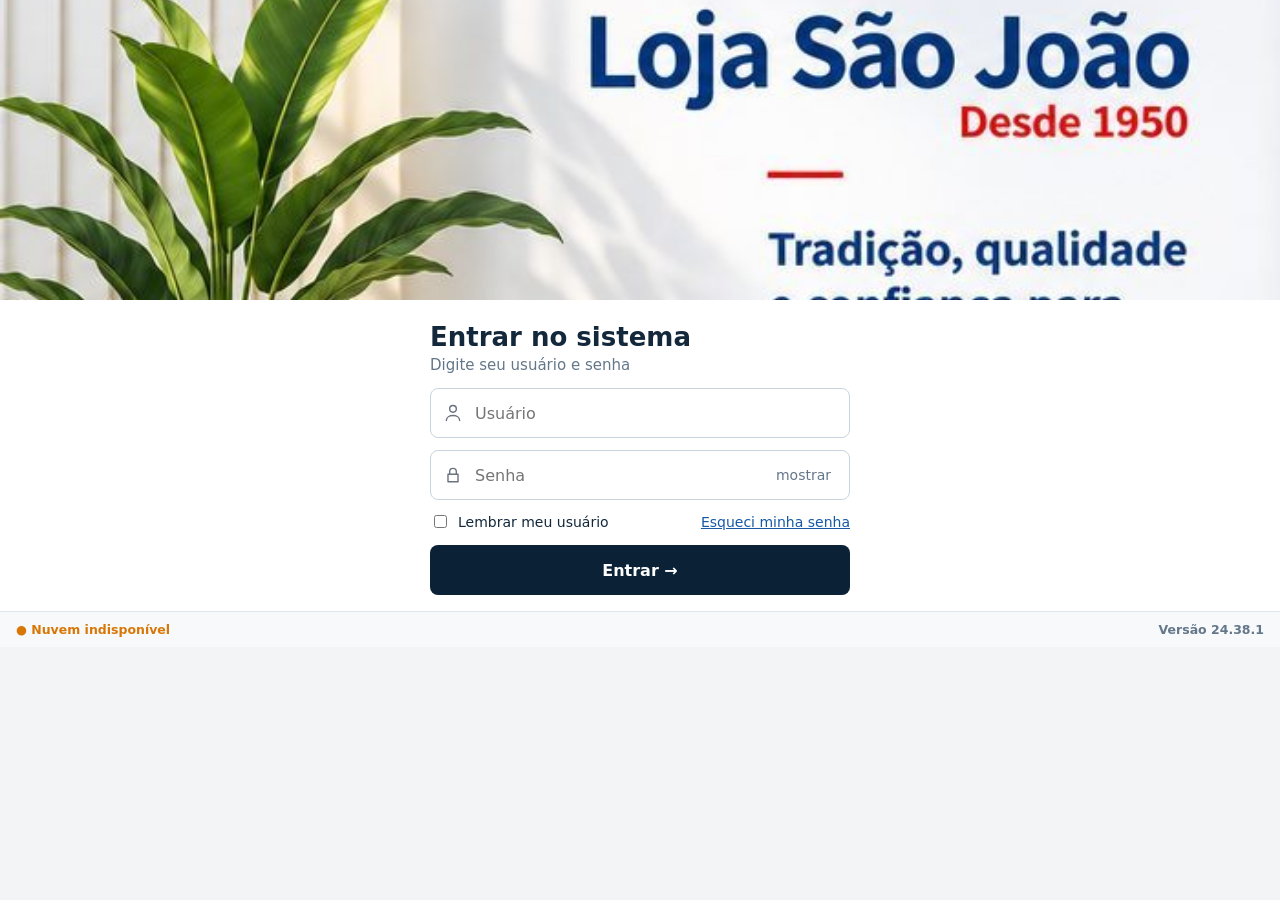
<file: index.html>
<!doctype html>
<html lang="pt-BR">
<head>
<meta charset="utf-8">
<meta name="viewport" content="width=device-width,initial-scale=1,viewport-fit=cover">
<meta name="theme-color" content="#111316">
<meta name="apple-mobile-web-app-capable" content="yes">
<meta name="mobile-web-app-capable" content="yes">
<meta name="apple-mobile-web-app-status-bar-style" content="black">
<meta name="apple-mobile-web-app-title" content="São João">
<title>Sistema São João</title>
<link rel="manifest" href="manifest.webmanifest">
<link rel="icon" href="img/icon-192.png">
<link rel="apple-touch-icon" href="img/icon-192.png">
<link rel="stylesheet" href="css/app.css">
</head>
<body>
<div id="app"><div class="loading" style="padding-top:40vh">Carregando o Sistema São João...</div></div>
<script type="module" src="js/main.js"></script>
</body>
</html>
</file>
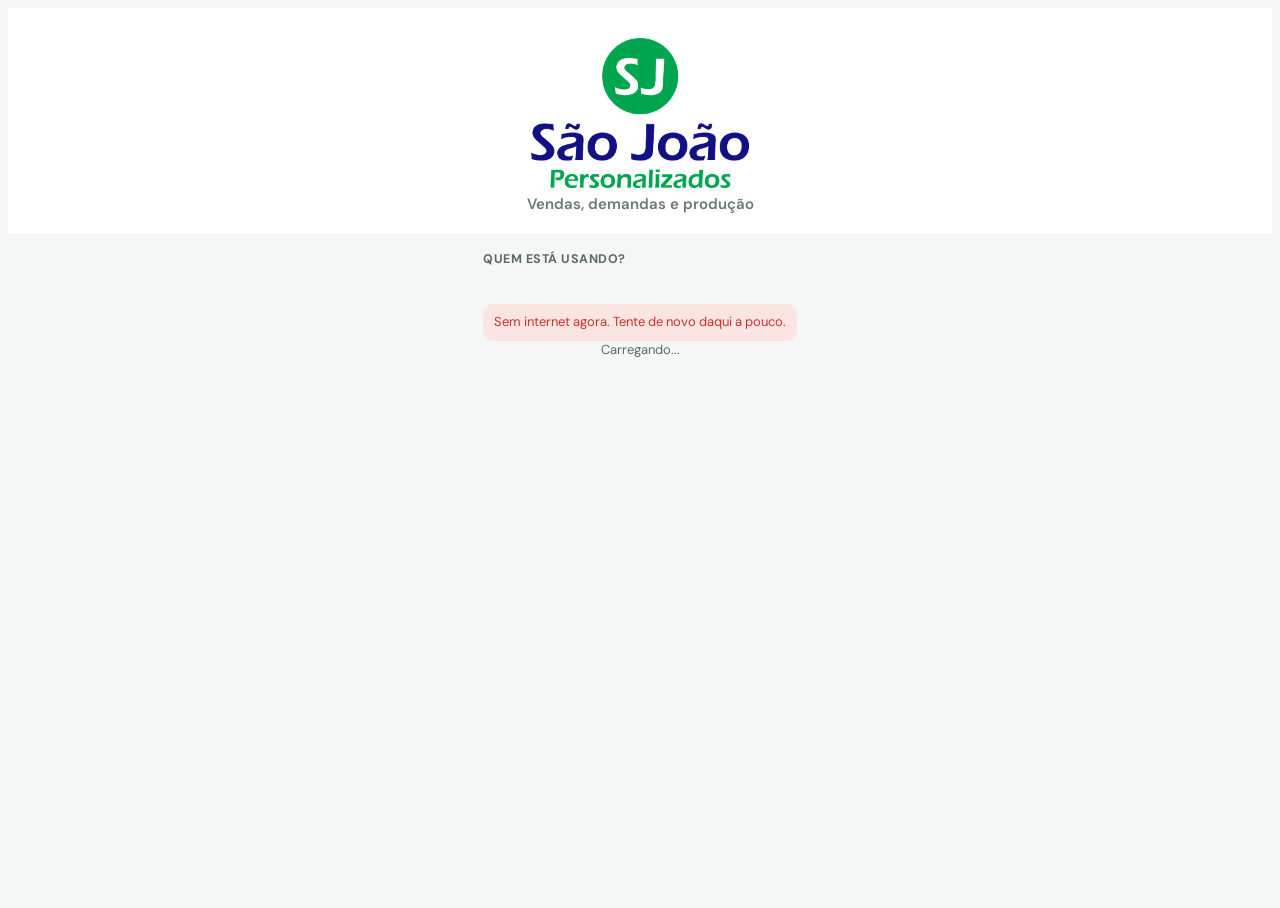
<file: personalizados/index.html>
<!doctype html>
<html lang="pt-BR">
<head>
<meta charset="utf-8">
<meta name="viewport" content="width=device-width,initial-scale=1,viewport-fit=cover">
<meta name="theme-color" content="#FFFFFF">
<meta name="apple-mobile-web-app-capable" content="yes">
<meta name="mobile-web-app-capable" content="yes">
<meta name="apple-mobile-web-app-title" content="SJ Personaliz.">
<title>Personalizados</title>
<link rel="manifest" href="manifest.webmanifest">
<link rel="icon" type="image/png" sizes="32x32" href="favicon-32.png">
<link rel="icon" type="image/png" sizes="16x16" href="favicon-16.png">
<link rel="apple-touch-icon" sizes="180x180" href="apple-touch-icon.png">
<meta name="color-scheme" content="light">
<link rel="stylesheet" href="marca.css">
<link rel="preconnect" href="https://fonts.googleapis.com">
<link rel="stylesheet" href="https://fonts.googleapis.com/css2?family=Bricolage+Grotesque:opsz,wght@12..96,600;12..96,700&family=DM+Sans:opsz,wght@9..40,400;9..40,500;9..40,600;9..40,700&display=swap">
<style>
/* Layout: app de celular, cabeçalho fixo verde + lista de cartões + barra de abas embaixo */
:root {
  --bg: #f3f6f4;
  --surface: #ffffff;
  --surface-2: #e9efeb;
  --fg: #16201b;
  --muted: #5b6b62;
  --line: #d5dfd9;
  --brand: #009b52;
  --brand-ink: #ffffff;
  --brand-soft: #dff3e8;
  --late: #c8312b;
  --late-soft: #fbe5e3;
  --warn: #a86a00;
  --warn-soft: #fff1d6;
  --info: #1f63b8;
  --info-soft: #e1ecfa;
  --ok: #00824a;
  --ok-soft: #dcf2e5;
  --gray-soft: #e7eae8;
  --shadow: 0 1px 2px rgba(10, 40, 25, .06), 0 4px 14px rgba(10, 40, 25, .06);
  --f-display: "Bricolage Grotesque", "Segoe UI", system-ui, sans-serif;
  --f-body: "DM Sans", "Segoe UI", system-ui, -apple-system, sans-serif;
}
@media (prefers-color-scheme: dark) and (max-width:0px) {
  :root:not([data-theme="light"]) {
    --bg: #0f1512; --surface: #18201c; --surface-2: #212b26; --fg: #e8efeb; --muted: #9db0a5; --line: #2d3a33;
    --brand: #1fb76a; --brand-ink: #04170d; --brand-soft: #173a28; --late: #ff7a72; --late-soft: #3d1d1b;
    --warn: #f0b44c; --warn-soft: #3a2c12; --info: #79aef0; --info-soft: #182b42; --ok: #4fd18f; --ok-soft: #173a28;
    --gray-soft: #26302b; --shadow: 0 1px 2px rgba(0,0,0,.3); color-scheme: dark;
  }
}
:root[data-theme="dark"] {
  --bg: #0f1512; --surface: #18201c; --surface-2: #212b26; --fg: #e8efeb; --muted: #9db0a5; --line: #2d3a33;
  --brand: #1fb76a; --brand-ink: #04170d; --brand-soft: #173a28; --late: #ff7a72; --late-soft: #3d1d1b;
  --warn: #f0b44c; --warn-soft: #3a2c12; --info: #79aef0; --info-soft: #182b42; --ok: #4fd18f; --ok-soft: #173a28;
  --gray-soft: #26302b; --shadow: 0 1px 2px rgba(0,0,0,.3); color-scheme: dark;
}
* { box-sizing: border-box; }
html, body { height: 100%; }
body { background: var(--bg); color: var(--fg); font-family: var(--f-body); font-size: 15px; line-height: 1.45; }
body::before { content: ""; position: fixed; inset: 0 0 auto; height: env(safe-area-inset-top, 0px); z-index: 30; background: var(--brand); }
button, input, select, textarea { font: inherit; color: inherit; }
button { cursor: pointer; }
:focus-visible { outline: 2px solid var(--brand); outline-offset: 2px; }
.wrap { padding-left: max(16px, env(safe-area-inset-left, 0px)); padding-right: max(16px, env(safe-area-inset-right, 0px)); max-width: 760px; margin: 0 auto; }
h1, h2, h3 { font-family: var(--f-display); text-wrap: balance; margin: 0; letter-spacing: -.01em; }
.num { font-variant-numeric: tabular-nums; }

/* faixa de aviso (My Manager / internet) */
.demo { background: var(--warn-soft); color: var(--warn); font-size: 12.5px; font-weight: 600; }
.demo .wrap { padding-block: 6px; display: flex; gap: 10px; align-items: center; justify-content: space-between; flex-wrap: wrap; }
.demo button { background: none; border: 0; color: inherit; text-decoration: underline; font-weight: 600; padding: 2px 0; }

/* login */
.login { min-height: 100%; display: flex; flex-direction: column; }
.login-top { background: var(--brand); color: var(--brand-ink); }
.login-top .wrap { padding-block: 28px 24px; display: grid; gap: 6px; }
.login-top h1 { font-size: 30px; }
.login-top p { margin: 0; opacity: .9; }
.people { display: grid; grid-template-columns: repeat(auto-fill, minmax(140px, 1fr)); gap: 10px; padding-block: 18px; }
.person { background: var(--surface); border: 1px solid var(--line); border-radius: 12px; padding: 12px; text-align: left; display: grid; gap: 2px; }
.person b { font-size: 16px; }
.person small { color: var(--muted); }
.person.sel { border-color: var(--brand); box-shadow: 0 0 0 2px var(--brand); }
.pinbox { display: grid; gap: 12px; justify-items: center; padding-block: 6px 24px; }
.dots { display: flex; gap: 12px; }
.dots i { width: 14px; height: 14px; border-radius: 50%; border: 2px solid var(--muted); }
.dots i.on { background: var(--brand); border-color: var(--brand); }
.keypad { display: grid; grid-template-columns: repeat(3, 72px); gap: 10px; }
.keypad button { height: 56px; border-radius: 14px; border: 1px solid var(--line); background: var(--surface); font-size: 22px; font-weight: 600; }
.hint { color: var(--muted); font-size: 13px; text-align: center; }
.err { color: var(--late); font-weight: 600; font-size: 14px; min-height: 20px; }

/* casca do app */
.top { position: sticky; top: env(safe-area-inset-top, 0px); z-index: 20; background: var(--brand); color: var(--brand-ink); }
.top .wrap { padding-block: 12px; display: flex; align-items: center; gap: 10px; }
.top h1 { font-size: 20px; flex: 1; min-width: 0; }
.top .who { font-size: 12.5px; opacity: .9; font-family: var(--f-body); font-weight: 500; display: block; }
.iconbtn { position: relative; background: rgba(255,255,255,.16); border: 0; color: inherit; width: 40px; height: 40px; border-radius: 12px; display: grid; place-items: center; flex: none; }
.iconbtn svg { width: 21px; height: 21px; }
.badge { position: absolute; top: -4px; right: -4px; background: var(--late); color: #fff; border-radius: 10px; font-size: 11px; font-weight: 700; min-width: 19px; height: 19px; display: grid; place-items: center; padding: 0 4px; }
main { padding-block: 14px calc(96px + env(safe-area-inset-bottom, 0px)); display: grid; gap: 14px; }
.nav { position: fixed; left: 0; right: 0; bottom: 0; z-index: 20; background: var(--surface); border-top: 1px solid var(--line); padding-bottom: env(safe-area-inset-bottom, 0px); padding-left: env(safe-area-inset-left, 0px); padding-right: env(safe-area-inset-right, 0px); }
.nav .in { display: flex; max-width: 760px; margin: 0 auto; }
.nav button { flex: 1; background: none; border: 0; padding: 8px 2px 9px; display: grid; justify-items: center; gap: 2px; color: var(--muted); font-size: 11.5px; font-weight: 600; }
.nav button svg { width: 23px; height: 23px; }
.nav button.on { color: var(--brand); }

/* elementos */
.section-title { display: flex; justify-content: space-between; align-items: baseline; gap: 10px; }
.section-title h2 { font-size: 22px; }
.section-title span { color: var(--muted); font-size: 13px; }
.chips { display: flex; gap: 8px; overflow-x: auto; padding-bottom: 2px; scrollbar-width: none; }
.chip { flex: none; border: 1px solid var(--line); background: var(--surface); border-radius: 999px; padding: 6px 13px; font-size: 13.5px; font-weight: 600; color: var(--muted); }
.chip.on { background: var(--fg); color: var(--bg); border-color: var(--fg); }
.search { width: 100%; border: 1px solid var(--line); background: var(--surface); border-radius: 12px; padding: 10px 12px; }
.list { display: grid; gap: 10px; }
.card { background: var(--surface); border: 1px solid var(--line); border-radius: 14px; padding: 12px 14px; display: grid; gap: 6px; text-align: left; width: 100%; box-shadow: var(--shadow); position: relative; overflow: hidden; }
.card.mine { border-color: var(--brand); box-shadow: 0 0 0 1px var(--brand), var(--shadow); }
.card.late::before { content: ""; position: absolute; left: 0; top: 0; bottom: 0; width: 5px; background: var(--late); }
.card .row { display: flex; justify-content: space-between; gap: 10px; align-items: flex-start; }
.card .cli { font-weight: 700; font-size: 16px; min-width: 0; }
.card .desc { color: var(--fg); min-width: 0; }
.meta { display: flex; flex-wrap: wrap; gap: 4px 12px; color: var(--muted); font-size: 13px; }
.meta b { color: var(--fg); font-weight: 600; }
.pill { display: inline-flex; align-items: center; gap: 5px; border-radius: 999px; padding: 3px 9px; font-size: 12px; font-weight: 700; white-space: nowrap; }
.st-recebida { background: var(--info-soft); color: var(--info); }
.st-producao { background: var(--warn-soft); color: var(--warn); }
.st-pronta { background: var(--ok-soft); color: var(--ok); }
.st-entregue { background: var(--gray-soft); color: var(--muted); }
.st-cancelada { background: var(--gray-soft); color: var(--muted); text-decoration: line-through; }
.tag-late { background: var(--late-soft); color: var(--late); }
.tag-mine { background: var(--brand-soft); color: var(--brand); }
.tag-int { background: var(--gray-soft); color: var(--muted); }
.empty { text-align: center; color: var(--muted); padding: 30px 10px; }
.summary { display: grid; grid-template-columns: repeat(4, 1fr); gap: 8px; }
.sum { background: var(--surface); border: 1px solid var(--line); border-radius: 12px; padding: 9px 10px; display: grid; gap: 1px; text-align: left; }
.sum b { font-size: 22px; font-family: var(--f-display); }
.sum span { font-size: 11.5px; color: var(--muted); font-weight: 600; text-transform: uppercase; letter-spacing: .04em; }
.sum.on { border-color: var(--fg); }
@media (max-width: 420px) { .summary { grid-template-columns: repeat(2, 1fr); } }

/* formulários */
.form { background: var(--surface); border: 1px solid var(--line); border-radius: 14px; padding: 14px; display: grid; gap: 12px; }
.field { display: grid; gap: 5px; min-width: 0; }
.field label, .lbl { font-size: 12.5px; font-weight: 700; color: var(--muted); text-transform: uppercase; letter-spacing: .04em; }
.field input, .field select, .field textarea { width: 100%; border: 1px solid var(--line); background: var(--bg); border-radius: 10px; padding: 10px 11px; min-width: 0; }
.field textarea { min-height: 70px; resize: vertical; }
.field small { color: var(--muted); font-size: 12.5px; }
.grid2 { display: grid; grid-template-columns: 1fr 1fr; gap: 10px; }
.grid3 { display: grid; grid-template-columns: 1fr 1fr 1fr; gap: 10px; }
@media (max-width: 380px) { .grid3 { grid-template-columns: 1fr 1fr; } }
.seg { display: flex; background: var(--bg); border: 1px solid var(--line); border-radius: 10px; padding: 3px; gap: 3px; }
.seg button { flex: 1; border: 0; background: none; border-radius: 8px; padding: 8px 4px; font-weight: 600; font-size: 13.5px; color: var(--muted); }
.seg button.on { background: var(--surface); color: var(--fg); box-shadow: var(--shadow); }
.check { display: flex; gap: 10px; align-items: flex-start; background: var(--bg); border: 1px solid var(--line); border-radius: 10px; padding: 10px; }
.check input { width: 20px; height: 20px; margin: 1px 0 0; accent-color: var(--brand); flex: none; }
.check span small { display: block; color: var(--muted); }
.btn { border: 0; border-radius: 12px; padding: 12px 16px; font-weight: 700; background: var(--brand); color: var(--brand-ink); }
.btn.ghost { background: var(--surface-2); color: var(--fg); }
.btn.danger { background: var(--late-soft); color: var(--late); }
.btn.block { width: 100%; }
.btns { display: flex; gap: 8px; flex-wrap: wrap; }
.btns .btn { flex: 1 1 140px; }
.photo-prev { display: flex; gap: 8px; flex-wrap: wrap; }
.photo-prev img { width: 84px; height: 84px; object-fit: cover; border-radius: 10px; border: 1px solid var(--line); }

/* resultado do orçamento */
.result { background: var(--brand-soft); border-radius: 14px; padding: 14px; display: grid; gap: 10px; }
.prices { display: grid; grid-template-columns: 1fr 1fr; gap: 10px; }
.price { background: var(--surface); border-radius: 12px; padding: 10px 12px; display: grid; }
.price span { font-size: 12px; font-weight: 700; color: var(--muted); text-transform: uppercase; letter-spacing: .04em; }
.price b { font-family: var(--f-display); font-size: 26px; }
.breakdown { font-size: 13px; color: var(--muted); display: grid; gap: 2px; }
.breakdown div { display: flex; justify-content: space-between; gap: 10px; }
.note { font-size: 13px; color: var(--muted); background: var(--surface-2); border-radius: 10px; padding: 9px 11px; }

/* folha de detalhe */
.sheet-bg { position: fixed; inset: 0; background: rgba(5, 20, 12, .45); z-index: 40; display: flex; align-items: flex-end; justify-content: center; }
.sheet { background: var(--bg); width: 100%; max-width: 760px; max-height: 92%; overflow-y: auto; border-radius: 18px 18px 0 0; padding-bottom: env(safe-area-inset-bottom, 0px); }
.sheet .head { position: sticky; top: 0; background: var(--bg); z-index: 1; }
.sheet .head .wrap { padding-block: 14px 10px; display: flex; gap: 10px; align-items: flex-start; }
.sheet .head h2 { flex: 1; font-size: 21px; min-width: 0; }
.sheet .body { display: grid; gap: 12px; padding-block: 4px 22px; }
.kv { background: var(--surface); border: 1px solid var(--line); border-radius: 14px; padding: 4px 14px; }
.kv div { display: flex; justify-content: space-between; gap: 12px; padding: 9px 0; border-bottom: 1px solid var(--line); }
.kv div:last-child { border-bottom: 0; }
.kv span { color: var(--muted); }
.kv b { text-align: right; font-weight: 600; min-width: 0; }
.timeline { display: grid; gap: 6px; font-size: 13.5px; }
.timeline div { display: flex; gap: 8px; color: var(--muted); }
.timeline div b { color: var(--fg); font-weight: 600; }
.steps { display: grid; grid-template-columns: repeat(4, 1fr); gap: 4px; }
.steps div { height: 6px; border-radius: 3px; background: var(--line); }
.steps div.on { background: var(--brand); }
.steps-l { display: grid; grid-template-columns: repeat(4, 1fr); gap: 4px; font-size: 11px; color: var(--muted); font-weight: 600; }

/* conferência */
.conf-group { display: grid; gap: 8px; }
.conf-group h3 { font-size: 16px; display: flex; gap: 8px; align-items: center; }
.conf-group h3 .pill { font-family: var(--f-body); }
.match { display: grid; gap: 4px; }
.vals { display: flex; gap: 14px; flex-wrap: wrap; font-size: 13px; }
.vals span { color: var(--muted); }
.vals b { color: var(--fg); }
.diff { color: var(--late); font-weight: 700; }

/* tabela de relatório */
.tbl-wrap { overflow-x: auto; background: var(--surface); border: 1px solid var(--line); border-radius: 14px; }
table { border-collapse: collapse; width: 100%; font-size: 13px; min-width: 720px; }
th, td { text-align: left; padding: 8px 10px; border-bottom: 1px solid var(--line); white-space: nowrap; }
th { font-size: 11.5px; text-transform: uppercase; letter-spacing: .04em; color: var(--muted); background: var(--surface-2); }
td.r, th.r { text-align: right; }
tr.late td:first-child { box-shadow: inset 4px 0 0 var(--late); }
.bars { display: grid; gap: 8px; }
.bar { display: grid; grid-template-columns: 90px 1fr 84px; gap: 8px; align-items: center; font-size: 13px; }
.bar .track { height: 10px; background: var(--surface-2); border-radius: 5px; overflow: hidden; }
.bar .fill { height: 100%; background: var(--brand); border-radius: 5px; }
.bar b { text-align: right; }

.toast { position: fixed; left: 50%; transform: translateX(-50%); bottom: calc(84px + env(safe-area-inset-bottom, 0px)); background: var(--fg); color: var(--bg); padding: 10px 16px; border-radius: 12px; font-weight: 600; font-size: 14px; z-index: 60; max-width: calc(100% - 32px); box-shadow: var(--shadow); }
@media (prefers-reduced-motion: no-preference) {
  .sheet { animation: up .22s ease-out; }
  @keyframes up { from { transform: translateY(24px); opacity: .6; } to { transform: none; opacity: 1; } }
}
/* ---- v2: kanban, botão +, menus ---- */
:root { --fab: #e72a30; --fab-ink: #ffffff; }
@media (prefers-color-scheme: dark) and (max-width:0px) { :root:not([data-theme="light"]) { --fab: #ff5a5f; --fab-ink: #2a0506; } }
:root[data-theme="dark"] { --fab: #ff5a5f; --fab-ink: #2a0506; }
.fab { position: fixed; right: max(18px, calc(env(safe-area-inset-right, 0px) + 18px)); bottom: calc(80px + env(safe-area-inset-bottom, 0px)); z-index: 25; width: 60px; height: 60px; border-radius: 50%; border: 0; background: var(--fab); color: var(--fab-ink); box-shadow: 0 6px 18px rgba(200, 30, 37, .35); display: grid; place-items: center; }
.fab svg { width: 30px; height: 30px; }
.menu-opts { display: grid; gap: 10px; }
.opt { background: var(--surface); border: 1px solid var(--line); border-radius: 14px; padding: 14px; text-align: left; display: grid; gap: 2px; }
.opt b { font-size: 16px; }
.opt small { color: var(--muted); }
.opt-grid { display: grid; grid-template-columns: 1fr 1fr; gap: 10px; }
.kanban-wrap { overflow-x: auto; margin-inline: calc(-1 * max(16px, env(safe-area-inset-left, 0px))); padding-inline: max(16px, env(safe-area-inset-left, 0px)); scroll-snap-type: x mandatory; padding-bottom: 6px; }
.kanban { display: grid; grid-auto-flow: column; grid-auto-columns: min(78vw, 300px); gap: 12px; align-items: start; }
.col { background: var(--surface-2); border-radius: 14px; padding: 10px; display: grid; gap: 8px; scroll-snap-align: start; }
.col h3 { font-size: 15px; display: flex; justify-content: space-between; align-items: center; padding: 2px 4px; }
.col h3 span { font-family: var(--f-body); font-size: 12px; font-weight: 700; background: var(--surface); border-radius: 999px; padding: 2px 8px; color: var(--muted); }
.col .card { box-shadow: none; padding: 10px 12px; }
.col .card .cli { font-size: 14.5px; }
.col .empty { padding: 14px 6px; font-size: 13px; }
.kan-tabs { display: flex; gap: 6px; overflow-x: auto; padding: 2px 0 10px; scrollbar-width: none; }
.kan-tabs::-webkit-scrollbar { display: none; }
.kan-tabs button { flex: none; font: inherit; font-size: 13px; font-weight: 600; border: 1px solid var(--line); background: var(--surface); color: var(--fg); border-radius: 999px; padding: 7px 12px; cursor: pointer; white-space: nowrap; }
.kan-tabs button span { margin-left: 6px; font-size: 12px; color: var(--muted); }
.kan-tabs button.on { background: var(--brand); border-color: var(--brand); color: var(--brand-ink); }
.kan-tabs button.on span { color: var(--brand-ink); opacity: .85; }
.kanban .col { max-height: calc(100dvh - 250px); overflow-y: auto; overscroll-behavior: contain; align-content: start; }
.f-orcamento { background: var(--surface-2); color: var(--muted); }
.f-iniciar { background: var(--info-soft); color: var(--info); }
.f-producao { background: var(--warn-soft); color: var(--warn); }
.f-concluido { background: var(--ok-soft); color: var(--ok); }
.f-entregue { background: var(--gray-soft); color: var(--muted); }
.f-cancelada { background: var(--gray-soft); color: var(--muted); text-decoration: line-through; }
.tag-re { background: var(--late-soft); color: var(--late); }
.locked { display: flex; justify-content: space-between; gap: 10px; align-items: center; background: var(--brand-soft); border-radius: 10px; padding: 10px 12px; }
.locked b { font-family: var(--f-display); font-size: 20px; }
.itens { display: grid; gap: 4px; font-size: 13.5px; }
.itens div { display: flex; justify-content: space-between; gap: 10px; }
.itens .ref { color: var(--muted); font-size: 12px; }
.agenda-day { display: grid; gap: 8px; }
.agenda-day h3 { font-size: 15px; color: var(--muted); font-family: var(--f-body); font-weight: 700; text-transform: uppercase; letter-spacing: .04em; }
.ag { display: grid; grid-template-columns: 6px 1fr; gap: 10px; background: var(--surface); border: 1px solid var(--line); border-radius: 12px; padding: 10px 12px 10px 0; overflow: hidden; text-align: left; width: 100%; }
.ag i { border-radius: 0 4px 4px 0; }
.ag .t { display: grid; gap: 2px; min-width: 0; }
.ag small { color: var(--muted); }
.req { color: var(--late); font-weight: 700; }
.hidden-input { position: absolute; width: 1px; height: 1px; opacity: 0; pointer-events: none; }
/* ---- v3: itens, quadro da agenda ---- */
.item-ed { border: 1px solid var(--line); border-radius: 12px; padding: 12px; display: grid; gap: 10px; background: var(--bg); }
.item-ed .row { display: flex; justify-content: space-between; align-items: center; gap: 8px; }
.item-ed .row b { font-size: 14px; }
.linkbtn { background: none; border: 0; color: var(--late); font-weight: 700; font-size: 13px; padding: 4px 0; }
.addbtn { border: 1.5px dashed var(--brand); background: var(--brand-soft); color: var(--brand); border-radius: 12px; padding: 12px; font-weight: 700; }
.kc { display: grid; gap: 3px; font-size: 13.5px; }
.kc .cli { font-size: 15.5px; font-weight: 700; }
.kc .prod { color: var(--fg); }
.kc .lin { color: var(--muted); }
.kc .lin b { color: var(--fg); font-weight: 600; }
.kc .late-d { color: var(--late); font-weight: 700; }
.it-st { font-size: 11px; font-weight: 700; border-radius: 6px; padding: 1px 6px; margin-left: 6px; white-space: nowrap; }
.dem-item { background: var(--surface); border: 1px solid var(--line); border-radius: 12px; padding: 10px 12px; display: grid; gap: 8px; }
.dem-item .row { display: flex; justify-content: space-between; gap: 10px; align-items: flex-start; }
.dem-item .acts { display: flex; gap: 8px; flex-wrap: wrap; }
.dem-item .acts .btn { padding: 9px 12px; font-size: 13.5px; flex: 1 1 120px; }
.weeknav { display: flex; align-items: center; justify-content: space-between; gap: 8px; }
.weeknav b { font-family: var(--f-display); font-size: 17px; }
.weeknav button { background: var(--surface); border: 1px solid var(--line); border-radius: 10px; width: 40px; height: 40px; display: grid; place-items: center; }
.weeknav button svg { width: 20px; height: 20px; }
.board-wrap { overflow-x: auto; background: var(--surface); border: 1px solid var(--line); border-radius: 14px; }
.board { border-collapse: separate; border-spacing: 0; min-width: 760px; width: 100%; font-size: 12.5px; }
.board th, .board td { border-bottom: 1px solid var(--line); border-right: 1px solid var(--line); padding: 6px; vertical-align: top; text-align: left; white-space: normal; }
.board thead th { background: var(--surface-2); font-size: 11.5px; text-transform: uppercase; letter-spacing: .04em; color: var(--muted); }
.board thead th.today { background: var(--brand); color: var(--brand-ink); }
.board th.rowh { position: sticky; left: 0; background: var(--surface); z-index: 1; width: 92px; font-size: 12px; color: var(--fg); text-transform: none; letter-spacing: 0; }
.board td.today { background: var(--brand-soft); }

.gantt { background: var(--surface); border: 1px solid var(--line); border-radius: 14px; overflow-x: auto; -webkit-overflow-scrolling: touch; }
.g-inner { min-width: 560px; }
.g-head, .g-row { display: grid; grid-template-columns: repeat(7, minmax(0, 1fr)); }
.g-head span { text-align: center; padding: 6px 0; font-size: 11px; text-transform: uppercase; letter-spacing: .03em; color: var(--muted); background: var(--surface-2); border-right: 1px solid var(--line); border-bottom: 1px solid var(--line); line-height: 1.2; }
.g-head span:last-child, .g-cell:nth-child(7) { border-right: 0; }
.g-head span b { display: block; font-size: 16px; color: var(--fg); letter-spacing: 0; }
.g-head span.today { background: var(--brand); color: var(--brand-ink); }
.g-head span.today b { color: var(--brand-ink); }
.g-row { min-height: 70px; }
.g-cell { grid-row: 1; border-right: 1px solid var(--line); border-bottom: 1px solid var(--line); }
.g-cell.today { background: var(--brand-soft); }
.g-blk, .g-lbl { grid-row: 1; position: relative; z-index: 1; min-width: 0; font: inherit; color: var(--fg); text-align: left; cursor: pointer; }
.g-blk { margin: 6px 3px; padding: 6px 8px; border: 1px solid color-mix(in srgb, var(--c) 40%, var(--line)); border-left: 5px solid var(--c); border-radius: 10px; background: color-mix(in srgb, var(--c) 13%, var(--surface)); display: grid; gap: 1px; align-content: center; box-shadow: 0 1px 2px rgba(0,0,0,.06); }
.g-blk.late { --c: var(--late); background: var(--late-soft); }
.g-blk.curto { padding: 5px 5px; }
.g-blk.curto b, .g-blk.curto small { white-space: normal; overflow-wrap: break-word; text-overflow: clip; }
.g-blk.curto b { font-size: 12.5px; }
.g-blk.curto small { font-size: 11px; }
.g-blk.cont-l { margin-left: 0; border-top-left-radius: 0; border-bottom-left-radius: 0; }
.g-blk.cont-r { margin-right: 0; border-top-right-radius: 0; border-bottom-right-radius: 0; }
.g-blk b, .g-lbl b { font-size: 13.5px; line-height: 1.25; overflow: hidden; text-overflow: ellipsis; white-space: nowrap; }
.g-blk small, .g-lbl small { font-size: 11.5px; color: var(--muted); overflow: hidden; text-overflow: ellipsis; white-space: nowrap; }
.g-blk.late small, .g-lbl.late small { color: var(--late); }
.g-lbl { background: none; border: 0; padding: 6px 8px; display: grid; gap: 1px; align-content: center; }
.g-lbl.esq { text-align: right; }
.g-sec { padding: 8px 10px; font-size: 12px; font-weight: 700; text-transform: uppercase; letter-spacing: .04em; color: var(--muted); background: var(--surface-2); border-bottom: 1px solid var(--line); }
.g-vazio { padding: 14px 10px; color: var(--muted); font-size: 13px; border-bottom: 1px solid var(--line); }
.chipd { display: block; width: 100%; text-align: left; border: 0; border-radius: 7px; padding: 4px 6px; margin-bottom: 4px; font-size: 12px; font-weight: 600; line-height: 1.25; background: var(--surface-2); color: var(--fg); }
.chipd small { display: block; font-weight: 500; color: var(--muted); }
.chipd.late { background: var(--late-soft); color: var(--late); }
.legend { display: flex; gap: 12px; flex-wrap: wrap; font-size: 12px; color: var(--muted); }
.legend span { display: inline-flex; gap: 5px; align-items: center; }
.legend i { width: 10px; height: 10px; border-radius: 3px; display: inline-block; }
.linkbtn { background: none; border: 0; padding: 0; color: var(--brand); font: inherit; font-weight: 600; text-decoration: underline; cursor: pointer; }
.photo-prev img { cursor: zoom-in; }
.ph-names { display: grid; gap: 2px; font-size: 12px; color: var(--muted); word-break: break-word; }
.ph-names b { color: var(--fg); font-weight: 600; }
.viewer { position: fixed; inset: 0; z-index: 200; background: rgba(0,0,0,.92); display: flex; flex-direction: column; align-items: center; justify-content: center; gap: 12px; padding: 16px; }
.viewer img { max-width: 100%; max-height: 78vh; object-fit: contain; border-radius: 8px; }
.viewer p { color: #fff; font-size: 13px; text-align: center; margin: 0; word-break: break-word; max-width: 560px; }
.viewer p small { display: block; color: #bbb; margin-top: 2px; }
.viewer button { position: absolute; top: 14px; right: 14px; width: 44px; height: 44px; border-radius: 50%; border: 0; background: rgba(255,255,255,.16); color: #fff; display: grid; place-items: center; cursor: pointer; }
.viewer button svg { width: 22px; height: 22px; }
.aviso-tit { font-size: 28px; line-height: 1.1; color: var(--brand); margin-top: 4px; }
.aviso-sub { margin: -6px 0 0; color: var(--muted); font-size: 14px; }
.aviso-bloco { display: grid; gap: 8px; background: var(--surface); border: 1px solid var(--line); border-radius: 16px; padding: 8px; }
.aviso-bloco .card { border: 0; padding: 6px 8px; }
.board td.bar { padding: 3px 4px; }
.chipd.span { border-left: 4px solid var(--c, var(--brand)); }
.agenda-sem { display: grid; gap: 6px; }
#printOrc { display: none; }
@media print {
  body > *:not(#printOrc) { display: none !important; }
  #printOrc { display: block !important; color: #000; background: #fff; }
  .po { font-family: Arial, sans-serif; max-width: 680px; margin: 0 auto; padding: 24px; }
  .po-top { display: flex; justify-content: space-between; border-bottom: 3px solid #009b52; padding-bottom: 8px; font-size: 20px; }
  .po-top span { color: #009b52; font-weight: 700; }
  .po h1 { font-size: 24px; margin: 18px 0 6px; }
  .po table { width: 100%; border-collapse: collapse; margin: 14px 0; }
  .po th, .po td { border-bottom: 1px solid #ccc; padding: 8px 4px; text-align: left; }
  .po .r { text-align: right; white-space: nowrap; }
  .po tfoot td { font-weight: 700; font-size: 18px; border-top: 2px solid #000; }
  .po small { color: #555; }
  .po-fim { margin-top: 24px; }
}
</style>
</head>
<body>

<div id="app"></div>
<div id="toast" class="toast" hidden></div>

<script>
// ===================== Dados das planilhas (cópias em Planilha Google) =====================
const IMP_MAT = [
  ["Tec Poli Dele", 1.6, 36], ["Canva Dele", 1.6, 36], ["Lona 440 fundo cinza", 1.6, 13.264], ["Lona 440 Back Translucida", 1.6, 14.8],
  ["Vinil Adesivo 106", 1.06, 9], ["Vinil Adesivo 127", 1.27, 9.258], ["Vinil 0,08", 1.06, 10.35], ["Adesivo Transparente", 1.5, 20.05],
  ["Adesivo Transparente 2", 1.06, 8.7], ["Adeviso vinil branco", 1.06, 7.62]
];
const IMP_PASS = { 2: [5, 0.05, 12], 4: [5, 0.05, 20], 6: [5, 0.05, 30] };
const LAS_MAT = [
  ["MDF 3mm cru UDI", 23.2487, "Padrão"], ["MDF 3mm br UDI", 51.5703, "Padrão"], ["MDF 6mm cru UDI", 45.6527, "Padrão"], ["MDF 6mm br UDI", 73.9743, "Padrão"],
  ["MDF 9mm cru UDI", 59.66, "Padrão"], ["Sintetico loja", 161, "Padrão"], ["ABS Central do Acrilico", 1277.7778, "Padrão"],
  ["PS Plastireal", 115, "Especial"], ["MDF Br Resinado Cutmix", 122.6861, "Especial"], ["MDF Gliter e Candy Cutmix", 176.4913, "Especial"],
  ["MDF Dupla camada espelhado Cutmix", 155.697, "Especial"], ["MDF Preto Cutmix", 104.8291, "Especial"], ["MDF Colorido Cutmix", 97.967, "Especial"],
  ["MDF espelhado Cutmix", 119.567, "Especial"], ["Acrilico Cristal 2mm Master", 343.85, "Premium"], ["Acrilico Preto e Branco 2mm Master", 281.75, "Premium"],
  ["Acrilico espelhado Master", 419.75, "Premium"], ["Acrilico Central", 530.3258, "Premium"]
];
const LAS_TIPO = {
  "Somente Corte":   { "Padrão": [0.15, 0, 0, 0, 0], "Especial": [0.1, 0, 0, 0, 0], "Premium": [0.05, 0, 0, 0, 0] },
  "Sem Montagem":    { "Padrão": [0.15, 0.2, 0, 0, 0], "Especial": [0.1, 0.14, 0, 0, 0], "Premium": [0.05, 0.07, 0, 0, 0] },
  "Pouca Montagem":  { "Padrão": [0.15, 0.2, 0.55, 0.45, 0.5], "Especial": [0.1, 0.14, 0.3, 0.5, 0.5], "Premium": [0.05, 0.07, 0.15, 1.5, 1.5] },
  "Uma Montagem":    { "Padrão": [0.15, 0.2, 0.55, 1.5, 1.5], "Especial": [0.1, 0.14, 0.3, 1.5, 1.5], "Premium": [0.05, 0.07, 0.15, 3, 3] },
  "Duas Montagens":  { "Padrão": [0.15, 0.2, 0.55, 3, 1.5], "Especial": [0.1, 0.14, 0.3, 3, 1.5], "Premium": [0.05, 0.07, 0.15, 6, 3] },
  "Mais montagens":  { "Padrão": [0.15, 0.2, 0.55, 4.5, 3], "Especial": [0.1, 0.14, 0.3, 4.5, 3], "Premium": [0.05, 0.07, 0.15, 9, 6] }
};
const ROUND1 = (x) => Math.ceil(x * 10 - 1e-9) / 10;
function calcImpressao(q) {
  const m = IMP_MAT.find((x) => x[0] === q.material) || IMP_MAT[0];
  const [uso, tempo, tinta] = IMP_PASS[q.passadas] || IMP_PASS[4];
  const area = q.largura * q.comprimento, areaMat = m[1] * (q.comprimento + 0.3);
  const custo = areaMat * m[2] + uso + area * m[2] * tempo + tinta * area * (q.pct / 100) + (q.arte || 0) + (q.fora || 0);
  return { cf: ROUND1(custo * 1.6), rev: ROUND1(custo * 1.1) };
}
function areaCaixa(c) {
  const L = c.cl / 100, C = c.cc / 100, A = c.ca / 100, tL = c.tl / 100, tC = c.tc / 100, tA = c.ta / 100;
  return (L * C + tL * tC + (2 * L + 2 * C) * A + (2 * tL + 2 * tC) * tA + L * c.dl * 0.05 + C * c.dc * 0.05) * 1.11112;
}
function calcLaser(q) {
  const m = LAS_MAT.find((x) => x[0] === q.material) || LAS_MAT[0];
  const [uso, prog, mont, taxa, cola] = LAS_TIPO[q.tipo][m[2]];
  const custo = q.m2 * m[1] * (1 + uso + prog + mont) + q.minutos + taxa + cola;
  return { cf: ROUND1(custo * 1.9), rev: ROUND1(custo * 1.2) };
}
function calcBordado(q) { const conta = ROUND1((q.pontos / 1000) * S.precos.bordadoMil * q.qtd), min = S.precos.bordadoMin ?? 20, v = Math.max(conta, min); return { cf: v, rev: v, minimo: conta < min, conta }; }

const GRAV_PADRAO = { simples: 20, simbolo: 25, arte: 30, lado2: 10, faca: 10, caneta: 5, lapis: 2 };
// Fotos: no app final vão para "Drive Personalizados/Fotos/<tipo>" com o nome "AAAA-MM-DD - cliente - produto.jpg"
function fu(f) { return typeof f === "string" ? f : f.t || f.u || ""; }
function pastaDe(servico) { return "Fotos/" + ({ "Gravação UV": "Gravação" }[servico] || servico); }
function limpaNome(t) { return String(t).replace(/[\\/:*?"<>|]+/g, " ").replace(/\s+/g, " ").trim().slice(0, 60); }
function nomeFoto(d, produto, pasta) {
  const base = diaISO(HOJE) + " - " + limpaNome(d.cliente) + " - " + limpaNome(produto);
  const usados = S.dem.flatMap((x) => x.itens.flatMap((i) => i.fotoFinal).concat(x.fotoEntrega)).filter((f) => f && f.pasta === pasta && (f.nome === base + ".jpg" || f.nome.startsWith(base + " (")));
  return base + (usados.length ? " (" + (usados.length + 1) + ")" : "") + ".jpg";
}
// ===================== Pessoas e serviços =====================
let PESSOAS = []; // vem do Supabase: { id, nome, papel, codVend }
let MMV = {}; // vendedores do My Manager: código -> nome
const DESC_PAPEL = { admin: "Administradora e vendas", pers: "Personalizados", vend: "Vendedora", inativo: "Sem acesso" };
const pessoa = (id) => PESSOAS.find((p) => p.id === id);
function pessoaDoVend(cod) {
  const p1 = PESSOAS.find((p) => p.papel !== "inativo" && p.codVend === +cod); if (p1) return p1;
  const n = norm(MMV[cod] || "").split(" ")[0]; if (!n) return null;
  return PESSOAS.find((p) => p.papel !== "inativo" && p.codVend == null && norm(p.nome).split(" ")[0] === n) || null;
}
const chaveVend = (cod) => { const p = pessoaDoVend(cod); return p ? p.id : "mm:" + cod; };
const nomeDe = (id) => { if (!id) return "—"; const p = pessoa(id); if (p) return p.nome; if (String(id).startsWith("mm:")) return titulo(MMV[id.slice(3)] || "Vendedor " + id.slice(3)); return String(id); };
const temLogin = (id) => { const p = pessoa(id); return !!p && p.papel !== "inativo"; };
const daCasa = (vend) => { const p = pessoa(vend); return !p || p.papel !== "vend"; };
const adminId = () => (PESSOAS.find((p) => p.papel === "admin") || {}).id;
function vendedoresLista(atual) {
  const l = PESSOAS.filter((p) => p.papel !== "inativo").map((p) => ({ id: p.id, nome: p.nome, login: true }));
  Object.keys(MMV).forEach((c) => { const k = "mm:" + c; if (!pessoaDoVend(c) && (S.vendas.some((v) => v.vend === k) || atual === k)) l.push({ id: k, nome: titulo(MMV[c]), login: false }); });
  if (atual && !l.some((x) => x.id === atual)) l.push({ id: atual, nome: nomeDe(atual), login: false });
  return l;
}
const SERVICOS = ["Corte a laser", "Gravação UV", "Bordado", "Impressão"];
const SERV = { "170100": "Corte a laser", "170101": "Corte a laser", "170102": "Gravação UV", "170103": "Bordado", "170104": "Impressão" };
const REFS = Object.keys(SERV);
const FASES = [["orcamento", "Orçamento"], ["iniciar", "A iniciar"], ["producao", "Em produção"], ["concluido", "Pronto para entregar"], ["entregue", "Entregue"]];
const ORD = FASES.map((f) => f[0]);
const faseNome = (f) => (f === "cancelada" ? "Cancelada" : (FASES.find((x) => x[0] === f) || [f, f])[1]);
const ITEM_F = { iniciar: "A iniciar", producao: "Em produção", concluido: "Pronto" };

// ===================== Datas e formatação =====================
const HOJE = new Date(); HOJE.setHours(0, 0, 0, 0);
const diaISO = (d) => { const x = new Date(d); return x.getFullYear() + "-" + String(x.getMonth() + 1).padStart(2, "0") + "-" + String(x.getDate()).padStart(2, "0"); };
const somaDias = (n, base) => { const d = new Date(base || HOJE); d.setDate(d.getDate() + n); return diaISO(d); };
const dataBR = (iso) => { if (!iso) return "—"; const [y, m, d] = iso.split("-"); return d + "/" + m + (y != String(HOJE.getFullYear()) ? "/" + y.slice(2) : ""); };
const brl = (v) => (v == null || v === "" ? "—" : "R$ " + Number(v).toLocaleString("pt-BR", { minimumFractionDigits: 2, maximumFractionDigits: 2 }));
const norm = (s) => String(s || "").trim().toUpperCase().normalize("NFD").replace(/[̀-ͯ]/g, "");
const titulo = (s) => String(s).toLowerCase().replace(/(^|\s)\S/g, (m) => m.toUpperCase());
const valorPers = (n) => n.itens.filter((i) => REFS.includes(i.ref)).reduce((s, i) => s + i.valor, 0);

// Fase da demanda: orçamento, entregue e cancelada são marcadas na demanda; o resto sai dos itens
function fase(d) {
  if (["orcamento", "entregue", "cancelada"].includes(d.status)) return d.status;
  const f = d.itens.map((i) => i.fase);
  if (f.length && f.every((x) => x === "concluido")) return "concluido";
  if (f.some((x) => x !== "iniciar")) return "producao";
  return "iniciar";
}
const atrasada = (d) => d.prazo && d.prazo < diaISO(HOJE) && ["orcamento", "iniciar", "producao", "concluido"].includes(fase(d));
const valorDem = (d) => { const v = d.venda && S.vendas.find((x) => x.num === d.venda); return v ? valorPers(v) : null; };
const situacao = (d) => { if (d.interno) return "Serviço interno"; const v = d.venda && S.vendas.find((x) => x.num === d.venda); return v ? (v.faturada ? "Faturada" : "Pré-venda") : "Sem venda no sistema"; };

// ===================== Nuvem (Supabase do Sistema São João, tabelas pers_) =====================
const API = "https://klukqdvmjjzbvvxqiwfw.supabase.co";
const CHAVE = "sb_publishable_9dtWhE4a9VyB1mZqLIlxvA_KlQ-unTB";
const INICIO_APP = "2026-11-12"; // vendas antes deste dia podem entrar já na fase em que estão
const S = { dem: [], vendas: [], avisos: [], precos: { bordadoMil: 2, bordadoMin: 20, grav: Object.assign({}, GRAV_PADRAO) }, google: null, mmInfo: null, mmMeses: [] };
const DB = { docs: {}, desde: null, pessoas: [] };
let TOKEN = null, U = null, pendRender = false, sincronizando = false, ultimaSync = 0, offline = false;
let minPer = "mes", minBusca = "";
let tela = "vendas", filtro = "abertas", busca = "", orcTipo = "las", relPer = "mes", semana = 0, form = null;
const ls = { get(k) { try { return JSON.parse(localStorage.getItem(k) || "null"); } catch (e) { return null; } }, set(k, v) { try { localStorage.setItem(k, JSON.stringify(v)); } catch (e) {} }, del(k) { try { localStorage.removeItem(k); } catch (e) {} } };
const uid = () => Date.now().toString(36) + Math.random().toString(36).slice(2, 8);
const clone = (x) => JSON.parse(JSON.stringify(x));

class ErroApp extends Error {}
async function rpc(fn, args, tempo) {
  const ctl = new AbortController(), t = setTimeout(() => ctl.abort(), tempo || 20000);
  let r;
  try { r = await fetch(API + "/rest/v1/rpc/" + fn, { method: "POST", signal: ctl.signal, headers: { apikey: CHAVE, Authorization: "Bearer " + CHAVE, "Content-Type": "application/json" }, body: JSON.stringify(args || {}) }); }
  catch (e) { offline = true; throw new ErroApp("Sem internet agora. Tente de novo daqui a pouco."); }
  finally { clearTimeout(t); }
  offline = false;
  const txt = await r.text(); let j = null; try { j = txt ? JSON.parse(txt) : null; } catch (e) {}
  if (!r.ok) {
    const m = (j && (j.message || j.hint)) || txt || "erro " + r.status;
    if (/sessao_invalida/.test(m)) { sairLocal(); throw new ErroApp("Sua entrada venceu. Entre de novo com o PIN."); }
    if (/conflito/.test(m)) { const e = new ErroApp("Outra pessoa mexeu nesta demanda agora. A tela foi atualizada: confira e faça de novo."); e.conflito = true; throw e; }
    if (/sem_permissao/.test(m)) throw new ErroApp("Você não tem permissão para isso.");
    if (/pin_errado/.test(m)) throw new ErroApp("PIN atual errado.");
    if (/pin_invalido/.test(m)) throw new ErroApp("O PIN precisa ter 4 números e não pode ser 0000.");
    if (/Could not find the function|does not exist/.test(m)) throw new ErroApp("O banco do app ainda não foi criado no Supabase.");
    throw new ErroApp("Erro no servidor: " + m);
  }
  return j;
}
function erroGravar(e) { toast(e && e.message ? e.message : "Não deu para salvar. Tente de novo."); if (e && e.conflito) sincronizar().then(() => { fecharSheet(); render(); }); }

// Monta as listas da tela a partir dos documentos da nuvem
function montar() {
  PESSOAS = DB.pessoas || [];
  const docs = Object.entries(DB.docs).map(([k, x]) => { const i = k.indexOf("|"); return { col: k.slice(0, i), id: k.slice(i + 1), data: x.data, v: x.v }; }).filter((x) => x.data);
  const info = docs.find((x) => x.col === "mm" && x.id === "info");
  S.mmInfo = info ? info.data : null; MMV = (S.mmInfo && S.mmInfo.vendedores) || {};
  S.vendas = []; S.mmMeses = [];
  docs.filter((x) => x.col === "mm" && x.id.startsWith("v-")).forEach((x) => {
    S.mmMeses.push(x.id.slice(2));
    Object.entries(x.data.vendas || {}).forEach(([cod, a]) => {
      if (!Array.isArray(a) || a[4] || a[2] === 6) return; // cancelada ou devolução
      let its = Array.isArray(a[6]) ? a[6] : []; if (its.length && !Array.isArray(its[0])) its = [its];
      S.vendas.push({ num: String(cod), data: a[0], vendCod: a[1], tpv: a[2], faturada: !!a[3], cliente: a[5] || "Cliente sem nome", vend: chaveVend(a[1]),
        itens: its.map((i) => ({ ref: String(i[0] || "").trim(), desc: String(i[1] || i[2] || "").trim(), valor: +i[4] || 0, qt: +i[3] || 0 })) });
    });
  });
  S.vendas.sort((a, b) => (b.data || "").localeCompare(a.data || "") || +b.num - +a.num);
  S.dem = docs.filter((x) => x.col === "dem").map((x) => Object.assign({ status: null, contato: "", obs: "", interno: false, venda: null, orc: null, fotoEntrega: [], entregueEm: null, retrabalhos: [], hist: [], itens: [] }, clone(x.data), { id: +x.id, _v: x.v }))
    .map((d) => { d.itens.forEach((i) => { i.anexos = i.anexos || []; i.fotoFinal = i.fotoFinal || []; i.fase = i.fase || "iniciar"; }); return d; })
    .sort((a, b) => b.id - a.id);
  // Demandas de outubro para trás: a Marina disse que já foram feitas e entregues. Saem do controle (contam como entregues).
  S.dem.forEach((d) => { if (d.data && d.data < "2026-11-01" && !["entregue", "cancelada", "orcamento"].includes(d.status)) { d.status = "entregue"; d.entregueEm = d.entregueEm || d.prazo || d.data; d.itens.forEach((i) => (i.fase = "concluido")); d.antiga = true; } });
  // Demanda ligada a uma venda: o nome do cliente é o da venda no sistema (pedido da Marina, 18/11).
  // Se a venda é do Consumidor Direto sem nome digitado, fica o nome da demanda.
  S.dem.forEach((d) => { if (!d.venda) return; const v = S.vendas.find((x) => x.num === String(d.venda)); if (v && v.cliente && !/consumidor|sem nome/i.test(v.cliente) && norm(v.cliente) !== norm(d.cliente)) d.cliente = titulo(v.cliente); });
  S.avisos = docs.filter((x) => x.col === "aviso").map((x) => Object.assign(clone(x.data), { _id: x.id, _v: x.v })).sort((a, b) => (b.quando || "").localeCompare(a.quando || ""));
  const pr = docs.find((x) => x.col === "cfg" && x.id === "precos");
  S.precos = { bordadoMil: 2, bordadoMin: 20, grav: Object.assign({}, GRAV_PADRAO) };
  if (pr) { if (pr.data.bordadoMil != null) S.precos.bordadoMil = pr.data.bordadoMil; if (pr.data.bordadoMin != null) S.precos.bordadoMin = pr.data.bordadoMin; Object.assign(S.precos.grav, pr.data.grav || {}); }
  S._precosV = pr ? pr.v : 0;
  const mt = docs.find((x) => x.col === "cfg" && x.id === "metas"); S.metas = mt ? mt.data : {}; S._metasV = mt ? mt.v : 0;
  const g = docs.find((x) => x.col === "cfg" && x.id === "google"); S.google = g ? g.data : null; S._googleV = g ? g.v : 0;
  if (U) { const eu = pessoa(U.id); if (eu) U = Object.assign({}, U, eu); }
}
function guardarCache() { ls.set("pers_cache", { docs: DB.docs, desde: DB.desde, pessoas: DB.pessoas, eu: U }); }
async function sincronizar(tudo) {
  if (!TOKEN || sincronizando) return false;
  sincronizando = true;
  try {
    const r = await rpc("pers_sync", { p_token: TOKEN, p_desde: tudo ? null : DB.desde });
    let mudou = !!tudo || JSON.stringify(r.pessoas) !== JSON.stringify(DB.pessoas);
    if (tudo) DB.docs = {};
    (r.docs || []).forEach((x) => { DB.docs[x.col + "|" + x.id] = { data: x.data, v: x.v }; mudou = true; });
    DB.pessoas = r.pessoas || []; DB.desde = r.agora; U = Object.assign({}, U || {}, r.eu); ultimaSync = Date.now();
    if (mudou) { montar(); guardarCache(); }
    return mudou;
  } finally { sincronizando = false; }
}
// Grava um documento inteiro. v = versão que eu li (0 = novo). Sem v: grava por cima.
async function gravarDoc(col, id, data, v) {
  const nv = await rpc("pers_gravar", { p_token: TOKEN, p_col: col, p_id: String(id), p_data: data, p_versao: v == null ? null : v });
  if (col !== "foto") { DB.docs[col + "|" + id] = { data: clone(data), v: nv }; montar(); guardarCache(); }
  return nv;
}
function demLimpa(d) { const x = clone(d); delete x._v; delete x.id; return x; }
async function salvarDem(d) { d._v = await gravarDoc("dem", d.id, demLimpa(d), d._v || 0); return d; }
const avisoLimpo = (a) => { const x = Object.assign({}, a); delete x._id; delete x._v; return x; };
async function proximoNumero() { return await rpc("pers_proximo", { p_token: TOKEN }); }

// Fotos: a grande fica na nuvem (coleção foto) e vai para o Drive; a demanda guarda só a miniatura.
async function guardarFoto(ft, info) {
  const id = uid();
  await gravarDoc("foto", id, Object.assign({ u: ft.u, quando: new Date().toISOString(), por: U.id }, info), 0);
  if (info.nome && S.google && S.google.url) enviarGoogle({ acao: "foto", pasta: info.pasta.replace(/^Fotos\//, ""), nome: info.nome, base64: ft.u.split(",")[1] }).then((r) => {
    if (r && r.id) gravarDoc("foto", id, Object.assign({ u: ft.u, quando: new Date().toISOString(), por: U.id, drive: r.id }, info)).catch(() => {});
  }).catch(() => {});
  return id;
}
const fotoCache = {};
async function lerFotoGrande(id) { if (fotoCache[id]) return fotoCache[id]; const r = await rpc("pers_ler", { p_token: TOKEN, p_col: "foto", p_id: id }); const u = r && r.data && r.data.u; if (u) fotoCache[id] = u; return u; }

// Ligação com o Google (Apps Script da Marina): planilhas de orçamento e fotos no Drive
async function enviarGoogle(corpo) {
  if (!S.google || !S.google.url) throw new ErroApp("A ligação com o Google ainda não foi feita.");
  const r = await fetch(S.google.url, { method: "POST", headers: { "Content-Type": "text/plain;charset=utf-8" }, body: JSON.stringify(corpo) });
  const j = await r.json();
  if (!j || !j.ok) throw new ErroApp("O Google respondeu com erro: " + ((j && j.erro) || "sem resposta"));
  return j;
}

// Faixa amarela no topo: sem internet ou ponte do My Manager parada
function faixaStatus() {
  let t = "";
  if (offline) t = "Sem internet. O app mostra o que já tinha e tenta de novo sozinho.";
  else if (casa() && !S.mmInfo) t = "O computador da loja ainda não mandou as vendas do My Manager.";
  else if (casa() && S.mmInfo && Date.now() - S.mmInfo.lidoEm > 45 * 60000 && new Date().getHours() >= 9 && new Date().getHours() < 19) t = "O computador da loja não manda vendas do My Manager desde " + horaBR(S.mmInfo.lidoEm) + ". Confira se ele está ligado.";
  return t ? '<div class="demo"><div class="wrap"><span>' + esc(t) + "</span></div></div>" : "";
}
const horaBR = (ms) => { const d = new Date(ms); return (diaISO(d) === diaISO(new Date()) ? "hoje" : dataBR(diaISO(d))) + " às " + String(d.getHours()).padStart(2, "0") + ":" + String(d.getMinutes()).padStart(2, "0"); };
const statusMM = () => S.mmInfo ? '<small style="color:var(--muted);display:block;margin-top:-4px">My Manager lido ' + horaBR(S.mmInfo.lidoEm) + ". Vendas desde " + dataBR(S.mmInfo.de) + ".</small>" : '<div class="note" style="background:var(--warn-soft);color:var(--warn)">As vendas aparecem aqui assim que o programinha do computador da loja for instalado.</div>';

function sairLocal() { TOKEN = null; U = null; ls.del("pers_token"); ls.del("pers_cache"); DB.docs = {}; DB.desde = null; montar(); }
async function iniciar() {
  TOKEN = ls.get("pers_token");
  const c = ls.get("pers_cache");
  if (TOKEN && c) { DB.docs = c.docs || {}; DB.desde = c.desde; DB.pessoas = c.pessoas || []; U = c.eu; montar(); }
  if (TOKEN && U) { render(); try { await sincronizar(); } catch (e) { if (!TOKEN) return renderLogin(); } render(); }
  else if (TOKEN) {
    $("#app").innerHTML = '<div class="empty" style="padding-top:40vh">Carregando...</div>';
    try { U = {}; await sincronizar(true); render(); } catch (e) { if (TOKEN) { U = null; $("#app").innerHTML = '<div class="empty" style="padding-top:35vh">' + esc(e.message) + '<br><br><button class="btn" onclick="location.reload()">Tentar de novo</button></div>'; } else renderLogin(); }
  } else renderLogin();
  setInterval(async () => {
    if (!TOKEN || document.visibilityState !== "visible") return;
    try { if (await sincronizar()) atualizarTela(); } catch (e) { atualizarTela(); }
  }, 20000);
  document.addEventListener("visibilitychange", async () => { if (document.visibilityState === "visible" && TOKEN && Date.now() - ultimaSync > 5000) { try { if (await sincronizar()) atualizarTela(); } catch (e) {} } });
  if ("serviceWorker" in navigator) navigator.serviceWorker.register("sw.js").catch(() => {});
}
// Só redesenha sozinho quando ninguém está digitando ou com uma janela aberta
function atualizarTela() {
  if (!U) return;
  const ocupado = ["form", "orcar", "pessoas", "precos"].includes(tela) || $(".sheet-bg") || $(".viewer") || (document.activeElement && /INPUT|TEXTAREA|SELECT/.test(document.activeElement.tagName));
  if (ocupado) { pendRender = true; return; }
  const y = window.scrollY, kx = $(".kanban-wrap") ? $(".kanban-wrap").scrollLeft : 0; render(); window.scrollTo(0, y); if ($(".kanban-wrap")) $(".kanban-wrap").scrollLeft = kx;
}

// Avisos: marcar como lido na nuvem; quem recebe pedidos de orçamento
function marcarLido(a) { if (!a || a.lido) return; a.lido = true; gravarDoc("aviso", a._id, avisoLimpo(a), a._v).catch(() => {}); }
function paraPedido() { const l = PESSOAS.filter((p) => p.papel === "pers").map((p) => p.id); return l.length ? l : [adminId()].filter(Boolean); }
const $ = (s, r = document) => r.querySelector(s);
const esc = (s) => String(s ?? "").replace(/[&<>"']/g, (c) => ({ "&": "&amp;", "<": "&lt;", ">": "&gt;", '"': "&quot;", "'": "&#39;" }[c]));
let toastT; function toast(t) { const el = $("#toast"); el.textContent = t; el.hidden = false; clearTimeout(toastT); toastT = setTimeout(() => (el.hidden = true), 3400); }
const ICON = {
  cash: '<rect x="2" y="6" width="20" height="12" rx="2"/><circle cx="12" cy="12" r="2.5"/><path d="M6 12h.01M18 12h.01"/>',
  list: '<path d="M8 6h13M8 12h13M8 18h13M3.5 6h.01M3.5 12h.01M3.5 18h.01"/>',
  board: '<rect x="3" y="4" width="5" height="16" rx="1.5"/><rect x="10" y="4" width="5" height="11" rx="1.5"/><rect x="17" y="4" width="4" height="7" rx="1.5"/>',
  chart: '<path d="M4 20V10M10 20V4M16 20v-7M22 20H2"/>',
  cal: '<rect x="3" y="5" width="18" height="16" rx="2"/><path d="M16 3v4M8 3v4M3 10h18"/>',
  bell: '<path d="M18 8a6 6 0 1 0-12 0c0 7-3 9-3 9h18s-3-2-3-9M13.7 21a2 2 0 0 1-3.4 0"/>',
  out: '<path d="M9 21H5a2 2 0 0 1-2-2V5a2 2 0 0 1 2-2h4M16 17l5-5-5-5M21 12H9"/>',
  x: '<path d="M18 6L6 18M6 6l12 12"/>',
  plus: '<path d="M12 5v14M5 12h14"/>',
  users: '<circle cx="9" cy="8" r="3.5"/><path d="M2.5 20a6.5 6.5 0 0 1 13 0M16 4.5a3.5 3.5 0 0 1 0 7M18 14a6 6 0 0 1 3.5 6"/>',
  tag: '<path d="M20.6 13.4l-7.2 7.2a2 2 0 0 1-2.8 0L3 13V3h10l7.6 7.6a2 2 0 0 1 0 2.8z"/><circle cx="7.5" cy="7.5" r="1.5"/>',
  back: '<path d="M15 18l-6-6 6-6"/>',
  next: '<path d="M9 18l6-6-6-6"/>'
};
const ic = (n) => '<svg viewBox="0 0 24 24" fill="none" stroke="currentColor" stroke-width="2" stroke-linecap="round" stroke-linejoin="round">' + ICON[n] + "</svg>";
const casa = () => U.papel !== "vend";
const minha = (d) => d.vend === U.id || d.criadoPor === U.id;
const demoBar = () => faixaStatus();
const vendasVisiveis = () => S.vendas.filter((v) => valorPers(v) > 0 && (casa() ? daCasa(v.vend) : v.vend === U.id));
const CORTE_VENDAS = "2026-11-01";
const semEntrada = () => vendasVisiveis().filter((v) => (v.data || "") >= CORTE_VENDAS && !S.dem.some((d) => d.venda === v.num));
// Vendas das vendedoras ainda sem entrada: a casa (Marina e Júnior) só acompanha e cobra.
const semEntradaVendedoras = () => { if (!casa()) return []; const minhas = vendasVisiveis(); return S.vendas.filter((v) => (v.data || "") >= CORTE_VENDAS && valorPers(v) > 0 && !minhas.includes(v) && !S.dem.some((d) => d.venda === v.num)).sort((a, b) => (a.data || "").localeCompare(b.data || "")); };
function cardVendaVendedora(v) {
  const dias = Math.max(0, diasEntre(v.data, diaISO(HOJE)) - 1);
  return cardVenda(v).replace('<div class="btns">', '<div class="meta"><span class="pill' + (dias >= 2 ? " tag-late" : " st-producao") + '">Esperando ' + esc(nomeDe(v.vend)) + " dar entrada" + (dias ? " há " + dias + (dias > 1 ? " dias" : " dia") : " (venda de hoje)") + "</span></div>" + '<div class="btns">').replace('">Dar entrada</button>', '">Dar entrada por ela</button>').replace('class="btn" data-entrada', 'class="btn ghost" data-entrada');
}

// ===================== Login =====================
let selPessoa = null, pin = "", listaLogin = ls.get("pers_lista") || [], loginMsg = "";
async function carregarLista() {
  try { listaLogin = await rpc("pers_lista_login", {}); ls.set("pers_lista", listaLogin); loginMsg = ""; }
  catch (e) { loginMsg = e.message; }
  if (!U) renderLogin();
}
function renderLogin() {
  const p = listaLogin.find((x) => x.id === selPessoa);
  $("#app").innerHTML = '<div class="login"><div class="login-top"><div class="wrap"><h1>Personalizados</h1><p>Vendas, demandas e produção</p></div></div>' +
    '<div class="wrap"><div class="lbl" style="padding-top:16px">Quem está usando?</div><div class="people">' +
    listaLogin.map((x) => '<button type="button" class="person' + (selPessoa === x.id ? " sel" : "") + '" data-p="' + x.id + '"><b>' + esc(x.nome) + "</b><small>" + esc(DESC_PAPEL[x.papel] || "") + "</small></button>").join("") +
    "</div>" + (loginMsg ? '<div class="note" style="background:var(--late-soft);color:var(--late)">' + esc(loginMsg) + "</div>" : "") +
    (p ? '<div class="pinbox"><div class="lbl">PIN de ' + esc(p.nome) + '</div><div class="dots">' + [0, 1, 2, 3].map((i) => '<i class="' + (i < pin.length ? "on" : "") + '"></i>').join("") +
    '</div><div class="err" id="pinerr"></div><div class="keypad">' + ["1", "2", "3", "4", "5", "6", "7", "8", "9", "", "0", "⌫"].map((k) => k ? '<button type="button" data-k="' + k + '">' + k + "</button>" : "<span></span>").join("") +
    "</div></div>" : '<div class="hint" style="padding-bottom:24px">' + (listaLogin.length ? "Toque no seu nome para entrar com o PIN." : "Carregando...") + "</div>") + "</div></div>";
  document.querySelectorAll("[data-p]").forEach((b) => (b.onclick = () => { selPessoa = b.dataset.p; pin = ""; renderLogin(); }));
  document.querySelectorAll("[data-k]").forEach((b) => (b.onclick = async () => {
    const k = b.dataset.k; if (k === "⌫") pin = pin.slice(0, -1); else if (pin.length < 4) pin += k;
    if (pin.length === 4) {
      const tentativa = pin; pin = ""; renderLogin(); $("#pinerr").textContent = "Entrando...";
      try {
        const r = await rpc("pers_login", { p_pessoa: selPessoa, p_pin: tentativa });
        if (r.erro) { renderLogin(); $("#pinerr").textContent = r.erro === "bloqueado" ? "Muitas tentativas erradas. Espere 15 minutos." : "PIN incorreto. Tente de novo."; return; }
        TOKEN = r.token; ls.set("pers_token", TOKEN); U = r.eu; DB.docs = {}; DB.desde = null;
        $("#app").innerHTML = '<div class="empty" style="padding-top:40vh">Carregando...</div>';
        await sincronizar(true);
        tela = "vendas"; filtro = casa() ? "abertas" : "todas"; render();
      } catch (e) { renderLogin(); $("#pinerr").textContent = e.message; }
      return;
    }
    renderLogin();
  }));
  if (!listaLogin.length && !loginMsg) carregarLista();
}
// Troca de PIN (obrigatória no 1º acesso de quem recebeu o PIN 0000)
function telaPinNovo(obrig) {
  $("#app").innerHTML = '<div class="login"><div class="login-top"><div class="wrap"><h1>' + (obrig ? "Crie seu PIN" : "Trocar meu PIN") + "</h1><p>" + esc(U.nome) + '</p></div></div><div class="wrap"><form class="form" id="fPin" style="margin-top:16px" autocomplete="off">' +
    (obrig ? '<div class="note">É o seu primeiro acesso. Escolha um PIN de 4 números só seu. Ele vale para entrar em qualquer celular.</div>' : "") +
    '<div class="field"><label for="pA">PIN atual</label><input id="pA" type="password" inputmode="numeric" maxlength="4" pattern="[0-9]{4}" required' + (obrig ? ' value="0000"' : "") + '></div>' +
    '<div class="grid2"><div class="field"><label for="pN">PIN novo</label><input id="pN" type="password" inputmode="numeric" maxlength="4" pattern="[0-9]{4}" required></div><div class="field"><label for="pC">Repita o PIN novo</label><input id="pC" type="password" inputmode="numeric" maxlength="4" pattern="[0-9]{4}" required></div></div>' +
    '<div class="err" id="pErr" style="color:var(--late);font-weight:600"></div><button class="btn block" type="submit">Salvar PIN</button>' + (obrig ? "" : '<button class="btn ghost block" type="button" id="pV">Voltar</button>') + "</form></div></div>";
  if ($("#pV")) $("#pV").onclick = () => render();
  $("#fPin").onsubmit = async (e) => {
    e.preventDefault(); const n = $("#pN").value;
    if (!/^[0-9]{4}$/.test(n) || n === "0000") return ($("#pErr").textContent = "O PIN novo precisa ter 4 números e não pode ser 0000.");
    if (n !== $("#pC").value) return ($("#pErr").textContent = "Os dois PINs novos não estão iguais.");
    try { await rpc("pers_trocar_pin", { p_token: TOKEN, p_atual: $("#pA").value, p_novo: n }); U.trocarPin = false; await sincronizar().catch(() => {}); U.trocarPin = false; toast("PIN salvo."); render(); }
    catch (er) { $("#pErr").textContent = er.message; }
  };
}
function minhaConta() {
  const el = sheet(esc(U.nome), '<div class="note">' + esc(DESC_PAPEL[U.papel] || "") + '</div><button type="button" class="btn ghost block" id="mPin">Trocar meu PIN</button><button type="button" class="btn danger block" id="mSair">Sair deste celular</button>');
  $("#mPin").onclick = () => { fecharSheet(); telaPinNovo(false); };
  $("#mSair").onclick = async () => { try { await rpc("pers_sair", { p_token: TOKEN }); } catch (e) {} fecharSheet(); sairLocal(); selPessoa = null; listaLogin = []; renderLogin(); };
}
function bindReset() {}

// ===================== Casca =====================
function abas() {
  const a = [["vendas", "Vendas", "cash"], ["demandas", "Demandas", "list"]];
  if (casa()) a.push(["acomp", "Acompanhamento", "board"], ["relatorio", "Relatórios", "chart"], ["agenda", "Agenda", "cal"]);
  else a.push(["minhas", "Minhas vendas", "chart"], ["avisos", "Avisos", "bell"]);
  return a;
}
const TITULOS = { vendas: "Vendas sem entrada", demandas: "Demandas", acomp: "Acompanhamento", relatorio: "Relatórios", agenda: "Agenda", avisos: "Avisos", minhas: "Minhas vendas", pessoas: "Pessoas e PINs", precos: "Preços", orcar: "Orçamento" };
function render() {
  if (!U) return renderLogin();
  if (U.trocarPin) return telaPinNovo(true);
  pendRender = false;
  if (casa() && tela === "minhas") tela = "vendas";
  if (!casa() && ["acomp", "relatorio", "agenda", "orcar", "precos", "pessoas"].includes(tela)) tela = "vendas";
  const naoLidos = avisosAbertos().filter((a) => !a.lido).length;
  const nSem = semEntrada().length;
  const tit = tela === "form" ? (form.venda ? "Dar entrada" : form.pedido ? "Pedir orçamento" : form.id ? "Editar demanda" : "Nova demanda") : TITULOS[tela];
  const sub = ["form", "orcar", "pessoas", "precos"].includes(tela);
  $("#app").innerHTML = '<header class="top"><div class="wrap">' + (sub ? '<button type="button" class="iconbtn" id="bVoltar" aria-label="Voltar">' + ic("back") + "</button>" : "") +
    "<h1>" + tit + '<span class="who">' + esc(U.nome) + " · " + esc(DESC_PAPEL[U.papel] || "") + "</span></h1>" +
    (casa() ? '<button type="button" class="iconbtn" id="bAvisos" aria-label="Avisos">' + ic("bell") + (naoLidos ? '<span class="badge">' + naoLidos + "</span>" : "") + "</button>" : "") +
    (U.papel === "admin" ? '<button type="button" class="iconbtn" id="bPrecos" aria-label="Preços">' + ic("tag") + '</button><button type="button" class="iconbtn" id="bPessoas" aria-label="Pessoas e PINs">' + ic("users") + "</button>" : "") +
    '<button type="button" class="iconbtn" id="bSair" aria-label="Minha conta: trocar PIN ou sair">' + ic("out") + "</button></div></header>" + demoBar() +
    '<main class="wrap" id="main"></main>' +
    (["form", "orcar"].includes(tela) ? "" : '<button type="button" class="fab" id="fab" aria-label="' + (casa() ? "Novo orçamento ou nova demanda" : "Pedir orçamento ao Júnior") + '">' + ic("plus") + "</button>") +
    '<nav class="nav"><div class="in">' + abas().map(([k, t, i]) => { const n = k === "vendas" ? nSem : k === "avisos" ? naoLidos : 0; return '<button type="button" data-tab="' + k + '" class="' + (tela === k ? "on" : "") + '"><span style="position:relative">' + ic(i) + (n ? '<span class="badge">' + n + "</span>" : "") + "</span>" + t + "</button>"; }).join("") + "</div></nav>";
  document.querySelectorAll("[data-tab]").forEach((b) => (b.onclick = () => { tela = b.dataset.tab; form = null; render(); window.scrollTo(0, 0); }));
  $("#bSair").onclick = minhaConta;
  if ($("#bVoltar")) $("#bVoltar").onclick = () => { tela = form && form.voltar ? form.voltar : "vendas"; form = null; render(); };
  if ($("#bAvisos")) $("#bAvisos").onclick = () => { tela = "avisos"; render(); };
  if ($("#bPessoas")) $("#bPessoas").onclick = () => { form = { voltar: tela }; tela = "pessoas"; render(); };
  if ($("#bPrecos")) $("#bPrecos").onclick = () => { form = { voltar: tela }; tela = "precos"; render(); };
  if ($("#fab")) $("#fab").onclick = menuMais;
  bindReset();
  ({ vendas: telaVendas, demandas: telaDemandas, acomp: telaAcomp, relatorio: telaRelatorio, agenda: telaAgenda, avisos: telaAvisos, minhas: telaMinhas, pessoas: telaPessoas, precos: telaPrecos, form: telaForm, orcar: telaOrcar })[tela]();
}
function fecharSheet() { const s = $(".sheet-bg"); if (s) s.remove(); }
function sheet(tit, corpo) {
  fecharSheet(); const el = document.createElement("div"); el.className = "sheet-bg";
  el.innerHTML = '<div class="sheet" role="dialog" aria-modal="true"><div class="head"><div class="wrap"><h2>' + tit + '</h2><button type="button" class="iconbtn" style="background:var(--surface-2)" id="xs" aria-label="Fechar">' + ic("x") + '</button></div></div><div class="wrap body">' + corpo + "</div></div>";
  document.body.appendChild(el); el.onclick = (e) => { if (e.target === el) fecharSheet(); }; $("#xs").onclick = fecharSheet; return el;
}

// ===================== Botão + =====================
const itemVazio = (servico, desc) => ({ servico: servico || SERVICOS[0], desc: desc || "", valor: null, anexos: [] });
function novaDemanda(extra) { const volta = tela; form = Object.assign({ cliente: "", contato: "", vend: U.id, data: diaISO(HOJE), prazo: somaDias(5), interno: false, obs: "", venda: null, itens: [itemVazio()], voltar: volta }, extra || {}); tela = "form"; fecharSheet(); render(); window.scrollTo(0, 0); }
function novoPedido() { const volta = tela; form = { pedido: true, cliente: "", contato: "", vend: U.id, data: diaISO(HOJE), prazo: somaDias(2), interno: false, obs: "", venda: null, itens: [itemVazio()], voltar: volta }; tela = "form"; fecharSheet(); render(); window.scrollTo(0, 0); }
function menuMais() {
  if (!casa()) return novoPedido();
  const el = sheet("O que você quer criar?", '<div class="lbl">Orçamento</div><div class="opt-grid">' +
    [["bor", "Bordado", "Por mil pontos"], ["imp", "Impressão", "Lona, tecido, vinil"], ["las", "Corte a laser", "Linear ou caixa"], ["grav", "Gravação UV", "Máquina UV"]].map(([k, t, s]) => '<button type="button" class="opt" data-o="' + k + '"><b>' + t + "</b><small>" + s + "</small></button>").join("") +
    '</div><div class="lbl">Demanda</div><button type="button" class="opt" id="optDem"><b>Nova demanda</b><small>Serviço que ainda não tem venda no sistema. A venda é ligada depois, pelo nome do cliente.</small></button>');
  el.querySelectorAll("[data-o]").forEach((b) => (b.onclick = () => { novoOrc(b.dataset.o); fecharSheet(); form = { voltar: tela }; tela = "orcar"; render(); window.scrollTo(0, 0); }));
  $("#optDem").onclick = () => novaDemanda();
}

// ===================== Vendas sem entrada =====================
function cardVenda(v) {
  const its = v.itens.filter((i) => REFS.includes(i.ref));
  const sug = S.dem.filter((d) => !d.venda && !d.interno && !["cancelada", "entregue"].includes(d.status) && !(d.status === "orcamento" && !d.orc) && parecido(d.cliente, v.cliente))
    .sort((a, b) => parecido(b.cliente, v.cliente) - parecido(a.cliente, v.cliente) || Math.abs(diasEntre(a.data || v.data, v.data)) - Math.abs(diasEntre(b.data || v.data, v.data)))[0];
  return '<div class="card"><div class="row"><div class="cli">' + esc(titulo(v.cliente)) + '</div><b class="num">' + brl(valorPers(v)) + "</b></div>" +
    '<div class="meta"><span>Venda <b>' + v.num + "</b></span><span>" + dataBR(v.data) + "</span><span>Vendedor <b>" + esc(nomeDe(v.vend)) + "</b></span><span>" + (v.faturada ? "Faturada" : '<b style="color:var(--warn)">Pré-venda</b>') + "</span></div>" +
    '<div class="itens">' + its.map((i) => "<div><span>" + esc(titulo(i.desc)) + '<br><span class="ref">' + i.ref + " · " + SERV[i.ref] + '</span></span><b class="num">' + brl(i.valor) + "</b></div>").join("") + "</div>" +
    (v.itens.length > its.length ? '<div class="meta"><span>Outros produtos da nota ficam de fora: ' + brl(v.itens.filter((i) => !REFS.includes(i.ref)).reduce((s, i) => s + i.valor, 0)) + "</span></div>" : "") +
    '<div class="btns">' + (sug ? '<button type="button" class="btn ghost" data-ligar="' + v.num + '" data-dem="' + sug.id + '">' + (sug.status === "orcamento" ? "Ligar ao orçamento nº " + sug.id : "Ligar à demanda já criada") + "</button>" : "") + '<button type="button" class="btn" data-entrada="' + v.num + '">Dar entrada</button></div></div>';
}
function telaVendas() {
  const l = semEntrada();
  const aguard = S.dem.filter((d) => !d.venda && !d.interno && !["orcamento", "cancelada"].includes(d.status) && (casa() || minha(d)));
  $("#main").innerHTML = '<div class="note">' + (casa() ? "Vendas do My Manager com serviço do Personalizados (170100 a 170104) no nome de quem não é vendedora: Yuri, Nelson, Júnior e Marina. As vendedoras dão entrada nas vendas delas." : "Suas vendas do My Manager com serviço do Personalizados. Dê entrada para o Personalizados começar.") + "</div>" + statusMM() +
    '<div class="section-title"><h2>Para dar entrada</h2><span>' + l.length + " vendas</span></div>" +
    '<div class="list">' + (l.length ? l.map(cardVenda).join("") : '<div class="empty">Tudo em dia. Nenhuma venda esperando entrada.</div>') + "</div>" +
    (() => { const lv = semEntradaVendedoras(); return lv.length ? '<div class="section-title"><h2>Esperando a vendedora dar entrada</h2><span>' + lv.length + (lv.length > 1 ? " vendas" : " venda") + '</span></div><div class="note">Vendas das vendedoras com serviço do Personalizados que elas ainda não lançaram. Dá para cobrar delas, ou dar entrada por elas se precisar.</div><div class="list">' + lv.map(cardVendaVendedora).join("") + "</div>" : ""; })() +
    (() => { if (U.papel !== "admin") return ""; const n = S.vendas.filter((v) => (v.data || "") >= CORTE_VENDAS && /consumidor/i.test(v.cliente)).length; if (!n) return ""; const i = S.mmInfo || {}; const tx = (i.colunasVendas || []).filter((c) => /:(14|37)$/.test(c)).map((c) => c.split(":")[0]); return '<div class="note" style="margin-top:14px">Só você vê isto: ' + n + (n > 1 ? " vendas ainda vêm" : " venda ainda vem") + ' como Consumidor Direto. Ponte ' + esc(i.versao || "antiga") + ' · coluna do nome: ' + esc(i.colunaNomeCliente || "nenhuma") + ' · colunas de texto da venda: ' + esc(tx.join(", ") || "não lidas") + '</div>'; })() +
    (aguard.length ? '<div class="section-title"><h2>Demandas sem venda</h2><span>' + aguard.length + '</span></div><div class="note">Criadas antes da venda. Quando a venda aparecer, use "Ligar à demanda já criada" na venda, ou abra a demanda e toque em "Ligar à venda do sistema".</div><div class="list">' + aguard.map(cardDem).join("") + "</div>" : "");
  document.querySelectorAll("[data-entrada]").forEach((b) => (b.onclick = () => {
    const v = S.vendas.find((x) => x.num === b.dataset.entrada);
    novaDemanda({ venda: v.num, cliente: titulo(v.cliente), vend: v.vend, data: v.data, agora: "iniciar", itens: v.itens.filter((i) => REFS.includes(i.ref)).map((i) => ({ servico: SERV[i.ref], desc: titulo(i.desc), valor: i.valor, ref: i.ref, anexos: [] })) });
  }));
  document.querySelectorAll("[data-ligar]").forEach((b) => (b.onclick = () => {
    const v = S.vendas.find((x) => x.num === b.dataset.ligar), d = S.dem.find((x) => x.id === +b.dataset.dem);
    if (d.status === "orcamento") { d.itens = v.itens.filter((i) => REFS.includes(i.ref)).map((i) => { const igual = d.itens.find((o) => o.servico === SERV[i.ref]); return { id: uid(), servico: SERV[i.ref], desc: titulo(i.desc), valor: i.valor, ref: i.ref, anexos: igual ? igual.anexos : [], fase: "iniciar", fotoFinal: [], orcCf: igual ? igual.orcCf : null, orcRev: igual ? igual.orcRev : null }; }); d.status = null; d.vend = v.vend; d.data = v.data; d.prazo = d.prazo < diaISO(HOJE) ? somaDias(5) : d.prazo; }
    d.venda = v.num; if (v.cliente && !/consumidor|sem nome/i.test(v.cliente) && norm(v.cliente) !== norm(d.cliente)) { d.hist.push([diaISO(HOJE), "Nome mudou de " + d.cliente + " para " + titulo(v.cliente) + " (nome da venda)"]); d.cliente = titulo(v.cliente); } d.hist.push([diaISO(HOJE), "Ligada à venda " + v.num + " (" + U.nome + ")"]); salvarDem(d).then(() => { toast("Venda " + v.num + " ligada à demanda de " + d.cliente + "."); render(); }).catch(erroGravar);
    if (casa() && !d.prodIni && ["iniciar", "producao"].includes(fase(d))) editarProducao(d, true);
  }));
  document.querySelectorAll("[data-d]").forEach((b) => (b.onclick = () => abrirDem(+b.dataset.d)));
}

// ===================== Formulário de demanda (com vários itens) =====================
function telaForm() {
  const f = form; const v = f.venda ? S.vendas.find((x) => x.num === f.venda) : null;
  const vendOpts = vendedoresLista(f.vend).map((p) => '<option value="' + p.id + '"' + (f.vend === p.id ? " selected" : "") + ">" + esc(p.nome) + (p.login ? "" : " (sem login)") + "</option>").join("");
  const itemHTML = (it, k) => '<div class="item-ed" data-it="' + k + '"><div class="row"><b>Item ' + (k + 1) + (it.valor != null ? ' · <span class="num">' + brl(it.valor) + "</span>" : "") + "</b>" + (f.itens.length > 1 && it.valor == null ? '<button type="button" class="linkbtn" data-rm="' + k + '">Remover</button>' : "") + "</div>" +
    '<div class="field"><label for="iS' + k + '">Tipo de serviço</label><select id="iS' + k + '"' + (it.ref ? " disabled" : "") + ">" + SERVICOS.map((t) => "<option" + (it.servico === t ? " selected" : "") + ">" + t + "</option>").join("") + "</select></div>" +
    '<div class="field"><label for="iD' + k + '">' + (f.pedido ? "O que o cliente quer" : "O que vai ser feito") + '</label><textarea id="iD' + k + '" required placeholder="' + (f.pedido ? "Ex.: 50 caixas MDF 10×10 com nome gravado na tampa, cor natural" : "Ex.: caixa MDF 20×20 com tampa gravada, 2 unidades") + '">' + esc(it.desc) + "</textarea>" + (it.ref ? "<small>Veio da descrição escrita na venda. Pode completar.</small>" : "") + "</div>" +
    '<div class="field"><label for="iA' + k + '">Referência ou logo (opcional)</label><input id="iA' + k + '" type="file" accept="image/*"><div class="photo-prev" id="iP' + k + '">' + (it.anexos || []).map((a) => '<img src="' + fu(a) + '" alt="">').join("") + "</div></div></div>";
  $("#main").innerHTML = '<form class="form" id="fDem" autocomplete="off">' +
    (f.pedido ? '<div class="note">O pedido vai para o Júnior fazer o orçamento. Quando ele responder, o orçamento aparece em Avisos para você mandar ao cliente.</div>' : "") +
    (v ? '<div class="locked"><span>Venda <b style="font-family:var(--f-body);font-size:15px">' + v.num + "</b> · " + esc(nomeDe(v.vend)) + " · " + (v.faturada ? "Faturada" : "Pré-venda") + '<br><small style="color:var(--muted)">Soma dos serviços do Personalizados, vem do sistema</small></span><b class="num">' + brl(valorPers(v)) + "</b></div>" : "") +
    '<div class="field"><label for="nCli">Nome do cliente</label><input id="nCli" required value="' + esc(f.cliente) + '"' + (v ? " readonly" : ' placeholder="Igual vai sair na nota do My Manager"') + ">" + (v ? "" : "<small>Use o mesmo nome que vai na venda do My Manager. Assim o app liga o orçamento à venda depois.</small>") + "</div>" +
    '<div class="field"><label for="nCont">Contato (opcional)</label><input id="nCont" value="' + esc(f.contato) + '" placeholder="WhatsApp do cliente" inputmode="tel"></div>' +
    '<div class="grid2"><div class="field"><label for="nVend">Vendedor da nota</label><select id="nVend"' + (v || !casa() ? " disabled" : "") + ">" + vendOpts + '</select></div><div class="field"><label for="nPrazo">' + (f.pedido ? "Responder até" : "Entrega combinada") + '</label><input id="nPrazo" type="date" required value="' + (f.prazo || "") + '"></div></div>' +
    '<div class="lbl">Itens</div><div id="itens" style="display:grid;gap:10px">' + f.itens.map(itemHTML).join("") + "</div>" +
    (v ? '<small style="color:var(--muted)">Os itens vêm da venda no My Manager. Para mudar um item, altere a venda no sistema e o app atualiza. Se a venda já foi faturada, faça uma venda nova.</small>' : '<button type="button" class="addbtn" id="addIt">+ Adicionar item</button>') +
    '<div class="field"><label for="nObs">Observação (opcional)</label><input id="nObs" value="' + esc(f.obs) + '"></div>' +
    (v && !f.id && v.data < INICIO_APP ? '<div class="field"><label for="nAgora">Como está agora</label><select id="nAgora">' + [["iniciar", "A iniciar"], ["producao", "Em produção"], ["concluido", "Pronto para entregar"], ["entregue", "Já entregue ao cliente"]].map(([k, t]) => '<option value="' + k + '"' + (f.agora === k ? " selected" : "") + ">" + t + "</option>").join("") + '</select><small>Venda feita antes do app começar. Escolha em que fase ela está hoje.</small></div>' : "") +
    (casa() && !f.pedido && !f.id ? '<div class="field"><label for="nDias">Dias de produção</label><input id="nDias" type="number" min="1" max="60" inputmode="numeric" placeholder="Ex.: 3" value="' + (f.dias || "") + '"><small id="nDiasR">Começa hoje, no aceite. Deixe vazio para dizer depois. Dá para mudar tocando no bloco na agenda.</small></div>' : "") +
    (casa() && !v && !f.pedido ? '<label class="check"><input type="checkbox" id="nInt"' + (f.interno ? " checked" : "") + '><span><b>Serviço interno</b><small>Campanha ou uso da loja. Não entra no My Manager e não espera venda.</small></span></label>' : "") +
    '<button class="btn block" type="submit">' + (v ? "Dar entrada" : f.pedido ? "Mandar para o Júnior" : f.id ? "Salvar alterações" : "Criar demanda") + "</button></form>";
  const lerItens = () => f.itens.forEach((it, k) => { if (!it.ref) it.servico = $("#iS" + k).value; it.desc = $("#iD" + k).value; });
  if ($("#nDias")) $("#nDias").oninput = () => { const n = parseInt($("#nDias").value, 10); $("#nDiasR").textContent = n >= 1 ? "Na agenda: de " + dataBR(diaISO(HOJE)) + " a " + dataBR(somaDias(n - 1)) + " (" + n + (n > 1 ? " dias" : " dia") + "). Dá para mudar depois." : "Começa hoje, no aceite. Deixe vazio para dizer depois."; };
  const lerCab = () => { if ($("#nDias")) f.dias = $("#nDias").value; if ($("#nAgora")) f.agora = $("#nAgora").value; f.cliente = $("#nCli").value; f.contato = $("#nCont").value; f.prazo = $("#nPrazo").value; f.obs = $("#nObs").value; if (!v && casa()) f.vend = $("#nVend").value; if ($("#nInt")) f.interno = $("#nInt").checked; };
  f.itens.forEach((it, k) => { $("#iA" + k).onchange = (e) => lerFoto(e.target.files[0], async (ft) => { try { const id = await guardarFoto(ft, { pasta: "Referências", nome: "" }); it.anexos = it.anexos || []; it.anexos.push({ id, t: ft.t }); $("#iP" + k).insertAdjacentHTML("beforeend", '<img src="' + ft.t + '" alt="">'); } catch (er) { erroGravar(er); } }); });
  document.querySelectorAll("[data-rm]").forEach((b) => (b.onclick = () => { lerCab(); lerItens(); f.itens.splice(+b.dataset.rm, 1); telaForm(); }));
  if ($("#addIt")) $("#addIt").onclick = () => { lerCab(); lerItens(); f.itens.push(itemVazio()); telaForm(); const k = f.itens.length - 1; $("#iD" + k).focus(); };
  $("#fDem").onsubmit = async (e) => {
    e.preventDefault(); lerCab(); lerItens();
    const bt = $("#fDem button[type=submit]"); if (bt.dataset.ok) return;
    const dados = { cliente: f.cliente.trim(), contato: f.contato.trim(), vend: v ? v.vend : casa() ? f.vend : U.id, prazo: f.prazo, obs: f.obs.trim(), interno: !!f.interno };
    bt.dataset.ok = "1"; const txtBt = bt.textContent; bt.textContent = "Salvando...";
    try {
      if (f.id) {
        const d = S.dem.find((x) => x.id === f.id); Object.assign(d, dados);
        d.itens = f.itens.map((it) => Object.assign({ id: it.id || uid(), fase: it.fase || "iniciar", fotoFinal: it.fotoFinal || [] }, it));
        d.hist.push([diaISO(HOJE), "Editada por " + U.nome]); await salvarDem(d); toast("Alterações salvas.");
      } else {
        const id = await proximoNumero(), agora = (v && f.agora) || "iniciar";
        const faseIt = agora === "entregue" ? "concluido" : agora;
        const d = Object.assign({ id, status: agora === "entregue" ? "entregue" : null, criadoPor: U.id, data: v ? v.data : diaISO(HOJE), venda: v ? v.num : null, orc: f.orc || null, orcId: f.orcId || null, fotoEntrega: [], entregueEm: agora === "entregue" ? v.data : null, retrabalhos: [],
          hist: [[diaISO(HOJE), (v ? "Entrada da venda " + v.num : "Demanda criada") + " por " + U.nome]],
          itens: f.itens.map((it) => ({ id: uid(), servico: it.servico, desc: it.desc.trim(), valor: it.valor ?? null, ref: it.ref, anexos: it.anexos || [], fase: faseIt, fotoFinal: [] })) }, dados);
        if (f.pedido) { d.status = "orcamento"; d.pedido = true; d.hist = [[diaISO(HOJE), "Pedido de orçamento de " + U.nome + " para o Júnior"]]; }
        const nd = parseInt(f.dias, 10); if (!f.pedido && nd >= 1 && agora !== "entregue" && agora !== "concluido") { d.prodIni = diaISO(HOJE); d.prodFim = somaDias(nd - 1); d.hist.push([diaISO(HOJE), "Produção de " + dataBR(d.prodIni) + " a " + dataBR(d.prodFim) + " (" + nd + (nd > 1 ? " dias" : " dia") + ")"]); }
        if (agora !== "iniciar") d.hist.push([diaISO(HOJE), "Entrou já como " + { producao: "Em produção", concluido: "Pronto para entregar", entregue: "Entregue" }[agora] + " (venda de antes do app)"]);
        d._v = 0; await salvarDem(d);
        if (f.pedido) for (const para of paraPedido()) await gravarDoc("aviso", uid(), { para, txt: "Pedido de orçamento de " + U.nome + ": " + d.cliente, dem: d.id, lido: false, quando: diaISO(HOJE), tipo: "pedido" }).catch(() => {});
        if (f.orcId) { const o = S.dem.find((x) => x.id === f.orcId); if (o) { o.status = "cancelada"; o.hist.push([diaISO(HOJE), "Orçamento aprovado, virou a demanda " + d.id]); await salvarDem(o).catch(() => {}); } }
        toast(f.pedido ? "Pedido nº " + id + " mandado para o Júnior. Quando ele responder, aparece em Avisos." : v ? (agora === "iniciar" ? "Entrada dada. A demanda está em A iniciar." : "Entrada dada, já em " + faseNome(agora === "entregue" ? "entregue" : agora) + ".") : "Demanda nº " + id + " criada. Ela fica esperando a venda no sistema.");
      }
      const volta = f.voltar && f.voltar !== "form" ? f.voltar : "demandas"; form = null; tela = volta; render(); window.scrollTo(0, 0);
    } catch (er) { bt.dataset.ok = ""; bt.textContent = txtBt; erroGravar(er); }
  };
}

function lerFoto(file, cb) {
  if (!file) return; const r = new FileReader();
  const tam = (img, m, q) => { const k = Math.min(1, m / Math.max(img.width, img.height)); const c = document.createElement("canvas"); c.width = Math.round(img.width * k); c.height = Math.round(img.height * k); c.getContext("2d").drawImage(img, 0, 0, c.width, c.height); return c.toDataURL("image/jpeg", q); };
  r.onload = () => { const img = new Image(); img.onload = () => cb({ u: tam(img, 1400, 0.8), t: tam(img, 220, 0.6) }); img.onerror = () => toast("Não deu para abrir essa foto. Tente outra."); img.src = r.result; };
  r.readAsDataURL(file);
}

// ===================== Cartões =====================
const stItem = (f) => '<span class="it-st f-' + f + '">' + ITEM_F[f] + "</span>";
function cardDem(d) {
  if (fase(d) === "concluido") return cardQuadro(d);
  const F = fase(d), mine = !casa() && minha(d), late = casa() && atrasada(d), val = valorDem(d);
  return '<button type="button" class="card' + (mine ? " mine" : "") + (late ? " late" : "") + '" data-d="' + d.id + '">' +
    '<div class="row"><div class="cli">' + esc(d.cliente) + '</div><span class="pill f-' + F + '">' + faseNome(F) + "</span></div>" +
    '<div class="kc">' + d.itens.map((i) => '<span class="prod">' + esc(i.desc) + (d.itens.length > 1 && ["iniciar", "producao", "concluido"].includes(F) ? stItem(i.fase) : "") + "</span>").join("") + "</div>" +
    '<div class="meta"><span>Vendedor <b>' + esc(nomeDe(d.vend)) + "</b></span><span>Entrega <b>" + dataBR(d.prazo) + "</b></span>" + (val != null ? '<span class="num">Valor <b>' + brl(val) + "</b></span>" : d.orc ? '<span class="num">Orçado <b>' + brl(d.orc.cf) + "</b></span>" : d.pedido ? '<span style="color:var(--warn)">Aguardando orçamento</span>' : "") + "</div>" +
    ((mine || late || d.interno || d.retrabalhos.length || (!d.venda && F !== "orcamento")) ? '<div class="meta">' + (mine ? '<span class="pill tag-mine">Minha venda</span>' : "") + (late ? '<span class="pill tag-late">Atrasada</span>' : "") + (d.interno ? '<span class="pill tag-int">Serviço interno</span>' : !d.venda && F !== "orcamento" ? '<span class="pill st-producao">Sem venda</span>' : "") + (d.retrabalhos.length ? '<span class="pill tag-re">Retrabalho</span>' : "") + "</div>" : "") +
    "</button>";
}
// Cartão do Acompanhamento: uma informação embaixo da outra, sem o nome da fase
function cardQuadro(d, aviso) {
  const F = fase(d), val = valorDem(d), late = d.prazo && d.prazo < diaISO(HOJE) && F !== "entregue";
  const mine = (aviso && aviso.novo) || (!aviso && !casa() && minha(d));
  return '<button type="button" class="card' + (mine ? " mine" : "") + (late ? " late" : "") + '" ' + (aviso ? 'data-av="' + aviso.av + '"' : 'data-d="' + d.id + '"') + '><div class="kc">' +
    (aviso ? '<span class="lin" style="font-size:12px">' + (aviso.novo ? '<b style="color:var(--brand)">Novo</b> · ' : "") + "Avisado em " + dataBR(aviso.quando) + "</span>" : "") +
    '<span class="cli">' + esc(d.cliente) + "</span>" +
    d.itens.map((i) => '<span class="prod">' + esc(i.desc) + (d.itens.length > 1 && ["iniciar", "producao"].includes(F) ? stItem(i.fase) : "") + "</span>").join("") +
    (F === "entregue" ? '<span class="lin">Entregue em <b>' + dataBR(d.entregueEm) + "</b></span>" : '<span class="lin' + (late ? " late-d" : "") + '">' + (F === "orcamento" ? "Responder até " : "Entrega ") + (late ? "era " : "") + "<b" + (late ? ' style="color:inherit"' : "") + ">" + dataBR(d.prazo) + "</b></span>") +
    '<span class="lin">Vendedor <b>' + esc(nomeDe(d.vend)) + "</b></span>" +
    (F === "orcamento" ? (d.orc ? '<span class="lin num">Orçado <b>' + brl(d.orc.cf) + "</b> · revenda " + brl(d.orc.rev) + "</span>" : '<span class="lin" style="color:var(--warn);font-weight:600">Pedido de orçamento · aguardando o Júnior</span>') : '<span class="lin num">' + (val != null ? "<b>" + brl(val) + "</b> · " : "") + situacao(d) + "</span>") +
    (d.retrabalhos.length ? '<span><span class="pill tag-re">Retrabalho</span></span>' : "") +
    "</div></button>";
}

// ===================== Demandas =====================
function telaDemandas() {
  const vivas = S.dem.filter((d) => !["cancelada", "orcamento"].includes(d.status));
  const filtros = [["todas", "Todas"], ["abertas", "Em aberto"]];
  if (!casa()) filtros.push(["minhas", "Minhas"]); else filtros.push(["atrasadas", "Atrasadas"]);
  filtros.push(["prontas", "Prontas"], ["entregues", "Entregues"]);
  let l = vivas.slice();
  if (filtro === "minhas") l = l.filter(minha);
  if (filtro === "abertas") l = l.filter((d) => ["iniciar", "producao"].includes(fase(d)));
  if (filtro === "atrasadas") l = l.filter(atrasada);
  if (filtro === "prontas") l = l.filter((d) => fase(d) === "concluido");
  if (filtro === "entregues") l = l.filter((d) => fase(d) === "entregue");
  if (busca) { const b = norm(busca); l = l.filter((d) => norm(d.cliente + " " + d.itens.map((i) => i.desc).join(" ") + " " + nomeDe(d.vend)).includes(b)); }
  l.sort((a, b) => (casa() ? atrasada(b) - atrasada(a) : 0) || ORD.indexOf(fase(a)) - ORD.indexOf(fase(b)) || (a.prazo || "").localeCompare(b.prazo || ""));
  const n = (fn) => vivas.filter(fn).length;
  const tiles = [["abertas", "Em aberto", n((d) => ["iniciar", "producao"].includes(fase(d)))], casa() ? ["atrasadas", "Atrasadas", n(atrasada)] : ["minhas", "Minhas", n((d) => minha(d) && fase(d) !== "entregue")], ["prontas", "Prontas", n((d) => fase(d) === "concluido")], ["entregues", "Entregues", n((d) => fase(d) === "entregue")]];
  $("#main").innerHTML = '<div class="summary">' + tiles.map(([k, t, c]) => '<button type="button" class="sum' + (filtro === k ? " on" : "") + '" data-f="' + k + '"><b class="num"' + (k === "atrasadas" && c ? ' style="color:var(--late)"' : "") + ">" + c + "</b><span>" + t + "</span></button>").join("") + "</div>" +
    '<input class="search" id="busca" type="search" placeholder="Buscar cliente, produto ou vendedor" value="' + esc(busca) + '">' +
    '<div class="chips">' + filtros.map(([k, t]) => '<button type="button" class="chip' + (filtro === k ? " on" : "") + '" data-f="' + k + '">' + t + "</button>").join("") + "</div>" +
    '<div class="list">' + (l.length ? l.map(cardDem).join("") : '<div class="empty">Nenhuma demanda neste filtro.</div>') + "</div>";
  document.querySelectorAll("[data-f]").forEach((b) => (b.onclick = () => { filtro = b.dataset.f; telaDemandas(); }));
  document.querySelectorAll("[data-d]").forEach((b) => (b.onclick = () => abrirDem(+b.dataset.d)));
  $("#busca").oninput = (e) => { busca = e.target.value; const p = e.target.selectionStart; telaDemandas(); const i = $("#busca"); i.focus(); try { i.setSelectionRange(p, p); } catch (er) {} };
}

// ===================== Acompanhamento (quadro) =====================
function telaAcomp() {
  const lim = somaDias(-7);
  const cols = FASES.map(([k, t]) => {
    let l = S.dem.filter((d) => fase(d) === k);
    let extra = "";
    if (k === "entregue") { const tot = l.length; l = l.filter((d) => (d.entregueEm || "") >= lim).sort((a, b) => (b.entregueEm || "").localeCompare(a.entregueEm || "")); extra = '<button type="button" class="btn ghost block" id="buscaEnt">Buscar entregues' + (tot > l.length ? " (" + (tot - l.length) + " mais antigos)" : "") + "</button>"; }
    else l.sort((a, b) => (a.prazo || "").localeCompare(b.prazo || ""));
    return '<div class="col"><h3>' + t + "<span>" + l.length + "</span></h3>" + (k === "entregue" ? '<small style="color:var(--muted);padding:0 4px">Últimos 7 dias, o mais novo em cima</small>' : "") + (l.length ? l.map((d) => cardQuadro(d)).join("") : '<div class="empty">Nada aqui.</div>') + extra + "</div>";
  }).join("");
  const tabs = FASES.map(([k, t], i) => { const n = k === "entregue" ? S.dem.filter((d) => fase(d) === k && (d.entregueEm || "") >= lim).length : S.dem.filter((d) => fase(d) === k).length; return '<button type="button" data-kt="' + i + '">' + t + "<span>" + n + "</span></button>"; }).join("");
  $("#main").innerHTML = '<div class="kan-tabs" id="kTabs">' + tabs + '</div><div class="kanban-wrap"><div class="kanban">' + cols + "</div></div>" + '<div class="note" style="margin-top:10px">Toque no nome da coluna lá em cima para ir até ela, ou arraste para o lado. Cada coluna rola para baixo por dentro. Toque num cartão para abrir e mudar de fase.</div>';
  { const w = $(".kanban-wrap"), cs = [...document.querySelectorAll(".kanban .col")], bs = [...document.querySelectorAll("[data-kt]")];
    const marca = () => { const x = w.scrollLeft + 20; let i = 0; cs.forEach((c, k) => { if (c.offsetLeft - cs[0].offsetLeft <= x) i = k; }); if (w.scrollLeft + w.clientWidth >= w.scrollWidth - 4) { const vis = cs.filter((c) => c.offsetLeft - cs[0].offsetLeft >= w.scrollLeft - 4); if (vis.length > 1) i = Math.max(i, cs.indexOf(vis[0])); if (w._k != null && vis.includes(cs[w._k])) i = w._k; } bs.forEach((b, k) => b.classList.toggle("on", k === i)); };
    bs.forEach((b) => (b.onclick = () => { const c = cs[+b.dataset.kt]; w._k = +b.dataset.kt; w.scrollTo({ left: c.offsetLeft - cs[0].offsetLeft, behavior: "smooth" }); bs.forEach((x) => x.classList.toggle("on", x === b)); }));
    w.addEventListener("scroll", () => { clearTimeout(w._t); w._t = setTimeout(marca, 80); }); marca(); }
  document.querySelectorAll("[data-d]").forEach((b) => (b.onclick = () => abrirDem(+b.dataset.d)));
  $("#buscaEnt").onclick = buscarEntregues;
}
function buscarEntregues() {
  const el = sheet("Buscar entregues", '<input class="search" id="bE" type="search" placeholder="Nome do cliente"><div class="list" id="bL"></div>');
  const draw = () => {
    const b = norm($("#bE").value); const l = S.dem.filter((d) => fase(d) === "entregue" && (!b || norm(d.cliente).includes(b))).sort((x, y) => (y.entregueEm || "").localeCompare(x.entregueEm || ""));
    $("#bL").innerHTML = l.length ? l.map((d) => '<div class="card"><div class="kc"><span class="cli">' + esc(d.cliente) + "</span>" + d.itens.map((i) => '<span class="prod">' + esc(i.desc) + "</span>").join("") + '<span class="lin">Entregue em <b>' + dataBR(d.entregueEm) + "</b> · Vendedor <b>" + esc(nomeDe(d.vend)) + "</b></span></div>" +
      (d.itens.some((i) => i.fotoFinal.length) || d.fotoEntrega.length ? '<div class="photo-prev">' + d.itens.flatMap((i) => i.fotoFinal).concat(d.fotoEntrega).map((f) => '<img src="' + fu(f) + '" alt="Foto"' + (f.id ? ' data-fid="' + esc(f.id) + '"' : "") + (f.nome ? ' data-nome="' + esc(f.nome) + '" data-pasta="' + esc(f.pasta) + '"' : "") + ">").join("") + "</div>" : '<small style="color:var(--muted)">Sem foto no exemplo</small>') +
      '<div class="btns"><button type="button" class="btn ghost" data-ver="' + d.id + '">Abrir</button><button type="button" class="btn danger" data-re="' + d.id + '">Retrabalho</button></div></div>').join("") : '<div class="empty">Nenhum entregue com esse nome.</div>';
    el.querySelectorAll("[data-ver]").forEach((x) => (x.onclick = () => abrirDem(+x.dataset.ver)));
    el.querySelectorAll("[data-re]").forEach((x) => (x.onclick = () => abrirDem(+x.dataset.re, "retrabalho")));
  };
  $("#bE").oninput = draw; draw();
}

// ===================== Detalhe da demanda =====================
function abrirDem(id, abrirEm) {
  const d = S.dem.find((x) => x.id === id); if (!d) return;
  const F = fase(d), i = ORD.indexOf(F), v = d.venda ? S.vendas.find((x) => x.num === d.venda) : null;
  const fotos = (t, arr) => (arr && arr.length ? '<div class="photo-prev">' + arr.map((f) => '<img src="' + fu(f) + '" alt="' + t + '"' + (f.id ? ' data-fid="' + esc(f.id) + '"' : "") + (f.nome ? ' data-nome="' + esc(f.nome) + '" data-pasta="' + esc(f.pasta) + '"' : "") + ">").join("") + "</div>" + (arr.some((f) => f.nome) ? '<div class="ph-names">' + arr.filter((f) => f.nome).map((f) => "<span>Drive: <b>" + esc(f.pasta) + "</b> / " + esc(f.nome) + "</span>").join("") + "</div>" : "") : "");
  const itensHTML = d.itens.map((it, k) => '<div class="dem-item" data-ik="' + k + '"><div class="row"><span><b>' + esc(it.desc) + '</b><br><small style="color:var(--muted)">' + esc(it.servico) + (it.valor != null ? " · " + brl(it.valor) : it.orcCf != null ? " · orçado " + brl(it.orcCf) + (it.orcRev !== it.orcCf ? " (revenda " + brl(it.orcRev) + ")" : "") + (it.ajustado ? ", valor ajustado" : "") : "") + "</small></span>" + (["iniciar", "producao", "concluido"].includes(F) ? stItem(it.fase) : "") + "</div>" +
    fotos("Referência", it.anexos) + (it.fotoFinal.length ? '<small style="color:var(--muted)">Foto do produto pronto (toque para ampliar):</small>' + fotos("Produto pronto", it.fotoFinal) : "") +
    (casa() && ["iniciar", "producao", "concluido"].includes(F) ? '<div class="acts" id="ia' + k + '">' + (it.fase === "iniciar" ? '<button type="button" class="btn" data-ini="' + k + '">Começar produção</button>' : it.fase === "producao" ? '<button type="button" class="btn ghost" data-vol="' + k + '">Voltar para A iniciar</button><button type="button" class="btn" data-pro="' + k + '">Pronto</button>' : '<button type="button" class="btn ghost" data-vol="' + k + '">Voltar para produção</button>') + "</div>" : "") + "</div>").join("");
  const el = sheet(esc(d.cliente),
    (F !== "cancelada" ? '<div><div class="steps" style="grid-template-columns:repeat(5,1fr)">' + ORD.map((p, k) => '<div class="' + (k <= i ? "on" : "") + '"></div>').join("") + '</div><div class="steps-l" style="grid-template-columns:repeat(5,1fr);margin-top:4px">' + ["Orçamento", "A iniciar", "Produção", "Pronto", "Entregue"].map((f) => "<span>" + f + "</span>").join("") + "</div></div>" : '<span class="pill f-cancelada">Cancelada</span>') +
    (casa() && atrasada(d) ? '<div class="note" style="background:var(--late-soft);color:var(--late);font-weight:600">Atrasada: a entrega era ' + dataBR(d.prazo) + ".</div>" : "") +
    (d.pedido && !d.orc ? '<div class="note" style="background:var(--warn-soft);color:var(--warn)"><b>Pedido de orçamento</b> de ' + esc(nomeDe(d.criadoPor)) + ". Responder até " + dataBR(d.prazo) + ".</div>" : "") +
    '<div class="lbl">' + (d.pedido && !d.orc ? "O que o cliente quer" : "Itens (" + d.itens.length + ")") + "</div>" + (casa() && ["iniciar", "producao"].includes(F) ? (() => { const ni = d.itens.filter((x) => x.fase === "iniciar").length, np = d.itens.filter((x) => x.fase === "producao").length; return ni >= 2 || np >= 2 ? '<div class="btns" style="margin:2px 0 8px">' + (ni >= 2 ? '<button type="button" class="btn" id="aIniTodos">Começar todos (' + ni + ")</button>" : "") + (np >= 2 ? '<button type="button" class="btn" id="aProTodos">Pronto em todos (' + np + ")</button>" : "") + "</div>" : ""; })() : "") + itensHTML +
    (d.pedidoItens ? '<details class="note"><summary>Pedido original de ' + esc(nomeDe(d.criadoPor)) + "</summary>" + d.pedidoItens.map((i) => esc(i.servico) + ": " + esc(i.desc)).join("<br>") + fotos("Referência", d.pedidoItens.flatMap((i) => i.anexos)) + "</details>" : "") +
    '<div class="kv"><div><span>Vendedor da nota</span><b>' + esc(nomeDe(d.vend)) + "</b></div>" + (d.contato ? "<div><span>Contato</span><b>" + esc(d.contato) + "</b></div>" : "") +
    "<div><span>Data do pedido</span><b>" + dataBR(d.data) + "</b></div><div><span>Entrega combinada</span><b>" + dataBR(d.prazo) + "</b></div>" + (d.entregueEm ? "<div><span>Entregue em</span><b>" + dataBR(d.entregueEm) + "</b></div>" : "") +
    (d.orc ? '<div><span>Orçamento nº ' + (d.orcId || d.id) + " · " + esc(d.orc.tipo) + '</span><b class="num">' + brl(d.orc.cf) + " · revenda " + brl(d.orc.rev) + "</b></div>" : "") +
    "<div><span>Venda no sistema</span><b>" + (d.interno ? "Serviço interno, não entra" : v ? v.num + " · " + brl(valorPers(v)) + " · " + (v.faturada ? "Faturada" : "Pré-venda") : F === "orcamento" ? "—" : '<span style="color:var(--warn)">Aguardando venda</span>') + "</b></div>" +
    (d.obs ? "<div><span>Observação</span><b>" + esc(d.obs) + "</b></div>" : "") + "</div>" +
    (d.fotoEntrega.length ? '<div class="lbl">Foto da entrega (toque para ampliar)</div>' + fotos("Entrega", d.fotoEntrega) : "") +
    (d.retrabalhos.length ? '<div class="note" style="background:var(--late-soft);color:var(--late)"><b>Retrabalho</b><br>' + d.retrabalhos.map((r) => dataBR(r[0]) + ": " + esc(r[1])).join("<br>") + "</div>" : "") +
    '<div id="acao" style="display:grid;gap:10px"></div>' +
    '<div class="lbl">Histórico</div><div class="timeline">' + d.hist.slice().reverse().map((h) => "<div><b>" + dataBR(h[0]) + "</b>" + esc(h[1]) + "</div>").join("") + "</div>");
  const acao = $("#acao");
  // ações por item
  el.querySelectorAll("[data-ini]").forEach((b) => (b.onclick = () => { const it = d.itens[+b.dataset.ini]; it.fase = "producao"; registra(d, "Produção iniciada: " + it.desc); }));
  if (el.querySelector("#aIniTodos")) el.querySelector("#aIniTodos").onclick = () => { const l = d.itens.filter((x) => x.fase === "iniciar"); l.forEach((x) => (x.fase = "producao")); registra(d, "Produção iniciada: " + l.map((x) => x.desc).join(", ")); };
  if (el.querySelector("#aProTodos")) el.querySelector("#aProTodos").onclick = () => { const l = d.itens.filter((x) => x.fase === "producao"); l.forEach((x) => (x.fase = "concluido")); registra(d, "Pronto sem foto: " + l.map((x) => x.desc).join(", ")); };
  el.querySelectorAll("[data-vol]").forEach((b) => (b.onclick = () => { const it = d.itens[+b.dataset.vol]; it.fase = it.fase === "concluido" ? "producao" : "iniciar"; registra(d, "Voltou para " + ITEM_F[it.fase] + ": " + it.desc); }));
  el.querySelectorAll("[data-pro]").forEach((b) => (b.onclick = () => { const k = +b.dataset.pro, it = d.itens[k]; pedirFoto($("#ia" + k), "Foto de " + it.desc, false, async (ft) => { if (ft) { const pasta = pastaDe(it.servico), nome = nomeFoto(d, it.desc, pasta); try { const id = await guardarFoto(ft, { pasta, nome, dem: d.id }); it.fotoFinal.push({ id, t: ft.t, nome, pasta }); } catch (er) { return erroGravar(er); } } it.fase = "concluido"; registra(d, (ft ? "Pronto com foto: " : "Pronto sem foto: ") + it.desc); }, () => abrirDem(d.id)); }));
  const base = () => {
    let h = "";
    if (F === "orcamento" && !d.orc && casa()) h += '<button type="button" class="btn block" id="aFazOrc">Fazer o orçamento</button>';
    if (F === "orcamento" && d.orc) h += '<button type="button" class="btn block" id="aCli">Mandar para o cliente (WhatsApp ou PDF)</button>';
    if (F === "orcamento" && d.orc && (casa() || minha(d))) h += '<button type="button" class="btn ghost block" id="aLiga">Cliente fechou: ligar à venda do sistema</button><button type="button" class="btn ghost block" id="aSemVenda">Cliente fechou: começar sem venda no sistema</button>';
    if (!d.venda && !d.interno && ["iniciar", "producao", "concluido"].includes(F) && (casa() || minha(d))) h += '<button type="button" class="btn ghost block" id="aLiga">Ligar à venda do sistema</button>';
    if (!d.venda && !d.interno && F !== "cancelada" && casa()) h += '<button type="button" class="btn ghost block" id="aInt">Não tem venda: é demanda interna da loja</button>';
    if (casa() && ["iniciar", "producao"].includes(F)) h += '<div class="note"><b>Produção:</b> ' + (d.prodIni ? dataBR(d.prodIni) + (d.prodFim && d.prodFim !== d.prodIni ? " a " + dataBR(d.prodFim) : "") + " (" + diasEntre(d.prodIni, d.prodFim) + (diasEntre(d.prodIni, d.prodFim) > 1 ? " dias" : " dia") + ")" : '<span style="color:var(--warn)">ainda não programada</span>') + '</div><button type="button" class="btn ghost block" id="aProg">' + (d.prodIni ? "Mudar dias de produção" : "Programar produção") + "</button>";
    if (F === "concluido" && (casa() || minha(d))) h += '<button type="button" class="btn block" id="aEnt">Entregue ao cliente</button>';
    if (F === "entregue" && casa()) h += '<button type="button" class="btn danger block" id="aRe">Retrabalho: o cliente voltou</button><button type="button" class="btn ghost block" id="aDes">Desfazer entrega</button>';
    if (casa() && !["entregue", "cancelada"].includes(F)) h += '<div class="btns"><button type="button" class="btn ghost" id="aEdit">Editar</button><button type="button" class="btn danger" id="aCanc">Cancelar</button></div>';
    acao.innerHTML = h;
    if ($("#aFazOrc")) $("#aFazOrc").onclick = () => { const volta = tela; fecharSheet(); novoOrc(tipoDe(d.itens[0].servico), { cliente: d.cliente, vend: d.vend, prazo: d.prazo, pedidoId: d.id }); form = { voltar: volta }; tela = "orcar"; render(); window.scrollTo(0, 0); };
    if ($("#aCli")) $("#aCli").onclick = () => mandarCliente(d);
    if ($("#aLiga")) $("#aLiga").onclick = () => ligarVenda(d);
    if ($("#aSemVenda")) $("#aSemVenda").onclick = () => { d.status = null; d.itens.forEach((x) => (x.fase = "iniciar")); if (!d.prazo) d.prazo = somaDias(5); const feito = registra(d, "Cliente fechou. Foi para A iniciar sem venda no sistema (ligar à venda depois)"); toast("Orçamento nº " + d.id + " virou demanda em A iniciar. Quando a venda for feita, ligue em Vendas ou na demanda."); if (casa() && !d.prodIni) Promise.resolve(feito).then(() => editarProducao(d, true)); };
    if ($("#aInt")) $("#aInt").onclick = () => { d.interno = true; d.hist.push([diaISO(HOJE), "Marcada como demanda interna, sem venda no sistema (" + U.nome + ")"]); salvarDem(d).then(() => { toast("Pronto. Esta demanda é interna e não espera venda."); fecharSheet(); render(); }).catch(erroGravar); };
    if ($("#aProg")) $("#aProg").onclick = () => {
      const ini = d.prodIni || diaISO(HOJE), fim = d.prodFim || ini;
      acao.innerHTML = '<div class="form"><div class="lbl">Dias de produção</div>' + progCampos(ini, fim, !d.prodIni) + '<div class="btns"><button type="button" class="btn ghost" id="pgV">Voltar</button><button type="button" class="btn" id="pgO">Salvar</button></div></div>';
      const ler = ligaProg(d);
      $("#pgV").onclick = base;
      $("#pgO").onclick = () => { const r = ler(); if (!r) return; d.prodIni = r[0]; d.prodFim = r[1]; registra(d, "Produção de " + dataBR(r[0]) + " a " + dataBR(r[1]) + " (" + diasEntre(r[0], r[1]) + (diasEntre(r[0], r[1]) > 1 ? " dias" : " dia") + ")"); };
    };
    if ($("#aEnt")) $("#aEnt").onclick = () => pedirFoto(acao, "Foto da entrega", false, async (ft) => { if (ft) { const pasta = pastaDe(d.itens[0].servico), nome = nomeFoto(d, d.itens[0].desc + " - entrega", pasta); try { const id = await guardarFoto(ft, { pasta, nome, dem: d.id }); d.fotoEntrega.push({ id, t: ft.t, nome, pasta }); } catch (er) { return erroGravar(er); } } d.status = "entregue"; d.entregueEm = diaISO(HOJE); registra(d, "Entregue ao cliente"); }, base);
    if ($("#aRe")) $("#aRe").onclick = retrabalho;
    if ($("#aDes")) $("#aDes").onclick = () => { d.status = null; d.entregueEm = null; registra(d, "Entrega desfeita, voltou para Pronto para entregar"); };
    if ($("#aEdit")) $("#aEdit").onclick = () => { const volta = tela; fecharSheet(); form = Object.assign(JSON.parse(JSON.stringify(d)), { voltar: volta }); tela = "form"; render(); };
    if ($("#aCanc")) $("#aCanc").onclick = (e) => { const b = e.currentTarget; if (b.dataset.ok) { d.status = "cancelada"; return registra(d, "Cancelada"); } b.dataset.ok = "1"; b.textContent = "Toque de novo para confirmar"; };
  };
  function retrabalho() {
    acao.innerHTML = '<div class="form"><div class="lbl">Quais itens voltam para a produção?</div>' + d.itens.map((it, k) => '<label class="check"><input type="checkbox" data-rk="' + k + '"' + (d.itens.length === 1 ? " checked" : "") + "><span>" + esc(it.desc) + "</span></label>").join("") +
      '<div class="field"><label for="reM">O que precisa refazer?</label><input id="reM" placeholder="Ex.: gravação torta, trocar a cor"></div><div class="btns"><button type="button" class="btn ghost" id="reC">Voltar</button><button type="button" class="btn danger" id="reO">Voltar para produção</button></div></div>';
    $("#reC").onclick = base;
    $("#reO").onclick = () => {
      const ks = [...acao.querySelectorAll("[data-rk]")].filter((c) => c.checked).map((c) => +c.dataset.rk); if (!ks.length) return toast("Marque pelo menos um item.");
      const m = $("#reM").value.trim() || "sem descrição"; ks.forEach((k) => (d.itens[k].fase = "producao")); d.status = null; d.entregueEm = null; d.retrabalhos.push([diaISO(HOJE), m]); registra(d, "Retrabalho: " + m);
    };
  }
  base();
  if (abrirEm === "retrabalho" && F === "entregue") retrabalho();
  if (abrirEm === "entrega" && $("#aEnt")) $("#aEnt").click();
}
function pedirFoto(alvo, tit, obrig, ok, voltar) {
  alvo.innerHTML = '<div class="form" style="flex:1 1 100%"><div class="lbl">' + esc(tit) + (obrig ? ' <span class="req">obrigatória</span>' : " (opcional)") + '</div><small style="color:var(--muted)">A foto vai para o Drive, na pasta Fotos do tipo do item, com a data, o cliente e o produto no nome.</small><label class="btn ghost block" for="fx" style="text-align:center">Tirar ou escolher foto</label><input class="hidden-input" id="fx" type="file" accept="image/*" capture="environment"><div class="photo-prev" id="fxp"></div><div class="btns"><button type="button" class="btn ghost" id="fxc">Voltar</button><button type="button" class="btn" id="fxo"' + (obrig ? ' disabled style="opacity:.5"' : "") + ">Confirmar</button></div></div>";
  let url = null;
  $("#fx").onchange = (e) => lerFoto(e.target.files[0], (ft) => { url = ft; $("#fxp").innerHTML = '<img src="' + ft.t + '" alt="">'; const o = $("#fxo"); o.disabled = false; o.style.opacity = 1; });
  $("#fxc").onclick = voltar; $("#fxo").onclick = (e) => { if (e.currentTarget.dataset.ok) return; e.currentTarget.dataset.ok = "1"; e.currentTarget.textContent = "Salvando..."; ok(url); };
}
async function registra(d, txt) {
  d.hist.push([diaISO(HOJE), txt + " (" + U.nome + ")"]);
  const F = fase(d); let aviso = null, msg;
  if (F === "concluido" && txt.startsWith("Pronto")) {
    const adm = adminId();
    const para = temLogin(d.vend) && d.vend !== U.id ? d.vend : adm && d.vend !== adm && U.id !== adm ? adm : null;
    if (para) { aviso = { para, txt: d.cliente + ": " + d.itens.map((i) => i.desc).join(", ") + " está pronta para entregar.", dem: d.id, lido: false, quando: diaISO(HOJE) }; msg = "Todos os itens prontos. " + nomeDe(para) + " recebeu o aviso no app."; }
    else msg = "Todos os itens prontos.";
  } else if (txt.startsWith("Pronto")) msg = "Item pronto. Faltam " + d.itens.filter((i) => i.fase !== "concluido").length + " para avisar a vendedora.";
  else msg = txt + ".";
  try {
    await salvarDem(d);
    if (aviso) await gravarDoc("aviso", uid(), aviso);
    toast(msg);
  } catch (e) { erroGravar(e); }
  fecharSheet(); render();
  if (/^(Produção iniciada|Pronto com foto|Pronto sem foto|Voltou para)/.test(txt) && fase(d) !== "concluido") abrirDem(d.id);
}

// ===================== Orçamento para o cliente e ligação com a venda =====================
const tipoDe = (servico) => ({ "Impressão": "imp", "Corte a laser": "las", "Bordado": "bor", "Gravação UV": "grav" }[servico] || "las");
const diasEntre = (a, b) => Math.round((new Date((b || a) + "T00:00:00") - new Date(a + "T00:00:00")) / 864e5) + 1;
function textoCliente(d, tab) {
  const val = (i) => (tab === "rev" ? i.orcRev : i.orcCf);
  const temItem = d.itens.every((i) => i.orcCf != null);
  const total = tab === "rev" ? d.orc.rev : d.orc.cf;
  return "*Loja São João · Personalizados*\nOrçamento nº " + d.id + " · " + dataBR(d.data) + (d.data.slice(0, 4) === String(HOJE.getFullYear()) ? "/" + HOJE.getFullYear() : "") + "\nCliente: " + d.cliente + "\n\n" +
    d.itens.map((i, k) => (k + 1) + ". " + i.desc + (temItem ? " · " + brl(val(i)) : "")).join("\n") +
    "\n\n*Total: " + brl(total) + "*" + (tab === "rev" ? " (preço de revenda)" : "") + "\n\nQualquer dúvida, estamos à disposição!\nAtendimento: " + nomeDe(d.vend);
}
function mandarCliente(d) {
  let tab = "cf";
  const el = sheet("Orçamento nº " + d.id + " para o cliente", '<div class="seg" id="mcTab"><button type="button" data-t="cf" class="on">Consumidor final</button><button type="button" data-t="rev">Revenda</button></div><textarea id="mcTxt" rows="12" style="width:100%;font:inherit;font-size:14px;border:1px solid var(--line);border-radius:12px;padding:10px;background:var(--bg);color:var(--fg)"></textarea><small style="color:var(--muted)">Dá para mudar o texto antes de mandar.</small><div class="btns"><button type="button" class="btn ghost" id="mcCopia">Copiar texto</button><a class="btn" id="mcZap" target="_blank" rel="noopener" style="text-align:center;text-decoration:none">Abrir no WhatsApp</a></div><button type="button" class="btn ghost block" id="mcPdf">Gerar PDF</button>');
  const pinta = () => { $("#mcTxt").value = textoCliente(d, tab); liga(); };
  const liga = () => { const fone = String(d.contato || "").replace(/\D/g, ""); $("#mcZap").href = "https://wa.me/" + (fone.length >= 10 ? (fone.startsWith("55") ? fone : "55" + fone) : "") + "?text=" + encodeURIComponent($("#mcTxt").value); };
  el.querySelectorAll("#mcTab [data-t]").forEach((b) => (b.onclick = () => { tab = b.dataset.t; el.querySelectorAll("#mcTab button").forEach((x) => x.classList.toggle("on", x === b)); pinta(); }));
  $("#mcTxt").oninput = liga;
  $("#mcCopia").onclick = async () => { const t = $("#mcTxt").value; try { await navigator.clipboard.writeText(t); toast("Texto copiado. É só colar no WhatsApp do cliente."); } catch (e) { $("#mcTxt").select(); document.execCommand("copy"); toast("Texto copiado."); } };
  $("#mcPdf").onclick = () => pdfOrcamento(d, tab);
  pinta();
}
function pdfOrcamento(d, tab) {
  const val = (i) => (tab === "rev" ? i.orcRev : i.orcCf), temItem = d.itens.every((i) => i.orcCf != null);
  let pg = $("#printOrc"); if (!pg) { pg = document.createElement("div"); pg.id = "printOrc"; document.body.appendChild(pg); }
  pg.innerHTML = '<div class="po"><div class="po-top"><b>Loja São João</b><span>Personalizados</span></div><h1>Orçamento nº ' + d.id + '</h1><p>Data: ' + dataBR(d.data) + "/" + d.data.slice(0, 4) + "<br>Cliente: <b>" + esc(d.cliente) + "</b>" + (tab === "rev" ? "<br>Preço de revenda" : "") + '</p><table><thead><tr><th>Item</th><th class="r">Valor</th></tr></thead><tbody>' +
    d.itens.map((i) => "<tr><td>" + esc(i.desc) + '<br><small>' + esc(i.servico) + '</small></td><td class="r">' + (temItem ? brl(val(i)) : "") + "</td></tr>").join("") +
    '</tbody><tfoot><tr><td>Total</td><td class="r">' + brl(tab === "rev" ? d.orc.rev : d.orc.cf) + "</td></tr></tfoot></table><p>Atendimento: " + esc(nomeDe(d.vend)) + "</p><p class=\"po-fim\">Qualquer dúvida, estamos à disposição!</p></div>";
  toast("Na janela que abrir, escolha \"Salvar como PDF\".");
  setTimeout(() => window.print(), 300);
}
function parecido(a, b) {
  const x = norm(a || ""), y = norm(b || ""); if (!x || !y || /consumidor/.test(x) || /consumidor/.test(y)) return 0;
  if (x === y) return 3;
  if ((x.length >= 4 && y.includes(x)) || (y.length >= 4 && x.includes(y))) return 2;
  const p = x.split(/\s+/)[0], q = y.split(/\s+/)[0]; return p.length >= 3 && p === q ? 1 : 0;
}
function ligarVenda(d) {
  const ativa = d.status !== "orcamento";
  const outra = (v) => S.dem.find((x) => x.venda === v.num && x.id !== d.id && x.status !== "cancelada");
  const l = S.vendas.filter((v) => valorPers(v) > 0 && v.num !== d.venda && (casa() || v.vend === U.id) && (v.data || "") >= CORTE_VENDAS && !S.dem.some((x) => x.venda === v.num && x.id !== d.id && fase(x) === "entregue"))
    .sort((a, b) => parecido(d.cliente, b.cliente) - parecido(d.cliente, a.cliente) || Math.abs(diasEntre(d.data || a.data, a.data)) - Math.abs(diasEntre(d.data || b.data, b.data)) || b.data.localeCompare(a.data));
  const el = sheet("Qual é a venda de " + esc(d.cliente) + "?", '<div class="note">Faça a venda no My Manager. Ela aparece aqui em poucos minutos. Toque na venda certa para ligar ' + (ativa ? "a demanda" : "o orçamento") + " nº " + d.id + ".</div>" +
    (l.length ? '<div class="list">' + l.map((v) => '<button type="button" class="card" data-lv="' + v.num + '"><div class="row"><div class="cli">' + esc(titulo(v.cliente)) + (parecido(v.cliente, d.cliente) ? ' <span class="pill tag-mine">' + (parecido(v.cliente, d.cliente) === 3 ? "mesmo nome" : "nome parecido") + "</span>" : "") + (v.data === d.data ? ' <span class="pill st-producao">mesmo dia</span>' : "") + '</div><b class="num">' + brl(valorPers(v)) + '</b></div><div class="meta"><span>Venda <b>' + v.num + "</b></span><span>" + dataBR(v.data) + "</span><span>" + esc(nomeDe(v.vend)) + "</span>" + (outra(v) ? '<span class="pill tag-late">Já está na demanda nº ' + outra(v).id + " (" + esc(titulo(outra(v).cliente)) + "). Toque para juntar com esta.</span>" : "") + "</div></button>").join("") + "</div>" : '<div class="empty">Nenhuma venda sem entrada agora. Se você acabou de lançar, espere uns minutos.</div>'));
  el.querySelectorAll("[data-lv]").forEach((b) => (b.onclick = () => {
    const v = S.vendas.find((x) => x.num === b.dataset.lv), o = outra(v);
    if (o && !b.dataset.conf) { b.dataset.conf = "1"; b.querySelector(".tag-late").textContent = "Toque de novo para juntar: a demanda nº " + o.id + " fica cancelada e a venda " + v.num + " vem para esta."; return; }
    if (o) { o.venda = null; o.status = "cancelada"; o.hist.push([diaISO(HOJE), "Juntada na demanda nº " + d.id + " (venda " + v.num + ") (" + U.nome + ")"]); salvarDem(o).catch(erroGravar); }
    if (ativa) { d.venda = v.num; if (v.cliente && !/consumidor|sem nome/i.test(v.cliente) && norm(v.cliente) !== norm(d.cliente)) { d.hist.push([diaISO(HOJE), "Nome mudou de " + d.cliente + " para " + titulo(v.cliente) + " (nome da venda)"]); d.cliente = titulo(v.cliente); } d.hist.push([diaISO(HOJE), "Ligada à venda " + v.num + " (" + U.nome + ")"]); fecharSheet(); salvarDem(d).then(() => { toast("Venda " + v.num + " ligada à demanda de " + d.cliente + "."); render(); }).catch(erroGravar); return; }
    const its = v.itens.filter((i) => REFS.includes(i.ref));
    d.itens = its.map((i) => { const igual = d.itens.find((o) => o.servico === SERV[i.ref]); return { id: uid(), servico: SERV[i.ref], desc: titulo(i.desc), valor: i.valor, ref: i.ref, anexos: igual ? igual.anexos : [], fase: "iniciar", fotoFinal: [], orcCf: igual ? igual.orcCf : null, orcRev: igual ? igual.orcRev : null }; });
    d.venda = v.num; if (v.cliente && !/consumidor|sem nome/i.test(v.cliente)) d.cliente = titulo(v.cliente); d.status = null; d.vend = v.vend; d.data = v.data; d.prazo = somaDias(5);
    const feito = registra(d, "Cliente fechou. Ligado à venda " + v.num + ", foi para A iniciar");
    toast("Orçamento nº " + d.id + " ligado à venda " + v.num + ". Agora está em A iniciar. Combine a data de entrega em Editar.");
    if (casa() && !d.prodIni) Promise.resolve(feito).then(() => editarProducao(d, true));
  }));
}

// ===================== Orçamentos (vários itens, pode misturar tipos) =====================
const ultimo = { imp: { material: "Canva Dele", largura: 1.55, comprimento: 0.51, passadas: 4, pct: 100, arte: 10, fora: 0 }, las: { modo: "linear", tipo: "Sem Montagem", material: "MDF 3mm cru UDI", larg: 30, alt: 30, qtd: 1, cl: 20, cc: 20, ca: 7, tl: 20.6, tc: 20.6, ta: 2, dl: 0, dc: 0, minutos: 8 }, bor: { pontos: "", qtd: 1 }, grav: { prod: "garrafa", gtipo: "simples", lado2: false, qtd: 1, outro: "", manual: false } };
const NOMES_ORC = { imp: "Impressão", las: "Corte a laser", bor: "Bordado", grav: "Gravação UV" };
const PLANILHA = { imp: "Planilha Impressora", las: "Planilha Personalizados", bor: "planilha Orçamentos Bordado e Gravação", grav: "planilha Orçamentos Bordado e Gravação" };
const GRAV_PROD = [["garrafa", "Garrafa"], ["faca", "Faca/canivete"], ["caneta", "Caneta"], ["lapis", "Lápis de cor"], ["outro", "Outro"]];
const GRAV_TIPO = [["simples", "Simples/nome"], ["simbolo", "Símbolo nosso"], ["arte", "Arte nova"]];
let orc = null; // rascunho do orçamento: cabeçalho + itens já calculados
function novoOrc(tipo, extra) { if (tipo) orcTipo = tipo; orc = Object.assign({ cliente: "", vend: U.id, prazo: somaDias(2), itens: [], calc: true, desc: "" }, extra || {}); }
function telaOrcar() {
  if (!orc) novoOrc();
  const tot = orc.itens.reduce((s, i) => ({ cf: s.cf + i.cf, rev: s.rev + i.rev }), { cf: 0, rev: 0 });
  const nI = orc.itens.length;
  const ped = orc.pedidoId ? S.dem.find((x) => x.id === orc.pedidoId) : null;
  $("#main").innerHTML = (ped ? '<div class="note"><b>Pedido nº ' + ped.id + " de " + esc(nomeDe(ped.criadoPor)) + "</b><br>" + ped.itens.map((i) => esc(i.servico) + ": " + esc(i.desc)).join("<br>") + (ped.obs ? "<br>Obs.: " + esc(ped.obs) : "") + "</div>" + (ped.itens.some((i) => i.anexos.length) ? '<div class="photo-prev">' + ped.itens.flatMap((i) => i.anexos).map((a) => '<img src="' + fu(a) + '" alt="Referência">').join("") + "</div>" : "") : "") +
    '<form class="form" id="oCab" autocomplete="off"><div class="field"><label for="oCli">Cliente</label><input id="oCli" placeholder="Nome do cliente" value="' + esc(orc.cliente) + '"></div>' +
    '<div class="grid2"><div class="field"><label for="oVend">Vendedor</label><select id="oVend">' + vendedoresLista(orc.vend).map((p) => '<option value="' + p.id + '"' + (orc.vend === p.id ? " selected" : "") + ">" + esc(p.nome) + "</option>").join("") + '</select></div><div class="field"><label for="oPrazo">Responder até</label><input id="oPrazo" type="date" value="' + orc.prazo + '"></div></div></form>' +
    (nI ? '<div class="section-title"><h2>Itens do orçamento</h2><span>' + nI + (nI > 1 ? " itens" : " item") + '</span></div><div class="list">' + orc.itens.map((it, k) => '<div class="card"><div class="row"><span><b>' + esc(it.desc) + '</b><br><small style="color:var(--muted)">' + esc(it.servico) + "</small>" + (it.ajustado ? ' <span class="pill tag-re">valor ajustado</span>' : "") + '</span><button type="button" class="iconbtn" style="background:var(--surface-2)" data-rm="' + k + '" aria-label="Remover item">' + ic("x") + '</button></div><div class="meta">' + (it.cf === it.rev ? "<span>Valor <b class=\"num\">" + brl(it.cf) + "</b></span>" : "<span>Consumidor <b class=\"num\">" + brl(it.cf) + "</b></span><span>Revenda <b class=\"num\">" + brl(it.rev) + "</b></span>") + "</div></div>").join("") + "</div>" : "") +
    (orc.calc ? '<div class="form" id="oCalc"><div class="lbl">' + (nI ? "Item " + (nI + 1) + ": escolha o tipo" : "Item 1: escolha o tipo") + '</div><div class="seg" id="oAbas">' + Object.entries(NOMES_ORC).map(([k, t]) => '<button type="button" data-a="' + k + '" class="' + (orcTipo === k ? "on" : "") + '">' + t.replace("Corte a laser", "Laser").replace("Gravação UV", "Gravação") + "</button>").join("") + '</div><form id="fOrc" autocomplete="off" style="display:grid;gap:12px"></form><div id="oRes"></div>' + (nI ? '<button type="button" class="btn ghost block" id="oFecha">Não adicionar mais itens</button>' : "") + "</div>"
      : '<button type="button" class="btn ghost block" id="oMais">+ Adicionar outro item</button>') +
    (nI ? '<div class="result"><div class="lbl">Resumo do orçamento</div><div class="prices"><div class="price"><span>Total consumidor final</span><b class="num">' + brl(tot.cf) + '</b></div><div class="price"><span>Total revenda</span><b class="num">' + brl(tot.rev) + '</b></div></div><button type="button" class="btn block" id="oSalvar">Salvar orçamento (' + nI + (nI > 1 ? " itens" : " item") + ')</button><div class="note">Cada item entra como linha na planilha do seu tipo (' + [...new Set(orc.itens.map((i) => PLANILHA[i.tipo]))].join(", ") + "), todas com o mesmo nº de orçamento, na aba \"Orçamentos do app\". No Acompanhamento aparece um único cartão na coluna Orçamento.</div></div>" : "");
  $("#oCab").oninput = () => { orc.cliente = $("#oCli").value; orc.vend = $("#oVend").value; orc.prazo = $("#oPrazo").value; };
  $("#oCab").onsubmit = (e) => e.preventDefault();
  document.querySelectorAll("[data-rm]").forEach((b) => (b.onclick = () => { orc.itens.splice(+b.dataset.rm, 1); if (!orc.itens.length) orc.calc = true; toast("Item removido do orçamento."); telaOrcar(); }));
  if ($("#oMais")) $("#oMais").onclick = () => { orc.calc = true; telaOrcar(); $("#oCalc").scrollIntoView({ block: "start" }); };
  if ($("#oFecha")) $("#oFecha").onclick = () => { orc.calc = false; telaOrcar(); };
  if ($("#oSalvar")) $("#oSalvar").onclick = salvarOrc;
  if (orc.calc) calculadora();
  async function salvarOrc() {
    if (!orc.cliente.trim()) { toast("Escreva o nome do cliente."); $("#oCli").focus(); return; }
    const bt = $("#oSalvar"); if (bt.dataset.ok) return; bt.dataset.ok = "1"; bt.textContent = "Salvando...";
    try {
      const ped = orc.pedidoId ? S.dem.find((x) => x.id === orc.pedidoId) : null;
      const tipos = [...new Set(orc.itens.map((i) => NOMES_ORC[i.tipo]))], id = ped ? ped.id : await proximoNumero();
      const novosItens = orc.itens.map((i) => ({ id: uid(), servico: i.servico, desc: i.desc, valor: null, anexos: [], fase: "iniciar", fotoFinal: [], orcCf: i.cf, orcRev: i.rev, ajustado: !!i.ajustado, tipo: i.tipo, det: i.det || "" }));
      if (ped) {
        ped.pedidoItens = ped.itens; Object.assign(ped, { cliente: orc.cliente.trim(), vend: orc.vend, prazo: orc.prazo, status: "orcamento", orc: { tipo: tipos.length > 1 ? "com " + tipos.length + " tipos" : tipos[0], cf: ROUND1(tot.cf), rev: ROUND1(tot.rev), planilha: false }, itens: novosItens });
        ped.hist.push([diaISO(HOJE), "Orçamento feito por " + U.nome + " (" + brl(tot.cf) + ")"]);
        await salvarDem(ped);
        const para = temLogin(ped.criadoPor) ? ped.criadoPor : temLogin(ped.vend) ? ped.vend : null;
        if (para && para !== U.id) await gravarDoc("aviso", uid(), { para, txt: "Orçamento pronto: " + ped.cliente + " (" + brl(tot.cf) + ")", dem: ped.id, lido: false, quando: diaISO(HOJE), tipo: "orc" }).catch(() => {});
        toast("Orçamento nº " + id + " pronto." + (para && para !== U.id ? " " + nomeDe(para) + " recebeu o aviso para mandar ao cliente." : ""));
        orc = null; tela = "acomp"; form = null; render(); window.scrollTo(0, 0);
        orcParaPlanilha(id, true); return;
      }
      const d = { id, cliente: orc.cliente.trim(), vend: orc.vend, criadoPor: U.id, data: diaISO(HOJE), prazo: orc.prazo, status: "orcamento", orc: { tipo: tipos.length > 1 ? "com " + tipos.length + " tipos" : tipos[0], cf: ROUND1(tot.cf), rev: ROUND1(tot.rev), planilha: false },
        itens: novosItens,
        fotoEntrega: [], entregueEm: null, interno: false, venda: null, contato: "", obs: "", retrabalhos: [], hist: [[diaISO(HOJE), "Orçamento nº " + id + " feito por " + U.nome + " (" + orc.itens.length + (orc.itens.length > 1 ? " itens, " : " item, ") + brl(tot.cf) + ")"]], _v: 0 };
      await salvarDem(d);
      toast("Orçamento nº " + id + " salvo com " + orc.itens.length + (orc.itens.length > 1 ? " itens" : " item") + ". Está no Acompanhamento e na agenda.");
      orc = null; tela = "acomp"; form = null; render(); window.scrollTo(0, 0);
      orcParaPlanilha(id, true);
    } catch (er) { bt.dataset.ok = ""; bt.textContent = "Salvar orçamento"; erroGravar(er); }
  }
}
// Manda o orçamento para as planilhas (cada item na planilha do seu tipo). Se não der, fica pendente.
async function orcParaPlanilha(id, avisar) {
  const d = S.dem.find((x) => x.id === id); if (!d || !d.orc || d.orc.planilha || !S.google || !S.google.url) return false;
  try {
    await enviarGoogle({ acao: "orcamento", numero: d.id, data: d.data, cliente: d.cliente, vendedor: nomeDe(d.vend), feitoPor: nomeDe(d.criadoPor), responderAte: d.prazo,
      itens: d.itens.map((i) => ({ tipo: i.tipo || ({ "Impressão": "imp", "Corte a laser": "las", "Bordado": "bor", "Gravação UV": "grav" }[i.servico]), servico: i.servico, desc: i.desc, det: i.det || "", cf: i.orcCf, rev: i.orcRev, ajustado: !!i.ajustado })) });
    const x = S.dem.find((y) => y.id === id); x.orc.planilha = true; x.hist.push([diaISO(HOJE), "Orçamento lançado nas planilhas"]); await salvarDem(x);
    return true;
  } catch (e) { S.erroGoogle = (e && e.message) || "sem resposta do Google"; if (avisar) toast("O orçamento ficou salvo no app, mas não foi para a planilha. Motivo: " + S.erroGoogle); return false; }
}
function calculadora() {
  document.querySelectorAll("#oAbas [data-a]").forEach((b) => (b.onclick = () => { ler(); orcTipo = b.dataset.a; telaOrcar(); }));
  const f = $("#fOrc"), q = ultimo[orcTipo], P = S.precos.grav;
  const n = (s) => +($(s) && $(s).value || 0);
  const num = (id, lab, val, step, extra) => '<div class="field"><label for="' + id + '">' + lab + '</label><input id="' + id + '" type="number" min="0" step="' + (step || "any") + '" inputmode="decimal" value="' + val + '">' + (extra ? '<small id="' + id + 'h">' + extra + "</small>" : "") + "</div>";
  const cab = '<div class="field"><label for="oDesc">Descrição do item</label><input id="oDesc" placeholder="Ex.: 80 lembranças" value="' + esc(orc.desc) + '"></div>';
  if (orcTipo === "imp") {
    f.innerHTML = cab + '<div class="field"><label for="oMat">Material</label><select id="oMat">' + IMP_MAT.map((m) => "<option" + (m[0] === q.material ? " selected" : "") + ">" + m[0] + "</option>").join("") + '</select><small id="oMatH"></small></div>' +
      '<div class="grid2">' + num("oL", "Largura (m)", q.largura, "0.01") + num("oC", "Comprimento (m)", q.comprimento, "0.01") + '</div><div id="oLarg"></div>' +
      '<div class="field"><span class="lbl">Passadas</span><div class="seg" id="oPass">' + [2, 4, 6].map((p) => '<button type="button" data-p="' + p + '" class="' + (q.passadas === p ? "on" : "") + '">' + p + "</button>").join("") + "</div></div>" +
      '<div class="grid3">' + num("oPct", "% impressão", q.pct, "1") + num("oArte", "Arte R$", q.arte, "0.01") + num("oFora", "Serviço fora R$", q.fora, "0.01") + "</div>";
    document.querySelectorAll("#oPass [data-p]").forEach((b) => (b.onclick = () => { q.passadas = +b.dataset.p; document.querySelectorAll("#oPass button").forEach((x) => x.classList.toggle("on", x === b)); atualiza(); }));
  } else if (orcTipo === "las") {
    f.innerHTML = cab + '<div class="field"><span class="lbl">Tipo de peça</span><div class="seg" id="oModo"><button type="button" data-m="linear" class="' + (q.modo === "linear" ? "on" : "") + '">Linear</button><button type="button" data-m="caixa" class="' + (q.modo === "caixa" ? "on" : "") + '">Caixa</button></div></div>' +
      '<div class="grid2"><div class="field"><label for="oTipo">Montagem</label><select id="oTipo">' + Object.keys(LAS_TIPO).map((t) => "<option" + (t === q.tipo ? " selected" : "") + ">" + t + "</option>").join("") + '</select></div><div class="field"><label for="oMat">Material</label><select id="oMat">' + ["Padrão", "Especial", "Premium"].map((c) => '<optgroup label="' + c + '">' + LAS_MAT.filter((m) => m[2] === c).map((m) => "<option" + (m[0] === q.material ? " selected" : "") + ">" + m[0] + "</option>").join("") + "</optgroup>").join("") + "</select></div></div>" +
      (q.modo === "linear" ? '<div class="grid3">' + num("oLg", "Largura cm", q.larg) + num("oAl", "Altura cm", q.alt) + num("oQt", "Peças", q.qtd, "1") + "</div>" :
        '<div class="lbl">Caixa (cm)</div><div class="grid3">' + num("cL", "Largura", q.cl) + num("cC", "Comprimento", q.cc) + num("cA", "Altura", q.ca) + '</div><div class="lbl">Tampa (cm, 0 se não tiver)</div><div class="grid3">' + num("tL", "Largura", q.tl) + num("tC", "Comprimento", q.tc) + num("tA", "Altura", q.ta) + '</div><div class="lbl">Divisórias de 5 cm (0 se não tiver)</div><div class="grid3">' + num("dL", "Na largura", q.dl, "1") + num("dC", "No comprimento", q.dc, "1") + num("oQt", "Caixas", q.qtd, "1") + "</div>") +
      num("oMin", "Tempo de laser (minutos)", q.minutos, "1");
    document.querySelectorAll("#oModo [data-m]").forEach((b) => (b.onclick = () => { ler(); q.modo = b.dataset.m; telaOrcar(); }));
  } else if (orcTipo === "bor") {
    f.innerHTML = cab + '<div class="grid2"><div class="field"><label for="oPts">Pontos do desenho</label><input id="oPts" type="number" min="0" step="100" inputmode="numeric" value="' + q.pontos + '" placeholder="Ex.: 8000"><small>Do programa de bordado.</small></div>' + num("oQtd", "Peças", q.qtd, "1") + '</div><div class="note">Se a peça for da loja (boné, garrafa, toalha), some o preço dela por fora.</div>';
  } else {
    f.innerHTML = cab + '<div class="field"><label for="gProd">Produto</label><select id="gProd">' + GRAV_PROD.map(([k, t]) => '<option value="' + k + '"' + (q.prod === k ? " selected" : "") + ">" + t + (k !== "outro" && k !== "garrafa" ? " · " + brl(P[k]) + " cada" : "") + "</option>").join("") + "</select></div>" +
      (q.prod === "garrafa" ? '<div class="field"><span class="lbl">Tipo de gravação</span><div class="seg" id="gTipo">' + GRAV_TIPO.map(([k, t]) => '<button type="button" data-g="' + k + '" class="' + (q.gtipo === k ? "on" : "") + '">' + t + "</button>").join("") + '</div><small id="gTipoH"></small></div><label class="check"><input type="checkbox" id="gL2"' + (q.lado2 ? " checked" : "") + "><span>Gravar 2º lado (+ " + brl(P.lado2) + " por garrafa)</span></label>" : "") +
      (q.prod === "outro" ? '<div class="field"><label for="gOut">Material</label><input id="gOut" value="' + esc(q.outro) + '" placeholder="Ex.: chaveiro de metal"></div>' : "") +
      '<div class="grid2">' + num("gQtd", "Quantidade", q.qtd, "1") + '<div class="field"><label for="gVal">Valor total R$</label><input id="gVal" type="number" min="0" step="0.01" inputmode="decimal"><small id="gValH"></small></div></div><div id="gAviso"></div>';
    $("#gProd").onchange = () => { ler(); q.prod = $("#gProd").value; q.manual = false; telaOrcar(); };
    document.querySelectorAll("#gTipo [data-g]").forEach((b) => (b.onclick = () => { q.gtipo = b.dataset.g; document.querySelectorAll("#gTipo button").forEach((x) => x.classList.toggle("on", x === b)); atualiza(); }));
    $("#gVal").oninput = () => { q.manual = true; };
  }
  f.oninput = atualiza; f.onsubmit = (e) => e.preventDefault(); atualiza();
  function ler() {
    if ($("#oDesc")) orc.desc = $("#oDesc").value;
    if (orcTipo === "imp") Object.assign(q, { material: $("#oMat").value, largura: n("#oL"), comprimento: n("#oC"), pct: n("#oPct"), arte: n("#oArte"), fora: n("#oFora") });
    else if (orcTipo === "las") { Object.assign(q, { tipo: $("#oTipo").value, material: $("#oMat").value, qtd: Math.max(1, n("#oQt")), minutos: n("#oMin") }); if (q.modo === "linear") Object.assign(q, { larg: n("#oLg"), alt: n("#oAl") }); else Object.assign(q, { cl: n("#cL"), cc: n("#cC"), ca: n("#cA"), tl: n("#tL"), tc: n("#tC"), ta: n("#tA"), dl: n("#dL"), dc: n("#dC") }); q.m2 = q.modo === "linear" ? (q.larg * q.alt * q.qtd) / 10000 : areaCaixa(q) * q.qtd; }
    else if (orcTipo === "bor") Object.assign(q, { pontos: $("#oPts").value === "" ? "" : n("#oPts"), qtd: Math.max(1, n("#oQtd")) });
    else Object.assign(q, { qtd: Math.max(1, n("#gQtd")), lado2: !!($("#gL2") && $("#gL2").checked), outro: $("#gOut") ? $("#gOut").value : q.outro });
  }
  function detalhe() {
    const f2 = (x) => Number(x).toLocaleString("pt-BR", { maximumFractionDigits: 4 });
    if (orcTipo === "imp") return q.material + "; " + f2(q.largura) + " x " + f2(q.comprimento) + " m; " + q.passadas + " passadas; " + q.pct + "% impressão; arte R$ " + f2(q.arte) + "; serviço fora R$ " + f2(q.fora);
    if (orcTipo === "las") return (q.modo === "caixa" ? "Caixa " + q.cl + "x" + q.cc + "x" + q.ca + " cm, tampa " + q.tl + "x" + q.tc + "x" + q.ta + ", divisórias " + q.dl + "/" + q.dc : "Linear " + q.larg + "x" + q.alt + " cm") + "; " + q.qtd + " un; " + q.tipo + "; " + q.material + "; " + f2(q.m2) + " m²; " + q.minutos + " min de laser";
    if (orcTipo === "bor") return q.pontos + " pontos x " + q.qtd + " peças; R$ " + f2(S.precos.bordadoMil) + " por mil pontos";
    return (q.prod === "outro" ? q.outro : GRAV_PROD.find((p) => p[0] === q.prod)[1] + (q.prod === "garrafa" ? " " + GRAV_TIPO.find((t) => t[0] === q.gtipo)[1] + (q.lado2 ? " + 2º lado" : "") : "")) + "; " + q.qtd + " un";
  }
  function descPadrao() {
    if (orcTipo === "imp") return "Impressão " + q.largura + " × " + q.comprimento + " m em " + q.material;
    if (orcTipo === "las") return (q.modo === "caixa" ? q.qtd + (q.qtd > 1 ? " caixas " : " caixa ") + q.cl + "×" + q.cc + "×" + q.ca + " cm em " : q.qtd + (q.qtd > 1 ? " peças em " : " peça em ")) + q.material;
    if (orcTipo === "bor") return "Bordado " + q.pontos + " pontos, " + q.qtd + (q.qtd > 1 ? " peças" : " peça");
    const nome = q.prod === "outro" ? (q.outro.trim() || "outro material") : GRAV_PROD.find((p) => p[0] === q.prod)[1].toLowerCase();
    return "Gravação UV " + q.qtd + " × " + nome + (q.prod === "garrafa" ? " (" + GRAV_TIPO.find((t) => t[0] === q.gtipo)[1].toLowerCase() + (q.lado2 ? ", 2 lados" : "") + ")" : "");
  }
  function atualiza() {
    ler();
    let c, ajustado = false;
    if (orcTipo === "imp") {
      // a largura não pode passar da largura do rolo
      const rolo = (IMP_MAT.find((x) => x[0] === q.material) || IMP_MAT[0])[1];
      $("#oMatH").textContent = "Largura do rolo: " + rolo.toLocaleString("pt-BR") + " m";
      const lI = $("#oL"); const passou = q.largura > rolo;
      lI.style.borderColor = passou ? "var(--late)" : "";
      if (passou) {
        const gira = q.comprimento > 0 && q.comprimento <= rolo;
        $("#oLarg").innerHTML = '<div class="note" style="background:var(--late-soft);color:var(--late)"><b>Não cabe no material.</b> A largura máxima de ' + esc(q.material) + " é " + rolo.toLocaleString("pt-BR") + " m." + (gira ? ' <button type="button" class="btn ghost" id="oGira" style="margin-top:8px;width:100%">Girar a peça (' + q.comprimento.toLocaleString("pt-BR") + " × " + q.largura.toLocaleString("pt-BR") + " m)</button><small style=\"display:block;margin-top:6px\">Girar muda o preço, porque o material é cobrado pelo comprimento.</small>" : " Escolha outro material ou divida a impressão.") + "</div>";
        $("#oRes").innerHTML = "";
        if ($("#oGira")) $("#oGira").onclick = () => { const a = q.largura; $("#oL").value = q.comprimento; $("#oC").value = a; atualiza(); };
        return;
      }
      $("#oLarg").innerHTML = "";
      c = calcImpressao(q);
    } else if (orcTipo === "las") c = calcLaser(q);
    else if (orcTipo === "bor") {
      if (!q.pontos) { $("#oRes").innerHTML = '<div class="note">Digite os pontos do desenho para ver o valor.</div>'; return; }
      c = calcBordado(q);
    } else {
      const unit = q.prod === "garrafa" ? P[q.gtipo] + (q.lado2 ? P.lado2 : 0) : q.prod === "outro" ? 0 : P[q.prod];
      const sug = ROUND1(unit * q.qtd), gV = $("#gVal");
      if ($("#gTipoH")) $("#gTipoH").textContent = "Tabela: " + brl(P[q.gtipo]) + " por garrafa" + (q.gtipo === "arte" ? " (ou mais, conforme a arte)" : "");
      if (!q.manual) gV.value = sug ? sug : "";
      const val = gV.value === "" ? null : n("#gVal");
      ajustado = q.prod !== "outro" && q.manual && val !== sug;
      $("#gValH").innerHTML = q.prod === "outro" ? "Digite o valor combinado." : ajustado ? 'Tabela: ' + brl(sug) + ' · <button type="button" class="linkbtn" id="gTab">usar o valor da tabela</button>' : "Pela tabela: " + q.qtd + " × " + brl(unit) + ". Dá para mudar.";
      if ($("#gTab")) $("#gTab").onclick = () => { q.manual = false; atualiza(); };
      $("#gAviso").innerHTML = q.prod === "lapis" && q.qtd < 12 ? '<div class="note" style="background:var(--warn-soft,#fff4e0);color:var(--warn)"><b>Atenção:</b> são menos de 12 lápis iguais.</div>' : "";
      if (q.prod === "outro" && !q.outro.trim()) { $("#oRes").innerHTML = '<div class="note">Escreva o material e o valor.</div>'; return; }
      if (val == null || val <= 0) { $("#oRes").innerHTML = '<div class="note">Digite o valor para adicionar.</div>'; return; }
      c = { cf: val, rev: val };
    }
    const unico = orcTipo === "bor" || orcTipo === "grav";
    $("#oRes").innerHTML = '<div class="result"><div class="prices">' + (unico ? '<div class="price" style="grid-column:1/-1"><span>' + (orcTipo === "bor" ? "Valor do bordado" : "Valor da gravação") + (ajustado ? ' <span class="pill tag-re">valor ajustado</span>' : "") + '</span><b class="num">' + brl(c.cf) + "</b></div>" :
      '<div class="price"><span>Consumidor final</span><b class="num">' + brl(c.cf) + '</b></div><div class="price"><span>Revenda</span><b class="num">' + brl(c.rev) + "</b></div>") + "</div>" +
      (orcTipo === "las" ? '<div class="breakdown"><div><span>Material calculado</span><span class="num">' + q.m2.toLocaleString("pt-BR", { maximumFractionDigits: 4 }) + " m²</span></div></div>" : "") +
      (orcTipo === "grav" ? '<small style="color:var(--muted)">Preço único, sem valor de revenda. Para desconto, mude o valor.</small>' : "") +
      (orcTipo === "bor" && c.minimo ? '<div class="note" style="background:var(--warn-soft);color:var(--warn)">Pela conta daria ' + brl(c.conta) + '. Valor mínimo do bordado para ligar a máquina: ' + brl(S.precos.bordadoMin ?? 20) + ".</div>" : "") +
      '<button type="button" class="btn block" id="oAdd">Adicionar ao orçamento</button></div>';
    $("#oAdd").onclick = () => {
      orc.itens.push({ tipo: orcTipo, servico: NOMES_ORC[orcTipo], desc: orc.desc.trim() || descPadrao(), cf: c.cf, rev: c.rev, ajustado, det: detalhe() });
      orc.desc = ""; orc.calc = false; if (orcTipo === "grav") q.manual = false;
      toast("Item adicionado. Some outro item ou salve o orçamento."); telaOrcar();
    };
  }
}

// ===================== Relatórios =====================
function telaRelatorio() {
  const ini = relPer === "mes" ? diaISO(new Date(HOJE.getFullYear(), HOJE.getMonth(), 1)) : relPer === "30" ? somaDias(-30) : "0000";
  const l = S.dem.filter((d) => d.data >= ini && !["cancelada", "orcamento"].includes(d.status)).sort((a, b) => ORD.indexOf(fase(a)) - ORD.indexOf(fase(b)) || (a.prazo || "").localeCompare(b.prazo || ""));
  const total = l.reduce((s, d) => s + (valorDem(d) || 0), 0);
  const vTodas = S.vendas.filter((v) => (v.data || "") >= ini), vp = vTodas.filter((v) => v.faturada);
  const tPre = vTodas.filter((v) => !v.faturada).reduce((s, v) => s + v.itens.reduce((a, i) => a + (+i.valor || 0), 0), 0);
  let tServ = 0, tPronto = 0; const porServ = {}, porVend = {};
  vp.forEach((v) => v.itens.forEach((i) => { const sv = REFS.includes(i.ref), val = +i.valor || 0; if (sv) tServ += val; else tPronto += val; const k = sv ? SERV[i.ref] || "Serviço" : "Produtos prontos"; porServ[k] = (porServ[k] || 0) + val; porVend[nomeDe(v.vend)] = (porVend[nomeDe(v.vend)] || 0) + val; }));
  const tVendas = tServ + tPronto, mesAt = diaISO(HOJE).slice(0, 7), meta = +((S.metas || {})[mesAt]) || 0, pct = meta ? Math.round((tVendas / meta) * 100) : 0;
  const mi = S.mmInfo || {}, ponteNova = (mi.versao || "") >= "20261118";
  const blocoVendas = '<div class="form"><div class="lbl">Vendas do Personalizados' + (relPer === "mes" ? " neste mês" : relPer === "30" ? " nos últimos 30 dias" : "") + '</div><div class="summary"><div class="sum"><b class="num" style="font-size:17px">' + brl(tServ) + '</b><span>Serviços</span></div><div class="sum"><b class="num" style="font-size:17px">' + brl(tPronto) + '</b><span>Produtos prontos</span></div><div class="sum"><b class="num" style="font-size:17px;color:var(--brand)">' + brl(tVendas) + "</b><span>Total</span></div></div>" +
    (relPer === "mes" ? (meta ? '<div class="bars"><div class="bar"><span>Meta ' + brl(meta) + '</span><div class="track"><div class="fill" style="width:' + Math.min(100, pct) + "%" + (tVendas >= meta ? ";background:var(--brand)" : "") + '"></div></div><b class="num">' + pct + "%</b></div></div><small style=\"color:" + (tVendas >= meta ? "var(--brand)" : "var(--muted)") + '">' + (tVendas >= meta ? "Meta batida! " + brl(tVendas - meta) + " acima da meta." : "Faltam " + brl(meta - tVendas) + " para a meta do mês.") + "</small>" : U.papel === "admin" ? '<small style="color:var(--muted)">Sem meta para este mês. Coloque a meta na tela de Preços (ícone de etiqueta).</small>' : "") : "") +
    '<small style="color:var(--muted)">Conta só as vendas faturadas.' + (tPre ? " Em pré-venda, ainda sem faturar: " + brl(tPre) + "." : "") + "</small>" +
    '<small style="color:var(--muted)">Serviços são os códigos 170100 a 170104. Produtos prontos são os outros produtos do grupo Personalizados no My Manager (garrafinhas, copos, canetas...).' + (ponteNova ? "" : " Os produtos prontos começam a aparecer quando a ponte do computador da loja for atualizada.") + "</small>" +
    (U.papel === "admin" && mi.grupoPersonalizados ? '<small style="color:var(--muted)">Só você vê isto · ponte: ' + esc(mi.grupoPersonalizados) + (mi.desconto ? " · desconto: " + esc(mi.desconto) : " · desconto: ponte ainda sem desconto") + "</small>" : "") + "</div>";
  const bars = (o) => { const m = Math.max(1, ...Object.values(o)); return '<div class="bars">' + Object.entries(o).sort((a, b) => b[1] - a[1]).map(([k, v]) => '<div class="bar"><span>' + esc(k) + '</span><div class="track"><div class="fill" style="width:' + (v / m) * 100 + '%"></div></div><b class="num">' + brl(v) + "</b></div>").join("") + "</div>"; };
  $("#main").innerHTML = '<div class="chips">' + [["mes", "Este mês"], ["30", "Últimos 30 dias"], ["tudo", "Tudo"]].map(([k, t]) => '<button type="button" class="chip' + (relPer === k ? " on" : "") + '" data-per="' + k + '">' + t + "</button>").join("") + "</div>" +
    blocoVendas + '<div class="summary"><div class="sum"><b class="num">' + l.length + '</b><span>Demandas</span></div><div class="sum"><b class="num">' + l.filter((d) => fase(d) === "entregue").length + '</b><span>Entregues</span></div><div class="sum"><b class="num" style="color:var(--late)">' + l.filter((d) => d.retrabalhos.length).length + '</b><span>Retrabalhos</span></div><div class="sum"><b class="num" style="font-size:17px">' + brl(total) + "</b><span>Valor nas demandas</span></div></div>" +
    '<div class="form"><div class="lbl">Valor faturado por serviço e produtos prontos</div>' + bars(porServ) + '<div class="lbl">Valor por vendedor (faturado: serviços + produtos prontos)</div>' + bars(porVend) + "</div>" +
    '<div class="section-title"><h2>Lista de demandas</h2><span>Por fase e data de entrega</span></div>' +
    '<div class="tbl-wrap"><table><thead><tr><th>Fase</th><th>Entrega</th><th>Cliente</th><th>Itens</th><th>Vendedor</th><th>Pedido</th><th>Venda</th><th class="r">Valor</th></tr></thead><tbody>' +
    l.map((d) => { const F = fase(d); return '<tr class="' + (atrasada(d) ? "late" : "") + '"><td><span class="pill f-' + F + '">' + faseNome(F) + "</span>" + (d.retrabalhos.length ? ' <span class="pill tag-re">Retrab.</span>' : "") + "</td><td>" + dataBR(d.prazo) + "</td><td><b>" + esc(d.cliente) + "</b></td><td>" + d.itens.map((i) => esc(i.servico)).join(", ") + "</td><td>" + esc(nomeDe(d.vend)) + "</td><td>" + dataBR(d.data) + "</td><td>" + (d.interno ? "Interno" : d.venda ? d.venda + " · " + situacao(d) : '<span style="color:var(--warn)">Sem venda</span>') + '</td><td class="r num">' + brl(valorDem(d)) + "</td></tr>"; }).join("") +
    '</tbody></table></div>';
  document.querySelectorAll("[data-per]").forEach((b) => (b.onclick = () => { relPer = b.dataset.per; telaRelatorio(); }));
}

// ===================== Agenda em quadro semanal =====================
const SVC_COR = { "Orçamentos": "var(--muted)", "Corte a laser": "var(--brand)", "Gravação UV": "var(--late)", "Bordado": "var(--info)", "Impressão": "var(--warn)" };
const servPend = (d) => { const l = [...new Set(d.itens.filter((i) => i.fase !== "concluido").map((i) => i.servico))]; return l.length ? l : [...new Set(d.itens.map((i) => i.servico))]; };
// Campos de produção: começa + dias + termina, sempre em sincronia.
function progCampos(ini, fim, vazio) {
  return '<div class="field"><label for="pgN">Quantos dias de produção</label><input id="pgN" type="number" min="1" max="60" inputmode="numeric" placeholder="Ex.: 3" value="' + (vazio ? "" : diasEntre(ini, fim)) + '"></div><div class="grid2"><div class="field"><label for="pgI">Começa</label><input id="pgI" type="date" value="' + ini + '"></div><div class="field"><label for="pgF">Termina</label><input id="pgF" type="date" value="' + fim + '"></div></div><small id="pgR" style="color:var(--muted)"></small>';
}
function ligaProg(d) {
  const I = $("#pgI"), N = $("#pgN"), T = $("#pgF");
  const msg = () => { $("#pgR").textContent = I.value && T.value && N.value ? "Na agenda: um bloco só, de " + dataBR(I.value) + " a " + dataBR(T.value) + " (" + diasEntre(I.value, T.value) + (diasEntre(I.value, T.value) > 1 ? " dias" : " dia") + "). Entrega combinada: " + dataBR(d.prazo) + "." + (d.prazo && T.value > d.prazo ? " Atenção: termina depois da entrega." : "") : "Entrega combinada: " + dataBR(d.prazo) + "."; };
  const porDias = () => { const n = parseInt(N.value, 10); if (I.value && n >= 1) T.value = somaDias(n - 1, new Date(I.value + "T00:00:00")); msg(); };
  I.oninput = porDias; N.oninput = porDias;
  T.oninput = () => { if (I.value && T.value >= I.value) N.value = diasEntre(I.value, T.value); msg(); };
  msg();
  return () => { const a = I.value, n = parseInt(N.value, 10), b = T.value || a; if (!a) { toast("Escolha o dia de começar."); return null; } if (!(n >= 1)) { toast("Diga quantos dias de produção."); N.focus(); return null; } if (b < a) { toast("O fim não pode ser antes do começo."); return null; } return [a, b]; };
}
function editarProducao(d, novo) {
  const ini = d.prodIni || diaISO(HOJE), fim = d.prodFim || ini, sv = servPend(d);
  const el = sheet(novo ? "Quantos dias de produção?" : "Dias de produção",
    '<div class="card" style="border-left:5px solid ' + (SVC_COR[sv[0]] || "var(--brand)") + '"><div class="row"><div class="cli">' + esc(d.cliente) + '</div>' + (d.venda ? '<span class="pill">Venda ' + d.venda + "</span>" : "") + '</div><div class="meta"><span>' + esc(sv.join(" + ")) + "</span><span>" + esc(nomeDe(d.vend)) + "</span><span>Entrega " + dataBR(d.prazo) + "</span></div></div>" +
    (novo ? '<div class="note">A produção começa hoje, no dia do aceite. Diga quantos dias vai gastar. Dá para mudar depois tocando no bloco na agenda.</div>' : "") +
    '<div class="form" style="gap:10px">' + progCampos(ini, fim, novo && !d.prodIni) + '<div class="btns"><button type="button" class="btn ghost" id="pgAb">' + (novo ? "Depois" : "Abrir pedido") + '</button><button type="button" class="btn" id="pgO">Salvar</button></div></div>');
  const ler = ligaProg(d);
  if (novo) setTimeout(() => $("#pgN") && $("#pgN").focus(), 50);
  $("#pgAb").onclick = () => (novo ? fecharSheet() : abrirDem(d.id));
  $("#pgO").onclick = () => { const r = ler(); if (!r) return; d.prodIni = r[0]; d.prodFim = r[1]; registra(d, "Produção de " + dataBR(r[0]) + " a " + dataBR(r[1]) + " (" + diasEntre(r[0], r[1]) + (diasEntre(r[0], r[1]) > 1 ? " dias" : " dia") + ")"); };
}
function telaAgenda() {
  const seg = new Date(HOJE); seg.setDate(seg.getDate() - ((seg.getDay() + 6) % 7) + semana * 7);
  const dias = [0, 1, 2, 3, 4, 5, 6].map((k) => somaDias(k, seg));
  const hoje = diaISO(HOJE);
  const prod = [], orcs = [], semProg = [];
  S.dem.forEach((d) => {
    const F = fase(d);
    if (F === "orcamento") { if (!d.prazo) return; const late = d.prazo < hoje, dia = late ? hoje : d.prazo; orcs.push({ ini: dia, fim: dia, late, d, cor: SVC_COR["Orçamentos"], sub: (d.orc ? "Responder cliente" : "Fazer orçamento") + " · " + nomeDe(d.vend), per: late ? "atrasado · era " + dataBR(d.prazo) : "responder até " + dataBR(d.prazo) }); }
    else if (["iniciar", "producao"].includes(F)) {
      if (!d.prodIni) { semProg.push(d); return; }
      let ini = d.prodIni, fim = d.prodFim && d.prodFim >= d.prodIni ? d.prodFim : d.prodIni; const late = fim < hoje, total = diasEntre(ini, fim);
      const per = late ? "atrasado · era até " + dataBR(fim) : total > 1 ? dataBR(ini) + " a " + dataBR(fim) + " · " + total + " dias" : dataBR(ini) + " · 1 dia";
      if (late) { ini = hoje; fim = hoje; }
      const sv = servPend(d); prod.push({ ini, fim, late, d, cor: SVC_COR[sv[0]], sub: sv.join(" + ") + " · " + nomeDe(d.vend), per });
    }
  });
  const naSemana = (e) => e.fim >= dias[0] && e.ini <= dias[6];
  const linha = (e, attr) => {
    const a = e.ini < dias[0] ? 0 : dias.indexOf(e.ini), b = e.fim > dias[6] ? 6 : dias.indexOf(e.fim), n = b - a + 1;
    const info = "<b>" + (e.ini < dias[0] ? "◀ " : "") + esc(e.d.cliente) + (e.fim > dias[6] ? " ▶" : "") + "</b><small>" + esc(e.sub) + "</small><small>" + e.per + "</small>";
    let h = '<div class="g-row">' + dias.map((x, k) => '<i class="g-cell' + (x === hoje ? " today" : "") + '" style="grid-column:' + (k + 1) + '"></i>').join("");
    h += '<button type="button" class="g-blk' + (e.late ? " late" : "") + (e.ini < dias[0] ? " cont-l" : "") + (e.fim > dias[6] ? " cont-r" : "") + (n < 3 ? " curto" : "") + '" style="grid-column:' + (a + 1) + " / " + (b + 2) + ";--c:" + (e.late ? "var(--late)" : e.cor) + '" ' + attr + '="' + e.d.id + '" aria-label="' + esc(e.d.cliente) + '">' + info + "</button>";
    return h + "</div>";
  };
  const ord = (x, y) => x.ini.localeCompare(y.ini) || x.fim.localeCompare(y.fim);
  const pS = prod.filter(naSemana).sort(ord), oS = orcs.filter(naSemana).sort(ord);
  const mesAno = new Date(dias[0] + "T00:00:00").toLocaleDateString("pt-BR", { day: "numeric", month: "short" }) + " a " + new Date(dias[6] + "T00:00:00").toLocaleDateString("pt-BR", { day: "numeric", month: "short" });
  const cab = dias.map((d) => { const x = new Date(d + "T00:00:00"); return '<span class="' + (d === hoje ? "today" : "") + '">' + x.toLocaleDateString("pt-BR", { weekday: "short" }).replace(".", "") + "<b>" + String(x.getDate()).padStart(2, "0") + "</b></span>"; }).join("");
  $("#main").innerHTML = '<div class="weeknav"><button type="button" id="wPrev" aria-label="Semana anterior">' + ic("back") + "</button><b>" + (semana === 0 ? "Esta semana" : semana === 1 ? "Próxima semana" : semana === -1 ? "Semana passada" : "Semana") + ' <span style="font-family:var(--f-body);font-weight:500;font-size:13px;color:var(--muted)">' + mesAno + '</span></b><button type="button" id="wNext" aria-label="Próxima semana">' + ic("next") + "</button></div>" +
    (semProg.length ? '<div class="form" style="gap:8px"><div class="lbl" style="color:var(--warn)">Sem dias de produção (' + semProg.length + ')</div><div class="agenda-sem">' + semProg.sort((a, b) => (a.prazo || "").localeCompare(b.prazo || "")).map((d) => '<button type="button" class="chipd' + (atrasada(d) ? " late" : "") + '" data-g="' + d.id + '">' + esc(d.cliente) + "<small>" + esc(servPend(d).join(", ")) + " · " + esc(nomeDe(d.vend)) + " · entrega " + dataBR(d.prazo) + "</small></button>").join("") + '</div><small style="color:var(--muted)">' + (casa() ? "Toque para dizer quantos dias de produção." : "O Júnior ainda vai dizer os dias de produção.") + "</small></div>" : "") +
    '<div class="legend">' + SERVICOS.map((l) => '<span><i style="background:' + SVC_COR[l] + '"></i>' + l + "</span>").join("") + '<span><i style="background:var(--late-soft);border:1px solid var(--late)"></i>Atrasado</span></div>' +
    '<div class="gantt"><div class="g-inner"><div class="g-head">' + cab + "</div>" +
    '<div class="g-sec">Produção · ' + pS.length + "</div>" + (pS.length ? pS.map((e) => linha(e, "data-g")).join("") : '<div class="g-vazio">Nada em produção nesta semana.</div>') +
    '<div class="g-sec">Orçamentos para responder · ' + oS.length + "</div>" + (oS.length ? oS.map((e) => linha(e, "data-d")).join("") : '<div class="g-vazio">Nenhum orçamento para responder nesta semana.</div>') +
    '</div></div><div class="note">' + (innerWidth < 760 ? "Arraste o quadro para o lado para ver a semana toda. " : "") + 'Cada venda aparece como um bloco só, do dia que começa até o dia que termina a produção. ' + (casa() ? "Toque no bloco para mudar os dias. " : "") + "Os atrasados ficam no dia de hoje, em vermelho.</div>";
  { const g = $("#main .gantt"), t = g && g.querySelector(".g-head span.today"); if (g && t && g.scrollWidth > g.clientWidth) g.scrollLeft = Math.max(0, t.offsetLeft - 8); }
  $("#wPrev").onclick = () => { semana--; telaAgenda(); }; $("#wNext").onclick = () => { semana++; telaAgenda(); };
  document.querySelectorAll("#main [data-d]").forEach((b) => (b.onclick = () => abrirDem(+b.dataset.d)));
  document.querySelectorAll("#main [data-g]").forEach((b) => (b.onclick = () => { const d = S.dem.find((x) => x.id === +b.dataset.g); casa() ? editarProducao(d) : abrirDem(d.id); }));
}

// ===================== Avisos, Pessoas e Preços =====================
function telaMinhas() {
  const seg = new Date(HOJE); seg.setDate(seg.getDate() - ((seg.getDay() + 6) % 7));
  const [ini, fim] = minPer === "semana" ? [diaISO(seg), "9999"] : minPer === "mes" ? [diaISO(new Date(HOJE.getFullYear(), HOJE.getMonth(), 1)), "9999"] : [diaISO(new Date(HOJE.getFullYear(), HOJE.getMonth() - 1, 1)), diaISO(new Date(HOJE.getFullYear(), HOJE.getMonth(), 0))];
  const b = norm(minBusca);
  const todas = S.dem.filter((d) => minha(d) && !["orcamento", "cancelada"].includes(fase(d)) && d.data >= ini && d.data <= fim);
  const l = todas.filter((d) => !b || norm(d.cliente).includes(b));
  const total = todas.reduce((s, d) => s + (valorDem(d) || 0), 0);
  const GRUPOS = [["iniciar", "A iniciar"], ["producao", "Em produção"], ["concluido", "Pronto para entregar"], ["entregue", "Entregue"]];
  const cont = (k) => todas.filter((d) => fase(d) === k).length;
  $("#main").innerHTML = '<div class="chips">' + [["semana", "Esta semana"], ["mes", "Este mês"], ["passado", "Mês passado"]].map(([k, t]) => '<button type="button" class="chip' + (minPer === k ? " on" : "") + '" data-mp="' + k + '">' + t + "</button>").join("") + "</div>" +
    '<div class="sum" style="text-align:left"><b class="num" style="font-size:20px">' + brl(total) + "</b><span>Valor Personalizados · " + todas.length + (todas.length === 1 ? " pedido" : " pedidos") + "</span></div>" +
    '<div class="summary">' + GRUPOS.map(([k, t]) => '<button type="button" class="sum" data-ir="' + k + '"><b class="num"' + (k === "concluido" && cont(k) ? ' style="color:var(--brand)"' : "") + ">" + cont(k) + "</b><span>" + t + "</span></button>").join("") + "</div>" +
    '<input class="search" id="mB" type="search" placeholder="Buscar pelo nome do cliente" value="' + esc(minBusca) + '">' +
    '<div id="mL">' + GRUPOS.map(([k, t]) => { const g = l.filter((d) => fase(d) === k).sort((x, y) => k === "entregue" ? (y.entregueEm || "").localeCompare(x.entregueEm || "") : (x.prazo || "").localeCompare(y.prazo || "")); return '<div class="section-title" id="g-' + k + '"><h2>' + t + "</h2><span>" + g.length + '</span></div><div class="list">' + (g.length ? g.map((d) => cardQuadro(d)).join("") : '<div class="empty" style="padding:12px">Nenhum pedido nesta fase' + (b ? " com esse nome" : "") + ".</div>") + "</div>"; }).join("") + "</div>" +
    '<div class="note">Valor e situação (Faturada ou Pré-venda) vêm do My Manager. Toque num pedido para ver os itens e as fotos.</div>';
  document.querySelectorAll("[data-mp]").forEach((x) => (x.onclick = () => { minPer = x.dataset.mp; telaMinhas(); }));
  document.querySelectorAll("[data-ir]").forEach((x) => (x.onclick = () => { const g = $("#g-" + x.dataset.ir); if (g) window.scrollTo({ top: g.getBoundingClientRect().top + window.scrollY - 90, behavior: "smooth" }); }));
  $("#mB").oninput = (e) => { minBusca = e.target.value; const pos = e.target.selectionStart; telaMinhas(); const i = $("#mB"); i.focus(); i.setSelectionRange(pos, pos); };
  document.querySelectorAll("#mL [data-d]").forEach((x) => (x.onclick = () => abrirDem(+x.dataset.d)));
}
function avisosAbertos() { return S.avisos.filter((a) => { if (a.para !== U.id) return false; const d = S.dem.find((x) => x.id === a.dem); if (!d || ["entregue", "cancelada"].includes(fase(d))) return false; if (a.tipo === "pedido") return !d.orc; if (a.tipo === "orc") return d.status === "orcamento"; return fase(d) === "concluido"; }); }
function telaAvisos() {
  if (casa()) {
    const l = avisosAbertos();
    $("#main").innerHTML = '<div class="list">' + (l.length ? l.map((a) => { const d = S.dem.find((x) => x.id === a.dem); return d ? (a.tipo === "pedido" ? '<div class="lin" style="font-weight:600;color:var(--warn)">Pedido de orçamento</div>' : "") + cardQuadro(d, { av: S.avisos.indexOf(a), novo: !a.lido, quando: a.quando }) : ""; }).join("") : '<div class="empty">Nenhum aviso por enquanto.</div>') + "</div>";
    document.querySelectorAll("[data-av]").forEach((b) => (b.onclick = () => { const a = S.avisos[+b.dataset.av]; if (!a.lido) { a.lido = true; gravarDoc("aviso", a._id, avisoLimpo(a), a._v).catch(() => {}); } render(); abrirDem(a.dem); }));
    return;
  }
  const novo = (d, tipo) => S.avisos.find((a) => a.para === U.id && a.dem === d.id && !a.lido && (a.tipo || "pronto") === tipo);
  const prontos = S.dem.filter((d) => minha(d) && fase(d) === "concluido").sort((a, b) => (a.prazo || "").localeCompare(b.prazo || ""));
  const orcs = S.dem.filter((d) => minha(d) && d.status === "orcamento" && d.pedido && d.orc);
  const espera = S.dem.filter((d) => minha(d) && d.status === "orcamento" && d.pedido && !d.orc);
  const bloco = (d, tipo, botao) => { const a = novo(d, tipo); return '<div class="aviso-bloco">' + cardQuadro(d, a ? { av: S.avisos.indexOf(a), novo: true, quando: a.quando } : null) + botao + "</div>"; };
  $("#main").innerHTML = '<h2 class="aviso-tit">Prontos para entrega</h2><p class="aviso-sub">Tudo que já está pronto. Quando o cliente buscar, toque em <b>Entregue</b>.</p>' +
    '<div class="list">' + (prontos.length ? prontos.map((d) => bloco(d, "pronto", '<button type="button" class="btn block" data-ent="' + d.id + '">Entregue</button>')).join("") : '<div class="empty">Nada pronto para entregar agora.</div>') + "</div>" +
    (orcs.length ? '<h2 class="aviso-tit" style="font-size:22px;margin-top:10px">Orçamentos respondidos</h2><p class="aviso-sub">O Júnior respondeu. Mande para o cliente.</p><div class="list">' + orcs.map((d) => bloco(d, "orc", '<button type="button" class="btn ghost block" data-cli="' + d.id + '">Mandar para o cliente</button>')).join("") + "</div>" : "") +
    (espera.length ? '<div class="section-title"><h2>Esperando o Júnior</h2><span>' + espera.length + '</span></div><div class="list">' + espera.map((d) => cardQuadro(d)).join("") + "</div>" : "");
  const lido = (id) => S.avisos.forEach((a) => { if (a.para === U.id && a.dem === id) marcarLido(a); });
  document.querySelectorAll("[data-av]").forEach((b) => (b.onclick = () => { const a = S.avisos[+b.dataset.av]; lido(a.dem); render(); abrirDem(a.dem); }));
  document.querySelectorAll("#main [data-d]").forEach((b) => (b.onclick = () => abrirDem(+b.dataset.d)));
  document.querySelectorAll("[data-ent]").forEach((b) => (b.onclick = () => { lido(+b.dataset.ent); abrirDem(+b.dataset.ent, "entrega"); }));
  document.querySelectorAll("[data-cli]").forEach((b) => (b.onclick = () => { lido(+b.dataset.cli); render(); mandarCliente(S.dem.find((x) => x.id === +b.dataset.cli)); }));
}
function telaPessoas() {
  const papel = { admin: "Vê e altera tudo, cadastra pessoas, PINs e preços", pers: "Orçamentos, produção, vendas sem entrada, relatórios e agenda", vend: "Dá entrada nas próprias vendas e acompanha as demandas", inativo: "Não entra mais no app" };
  const mmOpts = (sel) => '<option value="">Achar pelo nome</option>' + Object.entries(MMV).sort((a, b) => a[1].localeCompare(b[1])).map(([c, n]) => '<option value="' + c + '"' + (+c === sel ? " selected" : "") + ">" + esc(titulo(n)) + " (" + c + ")</option>").join("");
  const papelOpts = (sel) => [["vend", "Vendedora"], ["pers", "Personalizados"], ["admin", "Administradora"], ["inativo", "Sem acesso"]].map(([k, t]) => '<option value="' + k + '"' + (k === sel ? " selected" : "") + ">" + t + "</option>").join("");
  const mmDe = (p) => { const c = p.codVend != null ? p.codVend : Object.keys(MMV).find((k) => { const x = pessoaDoVend(k); return x && x.id === p.id; }); return c != null && MMV[c] ? titulo(MMV[c]) + (p.codVend == null ? " (pelo nome)" : "") : "não achado"; };
  $("#main").innerHTML = '<div class="note">O vendedor do My Manager liga cada pessoa às vendas dela. Se aparecer "não achado", escolha o nome certo em Mudar.</div><div class="list">' +
    PESSOAS.map((p) => '<div class="card"><div class="row"><div class="cli">' + esc(p.nome) + '</div><span class="pill ' + (p.papel === "inativo" ? "tag-int" : p.papel === "vend" ? "f-iniciar" : "tag-mine") + '">' + esc(DESC_PAPEL[p.papel]) + '</span></div><div class="meta"><span>' + papel[p.papel] + "</span><span>My Manager: <b>" + esc(mmDe(p)) + "</b></span>" + (p.trocarPin ? '<span style="color:var(--warn)">Ainda não criou o PIN dela</span>' : "") + '</div><div class="btns"><button type="button" class="btn ghost" data-ed="' + p.id + '">Mudar</button></div></div>').join("") + "</div>" +
    '<form class="form" id="fPes" autocomplete="off"><div class="lbl">Nova pessoa</div><div class="grid2"><div class="field"><label for="pNome">Nome</label><input id="pNome" required></div><div class="field"><label for="pPapel">Papel</label><select id="pPapel">' + papelOpts("vend").replace(/<option value="inativo".*?<\/option>/, "") + '</select></div></div><div class="grid2"><div class="field"><label for="pPin">PIN inicial (4 números)</label><input id="pPin" inputmode="numeric" maxlength="4" pattern="[0-9]{4}" required><small>No 1º acesso o app pede um PIN novo.</small></div><div class="field"><label for="pMM">Vendedor no My Manager</label><select id="pMM">' + mmOpts(null) + '</select></div></div><button class="btn" type="submit">Cadastrar</button></form>';
  $("#fPes").onsubmit = async (e) => {
    e.preventDefault();
    try { await rpc("pers_pessoa_salvar", { p_token: TOKEN, p_id: null, p_nome: $("#pNome").value, p_papel: $("#pPapel").value, p_cod_vend: $("#pMM").value ? +$("#pMM").value : null, p_pin: $("#pPin").value }); await sincronizar(); toast($("#pNome").value + " já pode entrar com o PIN."); telaPessoas(); }
    catch (er) { erroGravar(er); }
  };
  document.querySelectorAll("[data-ed]").forEach((b) => (b.onclick = () => {
    const p = pessoa(b.dataset.ed);
    const el = sheet("Mudar " + esc(p.nome), '<form class="form" id="fEd" autocomplete="off"><div class="field"><label for="eNome">Nome</label><input id="eNome" value="' + esc(p.nome) + '" required></div>' +
      (p.id === U.id ? "" : '<div class="field"><label for="ePapel">Papel</label><select id="ePapel">' + papelOpts(p.papel) + "</select></div>") +
      '<div class="field"><label for="eMM">Vendedor no My Manager</label><select id="eMM">' + mmOpts(p.codVend) + '</select></div><div class="field"><label for="ePin">PIN novo (deixe vazio para não mudar)</label><input id="ePin" inputmode="numeric" maxlength="4" pattern="[0-9]{4}"><small>Se mudar, a pessoa cria outro PIN no próximo acesso.</small></div><button class="btn block" type="submit">Salvar</button></form>');
    $("#fEd").onsubmit = async (e) => {
      e.preventDefault();
      try { await rpc("pers_pessoa_salvar", { p_token: TOKEN, p_id: p.id, p_nome: $("#eNome").value, p_papel: $("#ePapel") ? $("#ePapel").value : p.papel, p_cod_vend: $("#eMM").value ? +$("#eMM").value : null, p_pin: $("#ePin").value || null }); await sincronizar(); fecharSheet(); toast("Salvo."); telaPessoas(); }
      catch (er) { erroGravar(er); }
    };
  }));
}
function telaPrecos() {
  const G = S.precos.grav;
  const LAB = [["simples", "Garrafa simples/nome"], ["simbolo", "Garrafa com símbolo que já temos"], ["arte", "Garrafa com arte nova"], ["lado2", "2º lado da garrafa (nome)"], ["faca", "Faca/canivete"], ["caneta", "Caneta"], ["lapis", "Lápis de cor (cada)"]];
  const pend = S.dem.filter((d) => d.orc && d.orc.planilha === false && d.status !== "cancelada");
  $("#main").innerHTML = '<div class="note">Só você vê e muda esta tela. Os preços de impressão e de corte a laser vêm das planilhas no Drive.</div>' +
    '<form class="form" id="fPr"><div class="lbl">Bordado</div><div class="grid2"><div class="field"><label for="prB">R$ por mil pontos</label><input id="prB" type="number" min="0" step="0.1" inputmode="decimal" value="' + S.precos.bordadoMil + '"></div><div class="field"><label for="prBm">Valor mínimo R$</label><input id="prBm" type="number" min="0" step="1" inputmode="decimal" value="' + (S.precos.bordadoMin ?? 20) + '"></div></div><small style="color:var(--muted)">O mínimo é para ligar a máquina: nenhum bordado sai por menos. As outras pessoas só veem o valor final.</small>' +
    '<div class="lbl">Gravação UV (R$ por unidade)</div><div class="grid2">' + LAB.map(([k, t]) => '<div class="field"><label for="pg_' + k + '">' + t + '</label><input id="pg_' + k + '" type="number" min="0" step="0.5" inputmode="decimal" value="' + G[k] + '"></div>').join("") + '</div><small style="color:var(--muted)">"Outro" não tem preço na tabela: quem faz o orçamento digita o valor.</small>' +
    '<button class="btn" type="submit">Salvar preços</button></form>' +
    (() => { const m = diaISO(HOJE).slice(0, 7), nm = HOJE.toLocaleDateString("pt-BR", { month: "long" }); return '<form class="form" id="fMeta"><div class="lbl">Meta do mês</div><div class="field"><label for="mtV">Meta de vendas do Personalizados em ' + nm + ' (R$)</label><input id="mtV" type="number" min="0" step="100" inputmode="decimal" value="' + (+((S.metas || {})[m]) || "") + '"></div><small style="color:var(--muted)">Soma serviços e produtos prontos do grupo Personalizados. Aparece em Relatórios, em "Este mês". Cada mês tem a sua meta.</small><button class="btn" type="submit">Salvar meta</button></form>'; })() +
    '<form class="form" id="fGo" autocomplete="off"><div class="lbl">Ligação com o Google (planilhas e fotos no Drive)</div><div class="field"><label for="gUrl">Endereço do app do Google</label><input id="gUrl" type="url" placeholder="https://script.google.com/macros/s/.../exec" value="' + esc((S.google && S.google.url) || "") + '"><small>' + (S.google && S.google.url ? "Ligado." : "Ainda não ligado. Os orçamentos e as fotos ficam guardados no app e vão para o Drive depois.") + '</small></div><div class="btns"><button class="btn ghost" type="button" id="gTeste">Testar</button><button class="btn" type="submit">Salvar endereço</button></div>' +
    (pend.length ? '<div class="note" style="background:var(--warn-soft);color:var(--warn)">' + pend.length + (pend.length > 1 ? " orçamentos ainda não foram" : " orçamento ainda não foi") + " para as planilhas." + (S.erroGoogle ? "<br>Último erro: " + esc(S.erroGoogle) : "") + '</div><button class="btn ghost" type="button" id="gPend">Mandar para as planilhas agora</button>' : "") + "</form>";
  $("#fPr").onsubmit = async (e) => {
    e.preventDefault(); const g = {}; LAB.forEach(([k]) => (g[k] = +$("#pg_" + k).value || 0));
    try { await gravarDoc("cfg", "precos", { bordadoMil: +$("#prB").value || 0, bordadoMin: +$("#prBm").value || 0, grav: g }); toast("Preços salvos. Os próximos orçamentos já usam os valores novos."); } catch (er) { erroGravar(er); }
  };
  $("#fMeta").onsubmit = async (e) => { e.preventDefault(); const m = diaISO(HOJE).slice(0, 7); try { await gravarDoc("cfg", "metas", Object.assign({}, S.metas || {}, { [m]: +$("#mtV").value || 0 })); toast("Meta do mês salva. Ela aparece em Relatórios."); } catch (er) { erroGravar(er); } };
  const url = () => $("#gUrl").value.trim();
  $("#gTeste").onclick = async () => {
    if (!/^https:\/\/script\.google\.com\/macros\/s\/[^/]+\/exec/.test(url())) return toast("Cole o endereço que termina em /exec.");
    const ant = S.google; S.google = { url: url() };
    try { const r = await enviarGoogle({ acao: "teste" }); toast("Funcionou! Pasta do Drive: " + (r.pasta || "ok") + "."); } catch (er) { toast("Não funcionou: " + er.message); } finally { S.google = ant; }
  };
  $("#fGo").onsubmit = async (e) => {
    e.preventDefault();
    if (url() && !/^https:\/\/script\.google\.com\/macros\/s\/[^/]+\/exec/.test(url())) return toast("Cole o endereço que termina em /exec.");
    try { await gravarDoc("cfg", "google", { url: url() }); toast(url() ? "Endereço salvo. O app já manda orçamentos e fotos para o Google." : "Ligação com o Google desligada."); telaPrecos(); } catch (er) { erroGravar(er); }
  };
  if ($("#gPend")) $("#gPend").onclick = async (e) => {
    e.currentTarget.disabled = true; e.currentTarget.textContent = "Mandando...";
    let ok = 0; for (const d of pend) if (await orcParaPlanilha(d.id)) ok++;
    toast(ok + " de " + pend.length + " foram para as planilhas." + (ok < pend.length && S.erroGoogle ? " Motivo: " + S.erroGoogle : "")); telaPrecos();
  };
}

// Foto em tela cheia: um toque abre, outro toque fecha
document.addEventListener("click", (e) => {
  const img = e.target.closest && e.target.closest(".photo-prev img"); if (!img || img.closest("#fxp")) return;
  e.stopPropagation();
  const v = document.createElement("div"); v.className = "viewer"; v.setAttribute("role", "dialog"); v.setAttribute("aria-label", "Foto ampliada");
  v.innerHTML = '<button type="button" aria-label="Fechar">' + ic("x") + '</button><img src="' + img.src + '" alt="' + esc(img.alt) + '">' + (img.dataset.nome ? "<p>" + esc(img.dataset.nome) + "<small>Drive Personalizados / " + esc(img.dataset.pasta) + "</small></p>" : "<p>" + esc(img.alt) + "</p>");
  const fecha = () => { v.remove(); document.removeEventListener("keydown", esc_); }; const esc_ = (k) => { if (k.key === "Escape") fecha(); };
  v.onclick = fecha; document.addEventListener("keydown", esc_); document.body.appendChild(v);
  if (img.dataset.fid) lerFotoGrande(img.dataset.fid).then((u) => { const g = v.querySelector("img"); if (u && g) g.src = u; }).catch(() => {});
}, true);

iniciar();
</script>
<script src="marca.js"></script>
</body>
</html>
</file>
<file: css/app.css>
/* Mesmas cores do Sistema São João do PC (AppTheme.cs / MainForm.cs). */
:root{
  --navy:#05243a; --blue:#1069be; --green:#009b52; --red:#e72a30;
  --canvas:#f3f4f6; --border:#e5e7eb; --ink:#111827; --muted:#6b7280;
  --nav:#12181d; --nav2:#0c1217; --top:#111316; --field:#262a30;
  --accent:#e72a30; --accent-hover:#c81e25; --menu-hover:#2c1c1f;
  --login-ink:#13283b; --login-muted:#647789; --login-navy:#0b2236; --login-border:#c9d4de;
  --ok:#4ade80; --warn:#fbbf24;
  --radius:12px;
  font-family:"Segoe UI",system-ui,-apple-system,Roboto,"Helvetica Neue",Arial,sans-serif;
  color-scheme:light;
}
*{box-sizing:border-box}
html,body{margin:0;height:100%;background:var(--canvas);color:var(--ink);-webkit-text-size-adjust:100%}
body{font-size:15px;overscroll-behavior-y:none}
button,input,select,textarea{font:inherit;color:inherit}
button{cursor:pointer}
a{color:#1559a6}
.hidden{display:none!important}

/* ---------- Login (LoginForm.cs) ---------- */
.login{min-height:100%;display:flex;flex-direction:column;background:#fff}
.login-hero{height:34vh;min-height:190px;max-height:300px;background:url(../img/login_hero.jpg) center 30%/cover no-repeat}
.login-box{flex:1;padding:22px 20px 16px;max-width:460px;width:100%;margin:0 auto}
.login h1{font-size:26px;margin:0 0 4px;color:var(--login-ink)}
.login .sub{color:var(--login-muted);margin:0 0 14px}
.recent{display:flex;gap:8px;margin-bottom:12px;flex-wrap:wrap}
.chip-user{display:flex;align-items:center;gap:8px;border:1px solid var(--login-border);background:#fff;border-radius:18px;padding:4px 14px 4px 4px;color:var(--login-ink)}
.chip-user .ini{width:26px;height:26px;border-radius:50%;background:#e3eaf0;color:#2a4a66;font-weight:700;font-size:11px;display:grid;place-items:center}
.field{display:flex;align-items:center;gap:10px;border:1px solid var(--login-border);border-radius:8px;height:50px;padding:0 12px;margin-bottom:12px;background:#fff}
.field:focus-within{border-color:var(--login-navy)}
.field svg{flex:none;color:#6b7280}
.field input{flex:1;border:0;outline:0;font-size:16px;height:100%;background:transparent;color:var(--login-ink)}
.field .show{border:0;background:none;color:var(--login-muted);font-size:14px}
.caps{background:#fdf0d9;color:#8a5200;font-size:14px;padding:6px 10px;border-radius:6px;margin:-4px 0 10px}
.login-row{display:flex;justify-content:space-between;align-items:center;margin:4px 0 14px;font-size:14px;gap:8px}
.login-row label{display:flex;gap:8px;align-items:center;color:var(--login-ink)}
.btn-login{width:100%;height:50px;border:0;border-radius:8px;background:var(--login-navy);color:#fff;font-weight:700;font-size:16px}
.btn-login:disabled{opacity:.6}
.login-err{color:#b42020;font-size:14px;margin-top:10px;white-space:pre-line}
.login-foot{display:flex;justify-content:space-between;gap:10px;padding:10px 16px;border-top:1px solid #dfe6ed;background:#f7f9fb;font-size:12.5px;color:var(--login-muted);font-weight:600}

/* ---------- Escolha de unidade (UnitSelectionForm.cs) ---------- */
.units{padding:20px 16px 28px;max-width:1000px;margin:0 auto}
.units-head{display:flex;justify-content:space-between;align-items:flex-start;gap:12px;margin-bottom:16px}
.units h1{font-size:22px;margin:0}
.units .meta{color:var(--muted);font-size:14px;margin-top:4px}
.unit-cards{display:grid;gap:14px;grid-template-columns:1fr}
@media(min-width:760px){.unit-cards{grid-template-columns:repeat(3,1fr)}}
.unit-card{background:#fff;border:1px solid var(--border);border-radius:var(--radius);overflow:hidden;display:flex;flex-direction:column}
.unit-card.sel{border:2px solid #111827}
.unit-card .ban{height:120px;background-size:cover;background-position:left center}
.unit-card .body{padding:14px 16px 16px;display:flex;flex-direction:column;gap:6px;flex:1}
.unit-card h2{font-size:18px;margin:0}
.unit-card p{color:var(--muted);font-size:14px;margin:0 0 10px;flex:1}
.unit-card button{border:0;border-radius:8px;height:46px;color:#fff;font-weight:700;display:flex;justify-content:space-between;align-items:center;padding:0 14px;font-size:15px}
.unit-card button .n{background:rgba(255,255,255,.25);border-radius:4px;padding:1px 7px;font-size:12px}
.units label.auto{display:flex;gap:8px;align-items:center;color:var(--muted);font-size:14px;margin-top:14px}

/* ---------- Estrutura (MainForm.cs) ---------- */
.shell{min-height:100%;display:flex;flex-direction:column}
.topbar{position:sticky;top:0;z-index:30;background:var(--top);color:#fff;display:flex;align-items:center;gap:10px;padding:8px 10px;padding-top:max(8px,env(safe-area-inset-top))}
.hamb{border:0;background:transparent;color:#fff;width:38px;height:38px;border-radius:8px;display:grid;place-items:center}
.brand-top{display:flex;align-items:center;gap:8px;min-width:0}
.sj-mark{width:32px;height:32px;border-radius:50%;background:#fff;color:#111316;font-weight:800;font-size:12px;display:grid;place-items:center;flex:none}
.brand-top b{font-size:14px;display:block;white-space:nowrap}
.brand-top small{font-size:11.5px;color:#9ca3af;display:block;white-space:nowrap;overflow:hidden;text-overflow:ellipsis}
.top-right{margin-left:auto;display:flex;align-items:center;gap:8px}
.unit-pill{display:flex;align-items:center;gap:8px;background:#262a30;border:0;color:#fff;border-radius:8px;height:34px;padding:0 10px;font-size:13px;max-width:44vw;white-space:nowrap;overflow:hidden}
.unit-pill .dot{width:9px;height:9px;border-radius:50%;background:var(--accent);flex:none}
.avatar{width:34px;height:34px;border-radius:50%;background:#1e3a5f;color:#fff;border:0;font-weight:700;font-size:12px;flex:none}
.searchbar{background:var(--top);padding:0 10px 10px;position:sticky;top:54px;z-index:29}
.search-shell{display:flex;align-items:center;gap:8px;background:var(--field);border-radius:8px;height:40px;padding:0 10px;color:#9ca3af}
.search-shell input{flex:1;background:transparent;border:0;outline:0;color:#fff;font-size:15px}
.search-shell input::placeholder{color:#9ca3af}

.drawer-bg{position:fixed;inset:0;background:rgba(0,0,0,.45);z-index:40;opacity:0;pointer-events:none;transition:opacity .2s}
.drawer-bg.open{opacity:1;pointer-events:auto}
.drawer{position:fixed;top:0;bottom:0;left:0;width:min(290px,84vw);background:var(--nav);z-index:41;transform:translateX(-102%);transition:transform .22s ease;display:flex;flex-direction:column;color:#ecf0f3;padding-top:env(safe-area-inset-top)}
.drawer.open{transform:none}
.drawer .brand{background:var(--nav2)}
.drawer .brand img{width:100%;display:block;max-height:130px;object-fit:cover;object-position:left}
.menu{flex:1;overflow:auto;padding:6px 8px 10px}
.menu .grp{font-size:11.5px;font-weight:700;color:#9ca3af;text-transform:uppercase;margin:12px 8px 4px}
.menu button{width:100%;display:flex;align-items:center;gap:10px;border:0;background:transparent;color:#d1d5db;text-align:left;padding:10px 10px;border-radius:6px;font-size:15px;position:relative}
.menu button svg{flex:none;opacity:.95}
.menu button.active{background:#fff;color:var(--ink)}
.menu button.active::before{content:"";position:absolute;left:-8px;top:8px;bottom:8px;width:3px;border-radius:2px;background:var(--accent)}
.menu button .arr{margin-left:auto;opacity:.7}
.menu .sub{padding:2px 0 6px 30px}
.menu .sub button{font-size:14px;padding:8px 10px;color:#c3c9d0}
.menu-foot{border-top:1px solid #30363c;padding:10px 16px 14px;padding-bottom:max(14px,env(safe-area-inset-bottom));font-size:12.5px;color:#9ca3af;background:var(--nav2)}
.menu-foot .l{display:flex;align-items:center;gap:8px;margin:3px 0}
.menu-foot .d{width:7px;height:7px;border-radius:50%}

main.content{flex:1;padding:16px 14px 90px;max-width:1200px;width:100%;margin:0 auto}
.page-h{display:flex;flex-wrap:wrap;align-items:flex-end;justify-content:space-between;gap:10px;margin-bottom:12px}
.page-h h1{font-size:23px;margin:0}
.page-h .sub{color:var(--muted);font-size:14px;margin-top:3px}

/* ---------- Componentes ---------- */
.card{background:#fff;border:1px solid var(--border);border-radius:var(--radius);padding:14px 16px}
.card + .card{margin-top:12px}
.card h3{margin:0 0 8px;font-size:16px}
.btn{border:1px solid #d1d5db;background:#fff;color:var(--ink);border-radius:8px;height:42px;padding:0 14px;font-weight:700;font-size:14px;display:inline-flex;align-items:center;justify-content:center;gap:6px;white-space:nowrap}
.btn.primary{background:var(--accent);border-color:var(--accent);color:#fff}
.btn.dark{background:#05385b;border-color:#05385b;color:#fff}
.btn.green{background:var(--green);border-color:var(--green);color:#fff}
.btn.danger{color:#b91c1c;border-color:#fca5a5}
.btn.block{width:100%}
.btn.small{padding:6px 10px;font-size:12px;min-height:0}
.btn:disabled{opacity:.55}
.btns{display:flex;flex-wrap:wrap;gap:8px}
.btns.grid2{display:grid;grid-template-columns:1fr 1fr}
.input,.select,textarea.input{width:100%;height:44px;border:1px solid #d1d5db;border-radius:8px;padding:0 12px;background:#fff;font-size:16px;outline:0}
textarea.input{height:auto;min-height:84px;padding:10px 12px}
.input:focus,.select:focus{border-color:var(--navy)}
.lbl{display:block;font-size:13px;font-weight:700;color:#374151;margin:10px 0 5px}
.row2{display:grid;grid-template-columns:1fr 1fr;gap:10px}
.toolbar{display:flex;gap:8px;margin-bottom:10px}
.toolbar .input{flex:1}
.chips{display:flex;gap:8px;overflow-x:auto;padding-bottom:6px;margin-bottom:8px;scrollbar-width:none}
.chips::-webkit-scrollbar{display:none}
.chipf{flex:none;border:1px solid #d1d5db;background:#fff;border-radius:16px;height:32px;padding:0 12px;font-weight:700;font-size:13px;color:var(--ink)}
.chipf .c{color:var(--muted);margin-left:5px}
.chipf.on{background:var(--accent);border-color:var(--accent);color:#fff}
.chipf.on .c{color:rgba(255,255,255,.85)}
.kpis{display:grid;grid-template-columns:1fr 1fr;gap:10px;margin-bottom:12px}
@media(min-width:900px){.kpis{grid-template-columns:repeat(4,1fr)}}
.kpi{background:#fff;border:1px solid var(--border);border-radius:var(--radius);padding:12px 14px;min-width:0}
.kpi .t{color:var(--muted);font-size:13px}
.kpi .v{font-size:22px;font-weight:800;margin:4px 0 2px;white-space:nowrap;overflow:hidden;text-overflow:ellipsis}
.kpi .s{color:var(--muted);font-size:12.5px;font-weight:600}
.list{display:flex;flex-direction:column;gap:8px}
.item{background:#fff;border:1px solid var(--border);border-radius:10px;padding:12px 14px;display:block;width:100%;text-align:left}
.item.sel{border-color:var(--accent);box-shadow:0 0 0 1px var(--accent)}
.item .l1{display:flex;justify-content:space-between;gap:10px;font-weight:700}
.item .l1 span:first-child{min-width:0;overflow:hidden;text-overflow:ellipsis;white-space:nowrap}
.item .l2{color:var(--muted);font-size:13.5px;margin-top:4px;display:flex;flex-wrap:wrap;gap:4px 12px}
.item.late{border-left:4px solid #c62828}
.item.soon{border-left:4px solid #b86b00}
.item.done{border-left:4px solid #15803d}
.item.next{border-left:4px solid #1559a6}
.tag{display:inline-block;border-radius:11px;padding:2px 9px;font-size:12px;font-weight:700;white-space:nowrap}
.empty{color:var(--muted);text-align:center;padding:28px 10px}
.ok-line{color:#15803d}
.loading{color:var(--muted);padding:20px;text-align:center}
.kv{display:grid;grid-template-columns:auto 1fr;gap:6px 12px;font-size:14px}
.kv dt{color:var(--muted)}
.kv dd{margin:0;text-align:right;font-weight:600;word-break:break-word}
.resumo{background:#f9fafb;border-radius:8px;padding:10px;font-size:13.5px;white-space:pre-wrap;max-height:260px;overflow:auto}
.banner{border-radius:var(--radius);overflow:hidden;margin-bottom:14px;background:#111}
.banner img{width:100%;display:block;aspect-ratio:1366/245;object-fit:cover;object-position:left center}
.note{background:#fff7ed;border:1px solid #fed7aa;color:#9a3412;border-radius:10px;padding:10px 12px;font-size:14px}
.info{background:#eff6ff;border:1px solid #bfdbfe;color:#1e3a8a;border-radius:10px;padding:10px 12px;font-size:14px}

/* ---------- Janelas (equivalem às janelas de diálogo do PC) ---------- */
.modal-bg{position:fixed;inset:0;background:rgba(15,23,42,.5);z-index:60;display:flex;align-items:flex-end;justify-content:center}
@media(min-width:700px){.modal-bg{align-items:center}}
.modal{background:#fff;width:100%;max-width:620px;max-height:92vh;border-radius:16px 16px 0 0;display:flex;flex-direction:column}
@media(min-width:700px){.modal{border-radius:14px}}
.modal-h{display:flex;align-items:center;justify-content:space-between;padding:14px 16px;border-bottom:1px solid var(--border)}
.modal-h h2{font-size:18px;margin:0}
.modal-h .x{border:0;background:none;font-size:24px;line-height:1;color:var(--muted);width:36px;height:36px}
.modal-b{padding:6px 16px 14px;overflow:auto}
.modal-f{padding:12px 16px;padding-bottom:max(12px,env(safe-area-inset-bottom));border-top:1px solid var(--border);display:flex;gap:8px;justify-content:flex-end}
.modal-f .btn{flex:1}
.toast{position:fixed;left:50%;bottom:max(20px,env(safe-area-inset-bottom));transform:translateX(-50%);background:#111827;color:#fff;padding:10px 16px;border-radius:10px;z-index:80;max-width:92vw;font-size:14px;box-shadow:0 6px 20px rgba(0,0,0,.25)}
.fab{position:fixed;right:16px;bottom:max(18px,env(safe-area-inset-bottom));z-index:20;border:0;border-radius:28px;height:52px;padding:0 20px;background:var(--accent);color:#fff;font-weight:800;box-shadow:0 6px 16px rgba(0,0,0,.22)}
.update-bar{background:#fef3c7;color:#78350f;padding:8px 14px;font-size:14px;display:flex;gap:10px;align-items:center;justify-content:space-between}
table.t{width:100%;border-collapse:collapse;font-size:13.5px}
table.t th{color:var(--muted);text-align:left;font-size:12px;padding:8px 6px;border-bottom:1px solid var(--border)}
table.t td{padding:8px 6px;border-bottom:1px solid var(--border)}
.scroll-x{overflow-x:auto}
.tbl-wrap{overflow-x:auto;-webkit-overflow-scrolling:touch;background:#fff;border:1px solid var(--line,#e5e7eb);border-radius:12px;margin-top:10px}
.tbl{border-collapse:collapse;min-width:100%;font-size:12.5px;white-space:nowrap}
.tbl th{position:sticky;top:0;background:#f3f4f6;font-size:11px;color:#4b5563;padding:8px 10px;text-align:left;white-space:normal;min-width:80px}
.tbl td{padding:8px 10px;border-top:1px solid #eef0f3}
.tbl tr.tot td{font-weight:700;background:#f0f2f5}
.tbl tr.click{cursor:pointer}
.tbl tr.click:active td{background:#f9fafb}
.btns.grid2 .btn{white-space:normal;min-width:0;word-break:break-word}
</file>
<file: personalizados/marca.css>
/* Identidade São João Personalizados: fundo claro, logo oficial, verde da marca nas ações */
:root,:root[data-theme="dark"]{--bg:#F5F7F6!important;--surface:#FFFFFF!important;--surface-2:#EDF2EF!important;--fg:#16201B!important;--muted:#5B6B62!important;--line:#D5DFD9!important;
 --brand:#00A550!important;--brand-ink:#FFFFFF!important;--brand-soft:#DFF3E8!important;--navy:#111184;color-scheme:light!important}
@media (prefers-color-scheme: dark){:root:not([data-theme="light"]){--bg:#F5F7F6!important;--surface:#FFFFFF!important;--surface-2:#EDF2EF!important;--fg:#16201B!important;--muted:#5B6B62!important;--line:#D5DFD9!important;--brand:#00A550!important;--brand-ink:#FFFFFF!important;--brand-soft:#DFF3E8!important;--late:#c8312b!important;--late-soft:#fbe5e3!important;--warn:#a86a00!important;--warn-soft:#fff1d6!important;--info:#1f63b8!important;--info-soft:#e1ecfa!important;--ok:#00824a!important;--ok-soft:#dcf2e5!important;--gray-soft:#e7eae8!important;color-scheme:light!important}}
body::before{background:#FFFFFF!important}
.top{background:#FFFFFF!important;color:var(--fg)!important;border-bottom:1px solid var(--line)}
.top .wrap{padding-block:8px!important;min-height:72px}
.top h1{font-size:17px!important;color:var(--navy)}
.top .who{color:var(--muted)!important;opacity:1!important}
.marca-logo{height:56px;width:auto;flex:none;display:block}
.top .iconbtn{background:var(--surface-2)!important;color:var(--fg)!important}
.login-top{background:#FFFFFF!important;color:var(--fg)!important}
.login-top .wrap{justify-items:center;text-align:center;padding-block:30px 18px!important}
.login-top .marca-logo{height:150px}
.login-top h1{position:absolute;width:1px;height:1px;overflow:hidden;clip:rect(0 0 0 0)}
.login-top p{color:var(--muted);font-weight:600}
.fab{background:var(--brand)!important;color:#fff!important;box-shadow:0 6px 18px rgba(0,165,80,.35)!important}
/* Cabeçalho das telas de trabalho: logo e botões numa linha, título da tela logo abaixo */
.top .wrap{flex-wrap:wrap;row-gap:2px!important;min-height:0}
.top .marca-logo{margin-right:auto}
.top h1{order:9;flex:1 1 100%!important;font-size:18px!important;line-height:1.25;padding-bottom:2px;white-space:nowrap;overflow:hidden;text-overflow:ellipsis}
.top .who{display:inline!important;margin-left:8px;font-size:12.5px}
</file>
